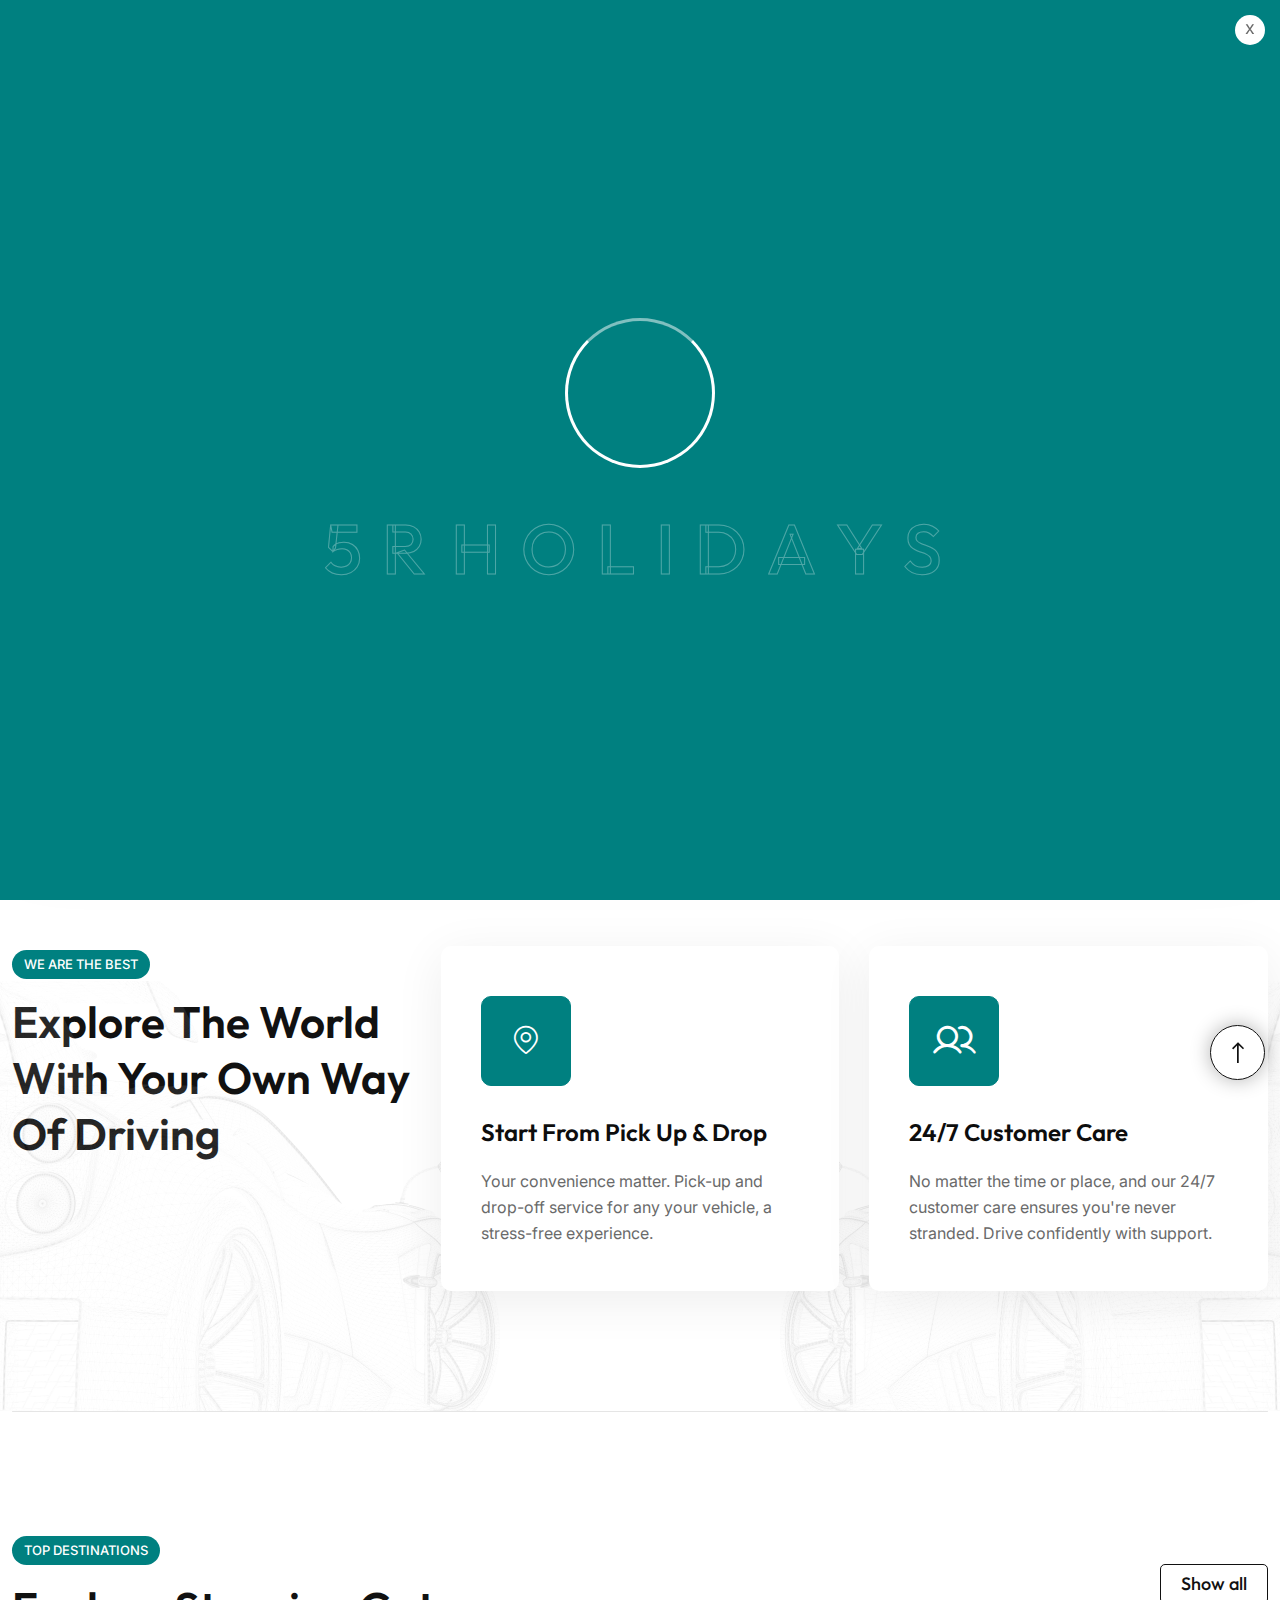
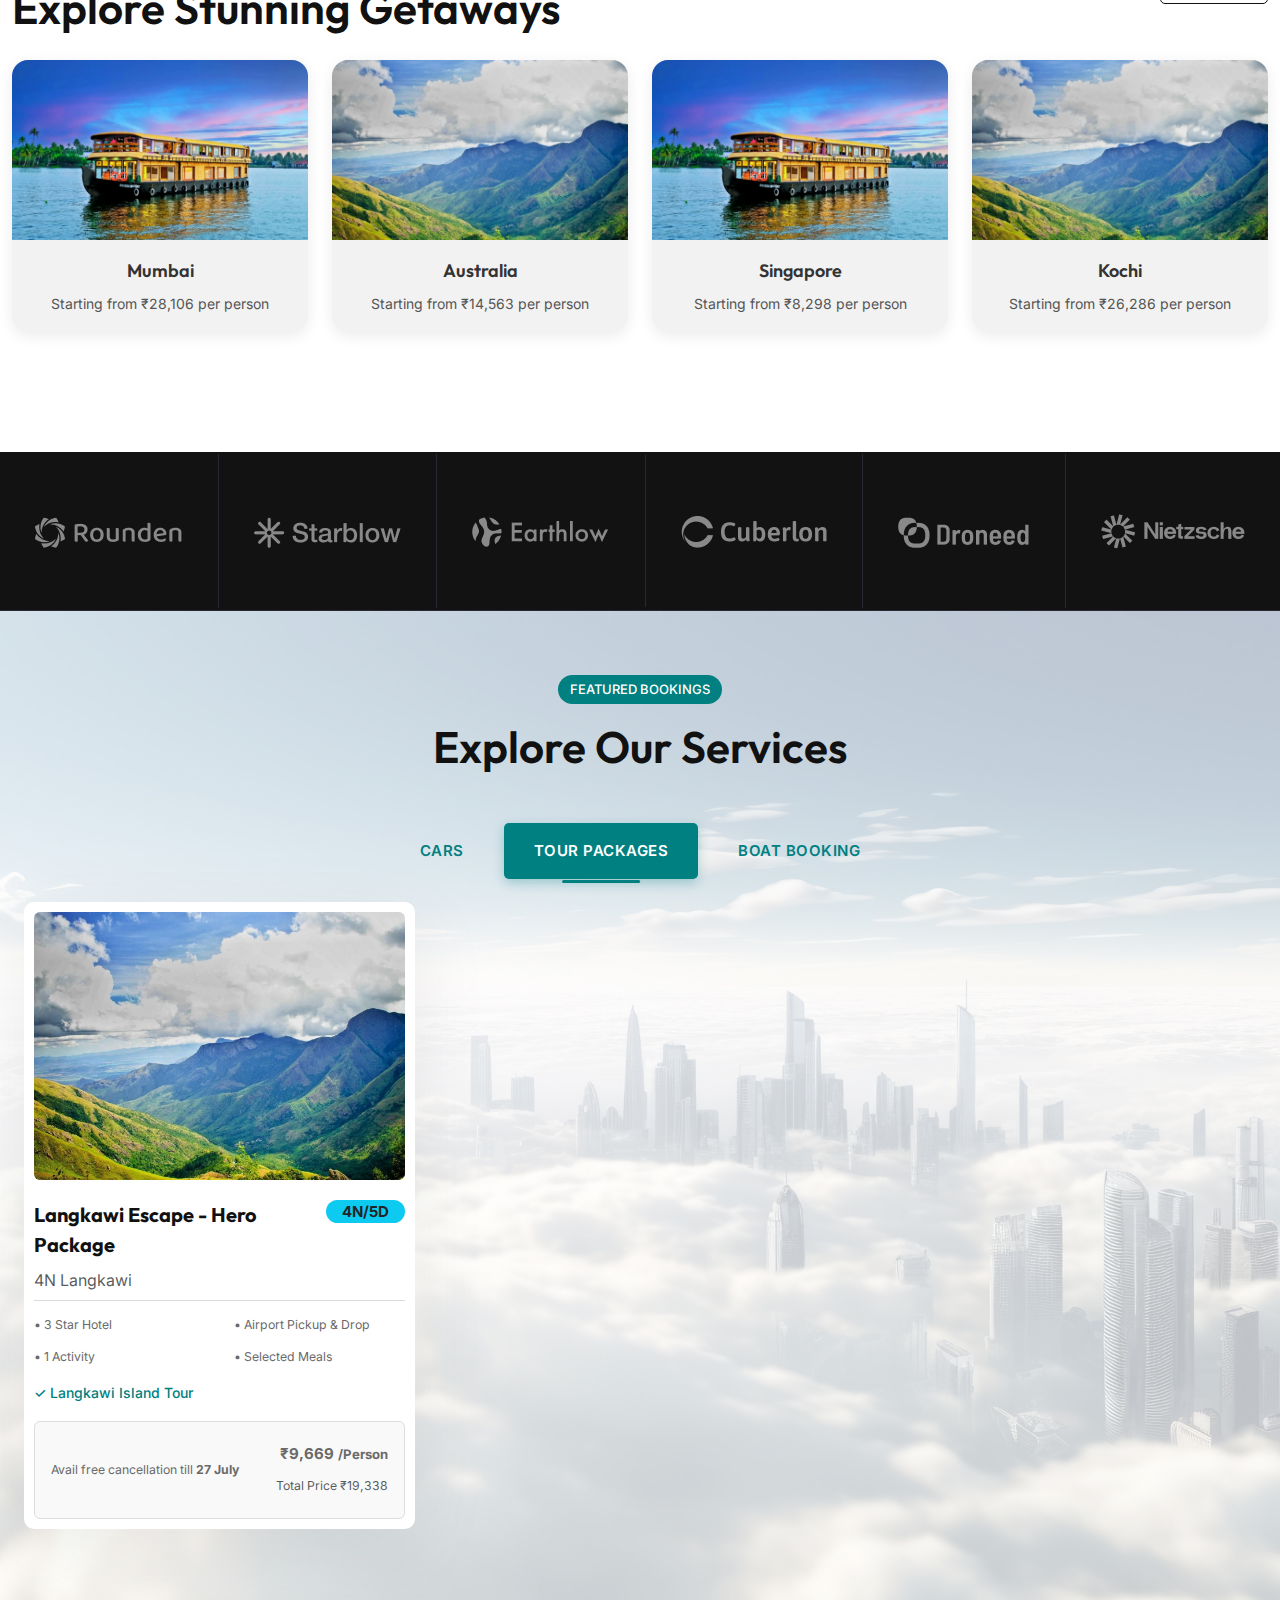
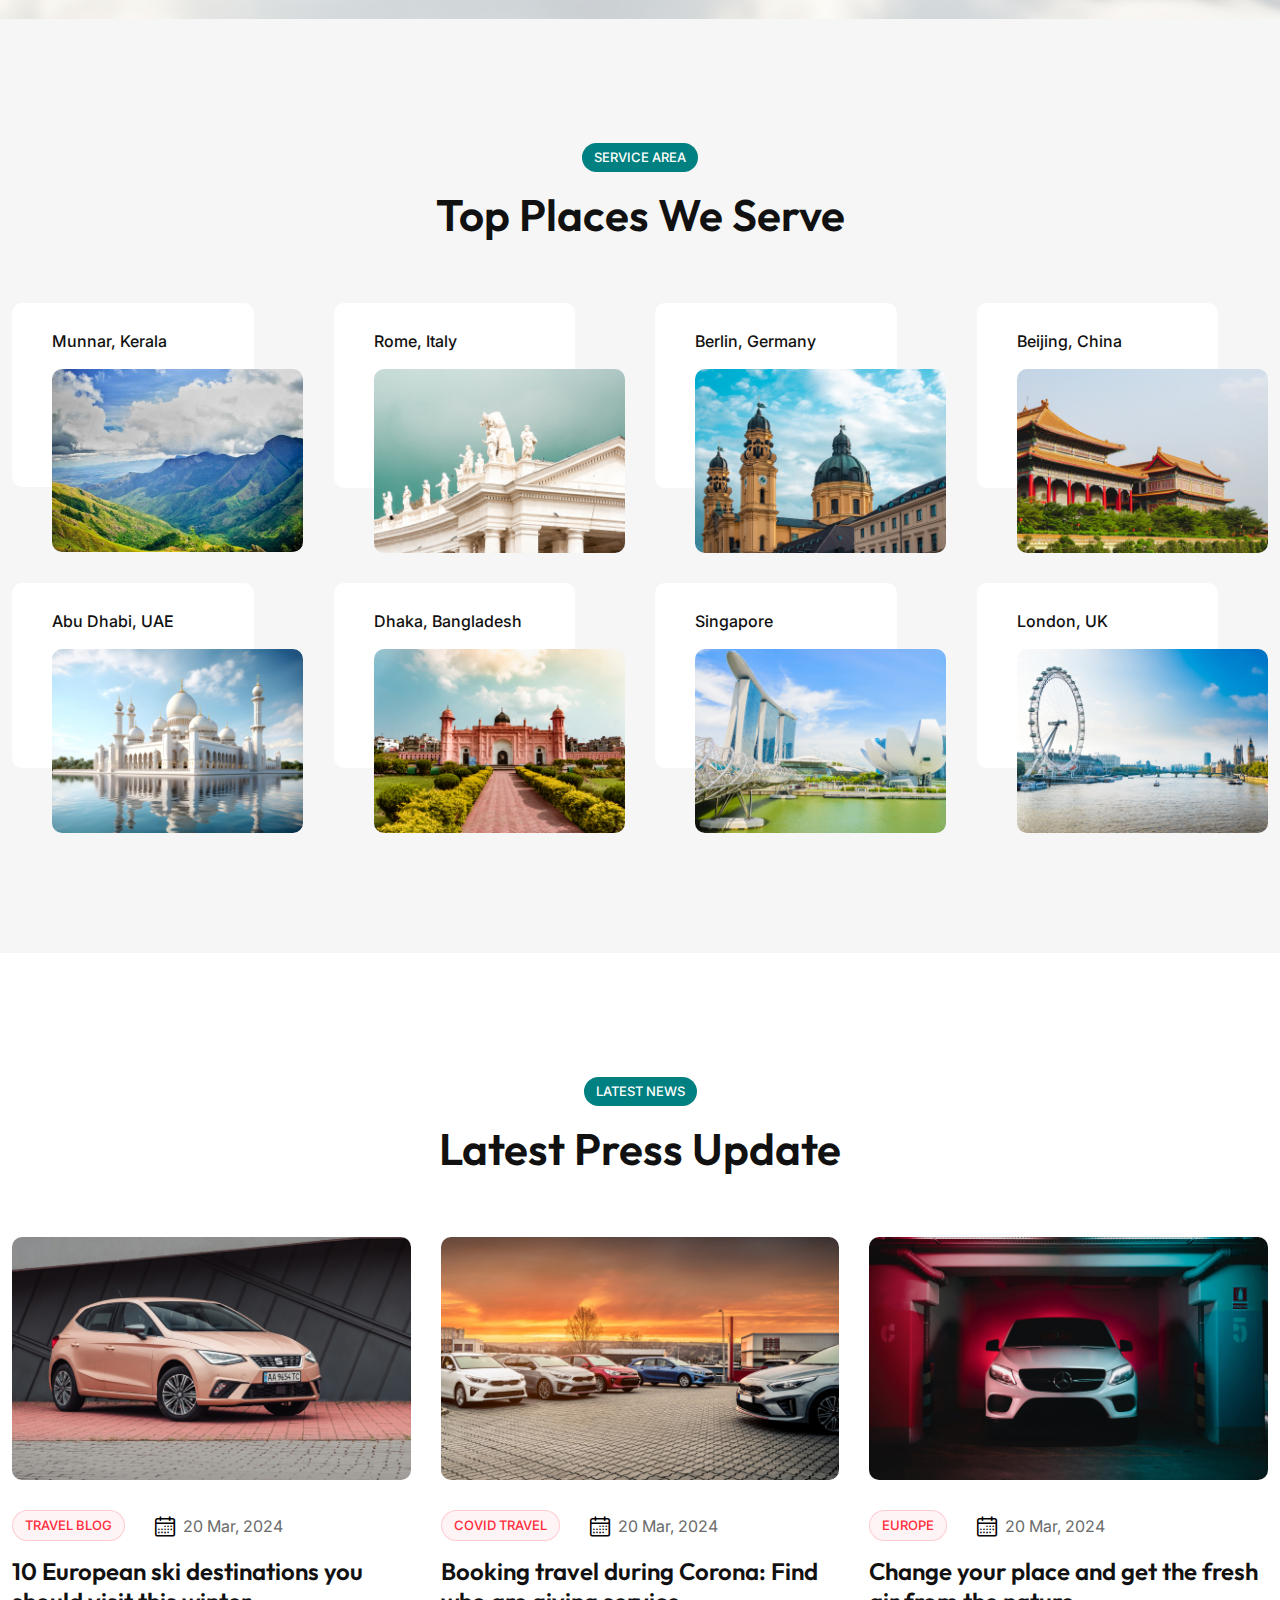
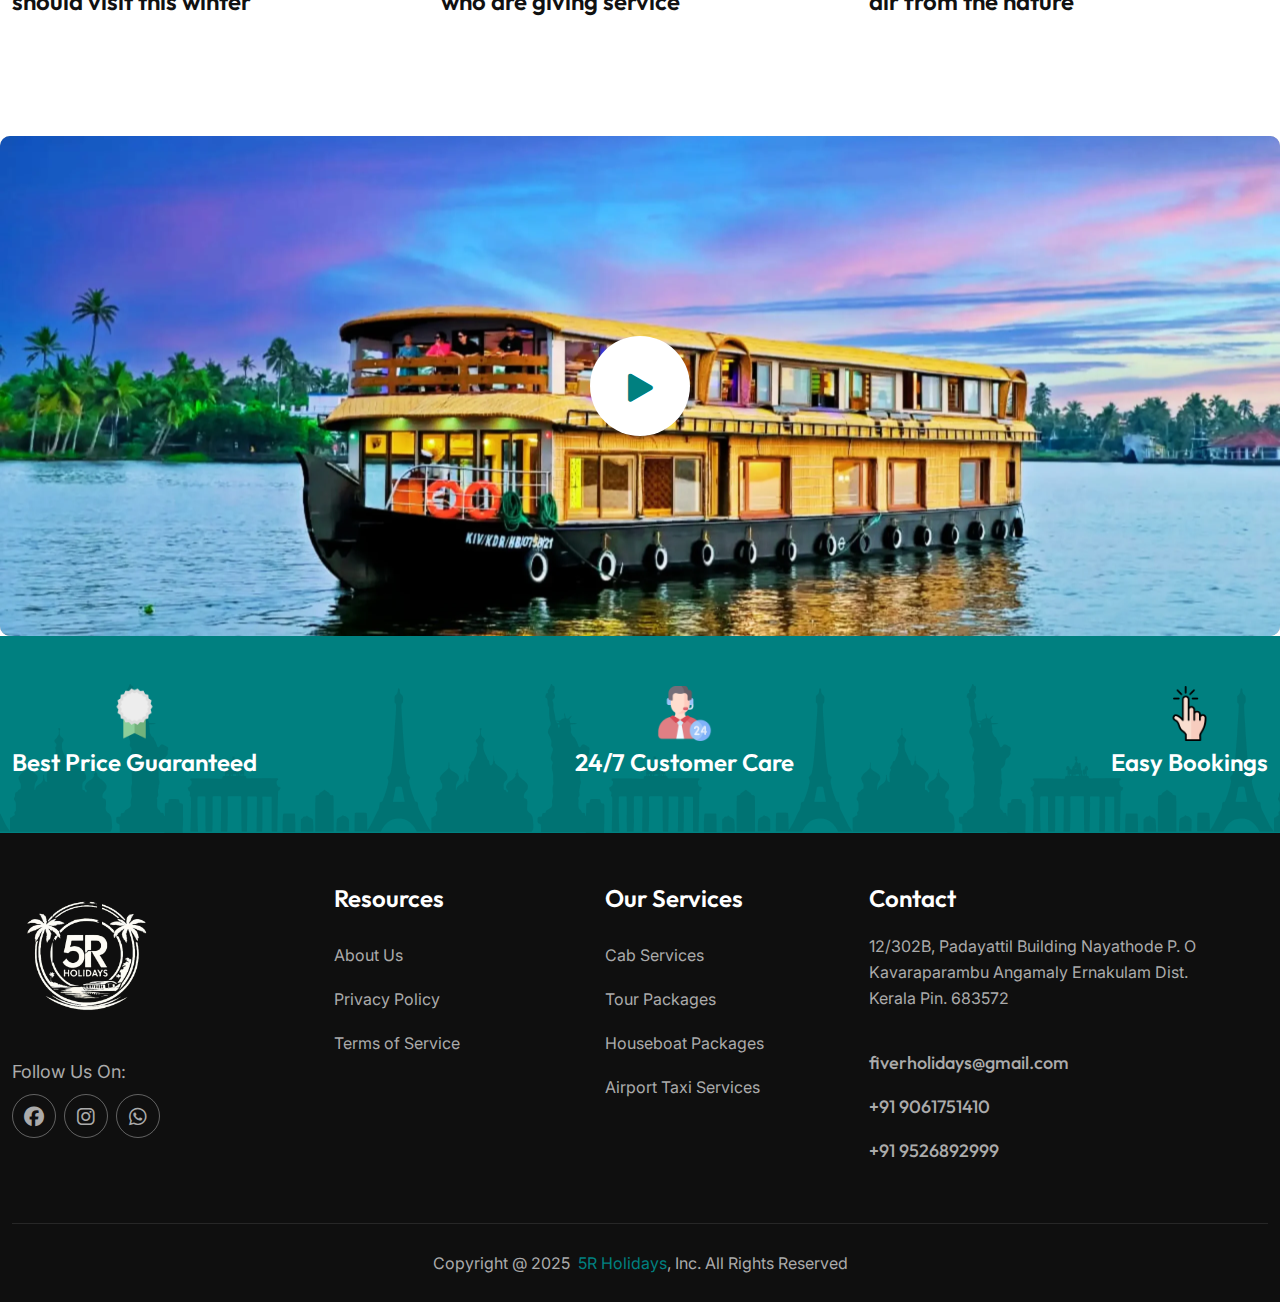
<file: index.html>
<!DOCTYPE html>
<html lang="en">
  <head>
    <meta charset="utf-8" />
    <meta http-equiv="X-UA-Compatible" content="IE=edge" />
    <meta
      name="viewport"
      content="width=device-width, initial-scale=1.0, maximum-scale=1.0, user-scalable=0"
    />

    <title>5R Holidays</title>

    <link href="css/bootstrap.css" rel="stylesheet" />
    <link href="css/fontawesome-all.css" rel="stylesheet" />
    <link href="css/iconfont.css" rel="stylesheet" />
    <link href="css/owl.css" rel="stylesheet" />
    <link href="css/global.css" rel="stylesheet" />
    <link href="css/jquery.fancybox.min.css" rel="stylesheet" />
    <link href="css/header.css" rel="stylesheet" />
    <link href="css/footer.css" rel="stylesheet" />
    <link href="css/booking-form.css" rel="stylesheet" />
    <link href="css/polyglot-language-switcher.css" rel="stylesheet" />
    <link href="css/daterangepicker.css" rel="stylesheet" />
    <link href="css/jquery-ui.css" rel="stylesheet" />
    <link href="css/style.css" rel="stylesheet" />
    <link href="css/responsive.css" rel="stylesheet" />

    <!-- Fav Icon -->
    <link
      rel="icon"
      type="image/png"
      href="images/favicon-96x96.png"
      sizes="96x96"
    />
    <link rel="icon" type="image/svg+xml" href="images/favicon.svg" />
    <link rel="shortcut icon" href="images/favicon.ico" />
    <link
      rel="apple-touch-icon"
      sizes="180x180"
      href="images/apple-touch-icon.png"
    />
    <link rel="manifest" href="images/site.webmanifest" />

    <!-- End Fav Icon -->

    <!-- Google Fonts -->
    <link
      href="https://fonts.googleapis.com/css2?family=Inter:wght@300;400;500;600;700;800;900&display=swap"
      rel="stylesheet"
    />
    <link
      href="https://fonts.googleapis.com/css2?family=Outfit:wght@100..900&display=swap"
      rel="stylesheet"
    />
    <!-- End Google Fonts -->
  </head>

  <!-- Page Wrapper -->
  <body class="boxed_wrapper">
    <!-- preloader -->
    <div class="loader-wrap">
      <div class="preloader">
        <div class="preloader-close">x</div>
        <div id="handle-preloader" class="handle-preloader">
          <div class="animation-preloader">
            <div class="spinner"></div>
            <div class="txt-loading">
              <span data-text-preloader="5" class="letters-loading"> 5 </span>
              <span data-text-preloader="R" class="letters-loading"> R </span>
              <span data-text-preloader=" " class="letters-loading"> </span>
              <span data-text-preloader="H" class="letters-loading"> H </span>
              <span data-text-preloader="o" class="letters-loading"> o </span>
              <span data-text-preloader="l" class="letters-loading"> l </span>
              <span data-text-preloader="i" class="letters-loading"> i </span>
              <span data-text-preloader="d" class="letters-loading"> d </span>
              <span data-text-preloader="a" class="letters-loading"> a </span>
              <span data-text-preloader="y" class="letters-loading"> y </span>
              <span data-text-preloader="s" class="letters-loading"> s </span>
            </div>
          </div>
        </div>
      </div>
    </div>
    <!-- preloader end -->

    <!--Search Popup-->
    <div id="search-popup" class="search-popup">
      <div class="popup-inner">
        <div class="container">
          <div class="upper-box">
            <figure class="logo-box">
              <a href="index.html"><img src="images/logo.png" alt="" /></a>
            </figure>
            <div class="close-search">
              <span class="fa-solid fa-xmark"></span>
            </div>
          </div>
        </div>
        <div class="overlay-layer"></div>
        <div class="container">
          <div class="search-form">
            <form method="post" action="index.html">
              <div class="form-group">
                <fieldset>
                  <input
                    type="search"
                    class="form-control"
                    name="search-input"
                    value=""
                    placeholder="Type your keyword and hit"
                    required=""
                  />
                  <button type="submit"><i class="icon-50"></i></button>
                </fieldset>
              </div>
            </form>
          </div>
        </div>
      </div>
    </div>
    <!--End Search Popup-->

    <!-- Main Header -->
    <header class="header home-three">
      <!-- Header Top -->
      <div class="header-top-one">
        <div class="container">
          <div class="header-top-outer">
            <div class="header-top-info">
              <i class="far fa-clock"></i>
              <p>Open Hours: 24 Hours and 7 days a week</p>
            </div>
            <div class="header-top-contact-info">
              <ul>
                <li><i class="icon-22"></i><a href="#">+91-9061751410</a></li>
                <li>
                  <i class="icon-23"></i><a href="#">fiverholidays@gmail.com</a>
                </li>
              </ul>
            </div>
          </div>
        </div>
      </div>
      <!-- Header Top -->

      <!-- Main Header -->
      <div class="main_header">
        <div class="container">
          <div class="main_header_inner">
            <div class="main_header_logo">
              <figure>
                <a href="index.html"
                  ><img
                    src="images/logo-light.png"
                    alt="Companny Logo"
                    width="70px"
                /></a>
              </figure>
            </div>
            <div class="main_header_menu menu_area">
              <!--Mobile Navigation Toggler-->
              <div class="mobile-nav-toggler">
                <span class="icon-bar"></span>
                <span class="icon-bar"></span>
                <span class="icon-bar"></span>
                <span class="icon-bar"></span>
              </div>
              <nav class="main-menu">
                <div
                  class="collapse navbar-collapse show"
                  id="navbarSupportedContent"
                >
                  <ul class="navigation">
                    <li class="active">
                      <a href="index.html">Home</a>
                    </li>
                    <li class="dropdown">
                      <a href="about-us.html">About Us</a>
                      <ul>
                        <li><a href="about-us.html">About Us</a></li>
                        <li><a href="index-2.html">Our Services</a></li>
                      </ul>
                    </li>
                    <li><a href="contact.html">Tour Packages</a></li>
                    <li><a href="about-us.html">Our Cabs</a></li>
                    <li class="dropdown">
                      <a href="index.html">Houseboat</a>
                      <ul>
                        <li><a href="index.html">Deluxe Houseboats</a></li>
                        <li><a href="index-2.html">Luxury Houseboats</a></li>
                        <li><a href="index-3.html">Standard Houseboats</a></li>
                      </ul>
                    </li>
                    <li><a href="contact.html">Contact</a></li>
                  </ul>
                </div>
              </nav>
            </div>

            <div class="hide-mobile">
              <a
                href="#"
                target="_blank"
                rel="nofollow"
                class="btn-style-four animated"
                style="
                  background: #fff !important;
                  color: #008080 !important;
                  padding: 16px 40px;
                  border-radius: 5px;
                "
                >Book Now</a
              >
            </div>
          </div>
        </div>
      </div>
      <!-- End Main Header -->

      <!-- Sticky Header-->
      <div class="sticky_header">
        <div class="container">
          <div class="main_header_inner">
            <div class="main_header_logo">
              <figure>
                <a href="index.html"
                  ><img
                    src="images/logo-light.png"
                    alt="Companny Logo"
                    width="70px"
                /></a>
              </figure>
            </div>
            <div class="main_header_menu menu_area">
              <nav class="main-menu">
                <!--Keep This Empty / Menu will come through Javascript-->
              </nav>
            </div>
            <div class="hide-mobile">
              <a
                href="#"
                target="_blank"
                rel="nofollow"
                class="btn-style-four animated"
                style="
                  background: #fff !important;
                  color: #008080 !important;
                  padding: 16px 40px;
                  border-radius: 5px;
                "
                >Book Now</a
              >
            </div>
          </div>
        </div>
      </div>
      <!-- End Sticky Header-->

      <!-- Mobile Menu  -->
      <div class="mobile-menu">
        <div class="menu-backdrop"></div>
        <div class="close-btn">X</div>
        <nav class="menu-box">
          <div class="nav-logo">
            <a href="index.html"
              ><img src="images/mobile-logo.png" alt="" title="" width="122px"
            /></a>
          </div>
          <div class="menu-outer">
            <!--Here Menu Will Come Automatically Via Javascript / Same Menu as in Header-->
          </div>
          <div class="contact-info">
            <h4>Contact Info</h4>
            <ul>
              <li>
                12/302B, Padayattil Building Nayathode P. O Kavaraparambu
                Angamaly Ernakulam Dist. Kerala Pin. 683572
              </li>
              <li><a href="tel:+919061751410">+91 9061751410</a></li>
              <li>
                <a href="mailto:fiverholidays@gmail.com"
                  >fiverholidays@gmail.com</a
                >
              </li>
            </ul>
          </div>
          <ul class="social-links centred">
            <!-- <li>
              <a href="index.html"><span class="fab fa-twitter"></span></a>
            </li> -->
            <li>
              <a href="index.html"
                ><span class="fab fa-facebook-square"></span
              ></a>
            </li>
            <!-- <li>
              <a href="index.html"><span class="fab fa-pinterest-p"></span></a>
            </li> -->
            <li>
              <a href="index.html"><span class="fab fa-instagram"></span></a>
            </li>
            <!-- <li>
              <a href="index.html"><span class="fab fa-youtube"></span></a>
            </li> -->
          </ul>
        </nav>
      </div>
      <!-- End Mobile Menu -->
    </header>
    <!-- End Main Header -->

    <!-- Slider Three -->
    <section class="slider style_three">
      <div
        class="owl-carousel owl-nav-none owl_dots_none theme_carousel owl-theme"
        data-options='{
        "loop": false,
        "margin": 0,
        "autoHeight": true,
        "lazyLoad": true,
        "nav": false,
        "dots": true,
        "autoplay": true,
        "autoplayTimeout": 7000,
        "smartSpeed": 1800,
        "responsive": {
            "0": { "items": 1 },
            "768": { "items": 1 },
            "1000": { "items": 1 }
        }
      }'
      >
        <div class="slide-item-content">
          <div class="slide-item content_left">
            <div
              class="image-layer"
              style="background-image: url(images/slider-3.jpg)"
            ></div>
            <div class="container">
              <div class="slider_content">
                <h6 class="animate_up d-inline-block">Car Rental</h6>
                <h1 class="animate_left">
                  Luxury Dream <br /><span>Cars for Rental</span>
                </h1>
                <p class="description animate_right">
                  Embark on a stylish journey without the high cost.<br />Explore
                  our affordable dream car rentals
                </p>
                <div class="button_all animate_down">
                  <a
                    href="#"
                    target="_blank"
                    rel="nofollow"
                    class="btn-style-four animated"
                    >Get in Touch</a
                  >
                </div>
              </div>
            </div>
          </div>
        </div>
        <!-- <div class="slide-item-content">
          <div class="slide-item content_left">
            <div
              class="image-layer"
              style="background-image: url(images/slider-3.jpg)"
            ></div>
            <div class="container">
              <div class="slider_content">
                <h6 class="animate_up d-inline-block">Car Rental</h6>
                <h1 class="animate_left">
                  Luxury Dream <br /><span>Cars for Rental</span>
                </h1>
                <p class="description animate_right">
                  Embark on a stylish journey without the high cost<br />Explore
                  our affordable dream car rentals
                </p>
                <div class="button_all animate_down">
                  <a
                    href="#"
                    target="_blank"
                    rel="nofollow"
                    class="btn-style-four animated"
                    >Get in Touch</a
                  >
                </div>
              </div>
            </div>
          </div>
        </div> -->
        <!-- <div class="slide-item-content">
          <div class="slide-item content_left">
            <div
              class="image-layer"
              style="background-image: url(images/slider-3.jpg)"
            ></div>
            <div class="container">
              <div class="slider_content">
                <h6 class="animate_up d-inline-block">Car Rental</h6>
                <h1 class="animate_left">
                  Luxury Dream <br /><span>Cars for Rental</span>
                </h1>
                <p class="description animate_right">
                  Embark on a stylish journey without the high cost<br />Explore
                  our affordable dream car rentals
                </p>
                <div class="button_all animate_down">
                  <a
                    href="#"
                    target="_blank"
                    rel="nofollow"
                    class="btn-style-four animated"
                    >Get in Touch</a
                  >
                </div>
              </div>
            </div>
          </div>
        </div> -->
      </div>
    </section>
    <!-- Slider Three End -->

    <!-- Booking Section -->
    <section class="booking-section home-three">
      <div class="container">
        <div class="filter-wrapper">
          <div class="filter-group">
            <form>
              <div class="filter-area">
                <div class="row">
                  <div class="col-xl-3 col-md-6 col-sm-12 colmun">
                    <div class="single-search-box">
                      <div class="icon"><i class="icon-24"></i></div>
                      <div class="searchbox-input">
                        <label>Your Destination</label>
                        <div class="custom-select-dropdown">
                          <div class="select-input">
                            <input type="text" readonly="" value="Bangladesh" />
                            <i class="fas fa-angle-down"></i>
                          </div>
                          <div class="custom-select-wrap">
                            <div class="custom-select-search-area">
                              <i class="fas fa-magnifying-glass"></i>
                              <input
                                type="text"
                                placeholder="Type Your Destination"
                              />
                            </div>
                            <ul class="option-list">
                              <li>
                                <div class="destination">
                                  <h6>Bangladesh</h6>
                                  <p>Dhaka, Cox's Bazar, Sylhet</p>
                                </div>
                                <div class="tour">
                                  <span>
                                    50 <br />
                                    Tour
                                  </span>
                                </div>
                              </li>
                              <li>
                                <div class="destination">
                                  <h6>Nepal</h6>
                                  <p>KATHMANDU, POKHARA</p>
                                </div>
                                <div class="tour">
                                  <span>
                                    30 <br />
                                    Tour
                                  </span>
                                </div>
                              </li>
                              <li>
                                <div class="destination">
                                  <h6>India</h6>
                                  <p>Delhi, Agra, Himachal</p>
                                </div>
                                <div class="tour">
                                  <span>
                                    30 <br />
                                    Tour
                                  </span>
                                </div>
                              </li>
                              <li>
                                <div class="destination">
                                  <h6>Brazil</h6>
                                  <p>Sao Paulo, Salvador, Bonito</p>
                                </div>
                                <div class="tour">
                                  <span>
                                    20 <br />
                                    Tour
                                  </span>
                                </div>
                              </li>
                              <li>
                                <div class="destination">
                                  <h6>Thailand</h6>
                                  <p>Bangkok, Phuket, Trang</p>
                                </div>
                                <div class="tour">
                                  <span>
                                    40 <br />
                                    Tour
                                  </span>
                                </div>
                              </li>
                              <li>
                                <div class="destination">
                                  <h6>Span</h6>
                                  <p>Barcelona, Madrid</p>
                                </div>
                                <div class="tour">
                                  <span>
                                    20 <br />
                                    Tour
                                  </span>
                                </div>
                              </li>
                              <li>
                                <div class="destination">
                                  <h6>Dubai</h6>
                                  <p>Abu Dhabi, Burj Khalifa</p>
                                </div>
                                <div class="tour">
                                  <span>
                                    35 <br />
                                    Tour
                                  </span>
                                </div>
                              </li>
                              <li>
                                <div class="destination">
                                  <h6>United States</h6>
                                  <p>New York, Las Vegas, Colorado</p>
                                </div>
                                <div class="tour">
                                  <span>
                                    45 <br />
                                    Tour
                                  </span>
                                </div>
                              </li>
                            </ul>
                          </div>
                        </div>
                      </div>
                    </div>
                  </div>
                  <div class="col-xl-3 col-md-6 col-sm-12 colmun">
                    <div class="single-search-box">
                      <div class="icon"><i class="icon-25"></i></div>
                      <div class="searchbox-input">
                        <label>When to Start</label>
                        <div class="custom-select-dropdown">
                          <div class="select-input">
                            <input
                              type="text"
                              name="inOut"
                              readonly=""
                              value=""
                            />
                            <i class="fas fa-angle-down"></i>
                          </div>
                        </div>
                      </div>
                    </div>
                  </div>
                  <div class="col-xl-3 col-md-6 col-sm-12 colmun">
                    <div class="single-search-box">
                      <div class="icon"><i class="icon-26"></i></div>
                      <div class="searchbox-input">
                        <label>When to Finish</label>
                        <div class="custom-select-dropdown">
                          <div class="select-input">
                            <input
                              type="text"
                              name="inOut"
                              readonly=""
                              value="Sep 20"
                            />
                            <i class="fas fa-angle-down"></i>
                          </div>
                        </div>
                      </div>
                    </div>
                  </div>
                  <div class="col-xl-3 col-md-6 col-sm-12 colmun">
                    <div class="single-search-box">
                      <div class="icon"><i class="icon-27"></i></div>
                      <div class="searchbox-input">
                        <label>People</label>
                        <div class="custom-select-dropdown">
                          <div class="select-input">
                            <h6>
                              <span id="adult-qty">1</span> Adults,
                              <span id="child-qty">0</span> Child
                            </h6>
                            <i class="fas fa-angle-down"></i>
                          </div>
                          <div class="custom-select-wrap two no-scroll">
                            <ul class="guest-count">
                              <li class="single-item">
                                <div class="title">
                                  <h6>Adult</h6>
                                  <span>17 years+</span>
                                </div>
                                <div class="quantity-counter">
                                  <a
                                    href="#"
                                    data-type="adult"
                                    class="guest-quantity__minus"
                                    ><i class="fas fa-minus"></i
                                  ></a>
                                  <input
                                    name="adult_quantity"
                                    type="text"
                                    class="quantity__input"
                                    value="1"
                                  />
                                  <a
                                    href="#"
                                    data-type="adult"
                                    class="guest-quantity__plus"
                                    ><i class="fas fa-plus"></i
                                  ></a>
                                </div>
                              </li>
                              <li class="single-item">
                                <div class="title">
                                  <h6>Children</h6>
                                  <span>0-17 years</span>
                                </div>
                                <div class="quantity-counter">
                                  <a
                                    href="#"
                                    data-type="child"
                                    class="guest-quantity__minus"
                                    ><i class="fas fa-minus"></i
                                  ></a>
                                  <input
                                    name="child_quantity"
                                    type="text"
                                    class="quantity__input"
                                    value="0"
                                  />
                                  <a
                                    href="#"
                                    data-type="child"
                                    class="guest-quantity__plus"
                                    ><i class="fas fa-plus"></i
                                  ></a>
                                </div>
                              </li>
                            </ul>
                          </div>
                        </div>
                      </div>
                    </div>
                  </div>
                </div>
              </div>
              <button type="submit">Search</button>
            </form>
          </div>
        </div>
      </div>
    </section>
    <!-- Booking Section End -->

    <!-- Why Choose US Section -->
    <section class="why-chooseus-section pt_120 pb_90">
      <div class="shape-three"><img src="images/shape-3.png" alt="" /></div>
      <div class="shape-four"><img src="images/shape-4.png" alt="" /></div>
      <div class="container">
        <div class="row">
          <div class="col-xl-4 col-lg-4 col-md-12 col-sm-12">
            <div class="section-title mb_60">
              <span class="sub-title">We are the best</span>
              <h2 class="title">
                Explore the world with your own way of driving
              </h2>
            </div>
          </div>
          <div class="col-xl-4 col-lg-4 col-md-6 col-sm-12">
            <div class="why-chooseus-block">
              <div class="why-chooseus-icon light">
                <i class="icon-49"></i>
              </div>
              <h5 class="why-chooseus-title">Start from Pick Up & Drop</h5>
              <p class="why-chooseus-text">
                Your convenience matter. Pick-up and drop-off service for any
                your vehicle, a stress-free experience.
              </p>
            </div>
          </div>
          <div class="col-xl-4 col-lg-4 col-md-6 col-sm-12">
            <div class="why-chooseus-block">
              <div class="why-chooseus-icon light">
                <i class="icon-27"></i>
              </div>
              <h5 class="why-chooseus-title">24/7 Customer Care</h5>
              <p class="why-chooseus-text">
                No matter the time or place, and our 24/7 customer care ensures
                you're never stranded. Drive confidently with support.
              </p>
            </div>
          </div>
        </div>
      </div>
    </section>
    <!-- Why Choose US Section End -->

    <!-- Divider Section -->
    <section class="divider">
      <div class="container">
        <div class="border-divider"></div>
      </div>
    </section>
    <!-- Divider Section End -->

    <!-- Brand Section -->
    <section class="brand-section pt_120 pb_120">
      <div class="container">
        <div
          class="section-title-box d-flex justify-content-between align-items-center mb-4"
        >
          <div class="section-title">
            <span class="sub-title">Top Destinations</span>
            <h2 class="title">Explore Stunning Getaways</h2>
          </div>
          <div class="show-all-btn">
            <a href="#" class="btn-style-three">Show all</a>
          </div>
        </div>

        <div class="destination-grid">
          <!-- Card 1 -->
          <div class="destination-card">
            <img src="images/2.webp" alt="Mumbai" />
            <div class="destination-info">
              <h5>Mumbai</h5>
              <p>Starting from ₹28,106 per person</p>
            </div>
          </div>

          <!-- Card 2 -->
          <div class="destination-card">
            <img src="images/1.webp" alt="Australia" />
            <div class="destination-info">
              <h5>Australia</h5>
              <p>Starting from ₹14,563 per person</p>
            </div>
          </div>

          <!-- Card 3 -->
          <div class="destination-card">
            <img src="images/2.webp" alt="Singapore" />
            <div class="destination-info">
              <h5>Singapore</h5>
              <p>Starting from ₹8,298 per person</p>
            </div>
          </div>

          <!-- Card 4 -->
          <div class="destination-card">
            <img src="images/1.webp" alt="Kochi" />
            <div class="destination-info">
              <h5>Kochi</h5>
              <p>Starting from ₹26,286 per person</p>
            </div>
          </div>
        </div>
      </div>
    </section>

    <!-- Brand Section End -->

    <!-- Car Type Section -->
    <!-- <section class="car-type-section pt_120 pb_90 home-three">
      <div class="container">
        <div class="section-title centred mb_60">
          <span class="sub-title">Car Types</span>
          <h2 class="title">Explore Car Types</h2>
        </div>
        <div class="car-type-outer-box">
          <div class="car-type-item">
            <div class="car-image">
              <img src="images/car-1.png" alt="" />
              <div class="shape"><img src="images/shape-2.png" alt="" /></div>
            </div>
            <div class="car-name">
              <h6><a href="#">Truck</a></h6>
            </div>
          </div>
          <div class="car-type-item">
            <div class="car-image">
              <img src="images/car-2.png" alt="" />
              <div class="shape"><img src="images/shape-2.png" alt="" /></div>
            </div>
            <div class="car-name">
              <h6><a href="#">Luxury Sedan</a></h6>
            </div>
          </div>
          <div class="car-type-item">
            <div class="car-image">
              <img src="images/car-3.png" alt="" />
              <div class="shape"><img src="images/shape-2.png" alt="" /></div>
            </div>
            <div class="car-name">
              <h6><a href="#">Sedan</a></h6>
            </div>
          </div>
          <div class="car-type-item">
            <div class="car-image">
              <img src="images/car-4.png" alt="" />
              <div class="shape"><img src="images/shape-2.png" alt="" /></div>
            </div>
            <div class="car-name">
              <h6><a href="#">Sports Car</a></h6>
            </div>
          </div>
          <div class="car-type-item">
            <div class="car-image">
              <img src="images/car-5.png" alt="" />
              <div class="shape"><img src="images/shape-2.png" alt="" /></div>
            </div>
            <div class="car-name">
              <h6><a href="#">Hatchback</a></h6>
            </div>
          </div>
          <div class="car-type-item">
            <div class="car-image">
              <img src="images/car-6.png" alt="" />
              <div class="shape"><img src="images/shape-2.png" alt="" /></div>
            </div>
            <div class="car-name">
              <h6><a href="#">SUV</a></h6>
            </div>
          </div>
        </div>
      </div>
    </section> -->
    <!-- Car Type Section End -->

    <!-- Brand Section 2 -->
    <section class="brand-section-2 home-three">
      <div class="container-fulid">
        <div class="brand-outer-box-2">
          <div class="single-brand-item-2">
            <div class="brand-image">
              <img src="images/brand-1.png" alt="" />
            </div>
          </div>
          <div class="single-brand-item-2">
            <div class="brand-image">
              <img src="images/brand-2.png" alt="" />
            </div>
          </div>
          <div class="single-brand-item-2">
            <div class="brand-image">
              <img src="images/brand-3.png" alt="" />
            </div>
          </div>
          <div class="single-brand-item-2">
            <div class="brand-image">
              <img src="images/brand-4.png" alt="" />
            </div>
          </div>
          <div class="single-brand-item-2">
            <div class="brand-image">
              <img src="images/brand-5.png" alt="" />
            </div>
          </div>
          <div class="single-brand-item-2">
            <div class="brand-image">
              <img src="images/brand-6.png" alt="" />
            </div>
          </div>
        </div>
      </div>
    </section>
    <!-- Brand Section 2 End -->

    <section
      class="featured-booking-section pt_120 pb_90"
      style="
        background-image: url(images/most-popular-car.jpg);
        background-size: cover;
      "
    >
      <div class="container">
        <div class="section-title text-center mb-5">
          <span class="sub-title">Featured Bookings</span>
          <h2 class="title">Explore Our Services</h2>
        </div>

        <!-- Tabs Navigation -->
        <ul
          class="nav nav-tabs justify-content-center mb-4"
          id="bookingTab"
          role="tablist"
        >
          <li class="nav-item" role="presentation">
            <button
              class="nav-link"
              id="cars-tab"
              data-bs-toggle="tab"
              data-bs-target="#cars"
              type="button"
              role="tab"
            >
              Cars
            </button>
          </li>
          <li class="nav-item" role="presentation">
            <button
              class="nav-link active"
              id="tours-tab"
              data-bs-toggle="tab"
              data-bs-target="#tours"
              type="button"
              role="tab"
            >
              Tour Packages
            </button>
          </li>
          <li class="nav-item" role="presentation">
            <button
              class="nav-link"
              id="boats-tab"
              data-bs-toggle="tab"
              data-bs-target="#boats"
              type="button"
              role="tab"
            >
              Boat Booking
            </button>
          </li>
        </ul>

        <!-- Tabs Content -->
        <div class="tab-content" id="bookingTabContent">
          <!-- Cars Tab -->
          <div class="tab-pane fade" id="cars" role="tabpanel">
            <div class="row">
              <!-- Car Card -->
              <!-- Featured Cars Section -->
              <section>
                <div class="container">
                  <div class="row">
                    <div class="col-xl-4 col-lg-4 col-md-6 col-sm-12">
                      <div class="single-featured-car-block style_two">
                        <div class="single-featured-car-image">
                          <a href="#"
                            ><img src="images/featured-car-4.jpg" alt=""
                          /></a>
                        </div>
                        <div class="single-featured-car-content">
                          <div class="single-featured-car-rating">
                            <i class="icon-9"></i>4.8
                          </div>
                          <h5 class="single-featured-car-title">
                            <a href="`#">Toyota Land Cruiser</a>
                          </h5>
                          <div class="single-featured-car-rent-per-day-2">
                            <span>$49</span>/ Day
                          </div>
                          <div class="border-divider"></div>
                          <div class="featured-car-info-outer">
                            <ul class="single-featured-car-info">
                              <li><i class="icon-6"></i>Petrol</li>
                              <li><i class="icon-30"></i>Auto</li>
                            </ul>
                            <ul class="single-featured-car-info">
                              <li><i class="icon-28"></i>6 km/Litre</li>
                              <li><i class="icon-29"></i>4 Doors</li>
                            </ul>
                            <ul class="single-featured-car-info">
                              <li><i class="icon-8"></i>5 Seat</li>
                              <li><i class="icon-7"></i>2020</li>
                            </ul>
                          </div>
                          <div class="single-featured-car-book-btn">
                            <a href="" class="btn-style-three">Rent now</a>
                          </div>
                        </div>
                      </div>
                    </div>
                    <div class="col-xl-4 col-lg-4 col-md-6 col-sm-12">
                      <div class="single-featured-car-block style_two">
                        <div class="single-featured-car-image">
                          <a href="#"
                            ><img src="images/featured-car-5.jpg" alt=""
                          /></a>
                        </div>
                        <div class="single-featured-car-content">
                          <div class="single-featured-car-rating">
                            <i class="icon-9"></i>4.8
                          </div>
                          <h5 class="single-featured-car-title">
                            <a href="`#">Toyota Land Cruiser</a>
                          </h5>
                          <div class="single-featured-car-rent-per-day-2">
                            <span>$49</span>/ Day
                          </div>
                          <div class="border-divider"></div>
                          <div class="featured-car-info-outer">
                            <ul class="single-featured-car-info">
                              <li><i class="icon-6"></i>Petrol</li>
                              <li><i class="icon-30"></i>Auto</li>
                            </ul>
                            <ul class="single-featured-car-info">
                              <li><i class="icon-28"></i>6 km/Litre</li>
                              <li><i class="icon-29"></i>4 Doors</li>
                            </ul>
                            <ul class="single-featured-car-info">
                              <li><i class="icon-8"></i>5 Seat</li>
                              <li><i class="icon-7"></i>2020</li>
                            </ul>
                          </div>
                          <div class="single-featured-car-book-btn">
                            <a href="" class="btn-style-three">Rent now</a>
                          </div>
                        </div>
                      </div>
                    </div>
                    <div class="col-xl-4 col-lg-4 col-md-6 col-sm-12">
                      <div class="single-featured-car-block style_two">
                        <div class="single-featured-car-image">
                          <a href="#"
                            ><img src="images/featured-car-6.jpg" alt=""
                          /></a>
                        </div>
                        <div class="single-featured-car-content">
                          <div class="single-featured-car-rating">
                            <i class="icon-9"></i>4.8
                          </div>
                          <h5 class="single-featured-car-title">
                            <a href="`#">Toyota Land Cruiser</a>
                          </h5>
                          <div class="single-featured-car-rent-per-day-2">
                            <span>$49</span>/ Day
                          </div>
                          <div class="border-divider"></div>
                          <div class="featured-car-info-outer">
                            <ul class="single-featured-car-info">
                              <li><i class="icon-6"></i>Petrol</li>
                              <li><i class="icon-30"></i>Auto</li>
                            </ul>
                            <ul class="single-featured-car-info">
                              <li><i class="icon-28"></i>6 km/Litre</li>
                              <li><i class="icon-29"></i>4 Doors</li>
                            </ul>
                            <ul class="single-featured-car-info">
                              <li><i class="icon-8"></i>5 Seat</li>
                              <li><i class="icon-7"></i>2020</li>
                            </ul>
                          </div>
                          <div class="single-featured-car-book-btn">
                            <a href="" class="btn-style-three">Rent now</a>
                          </div>
                        </div>
                      </div>
                    </div>
                    <div class="col-xl-4 col-lg-4 col-md-6 col-sm-12">
                      <div class="single-featured-car-block style_two">
                        <div class="single-featured-car-image">
                          <a href="#"
                            ><img src="images/featured-car-7.jpg" alt=""
                          /></a>
                        </div>
                        <div class="single-featured-car-content">
                          <div class="single-featured-car-rating">
                            <i class="icon-9"></i>4.8
                          </div>
                          <h5 class="single-featured-car-title">
                            <a href="`#">Toyota Land Cruiser</a>
                          </h5>
                          <div class="single-featured-car-rent-per-day-2">
                            <span>$49</span>/ Day
                          </div>
                          <div class="border-divider"></div>
                          <div class="featured-car-info-outer">
                            <ul class="single-featured-car-info">
                              <li><i class="icon-6"></i>Petrol</li>
                              <li><i class="icon-30"></i>Auto</li>
                            </ul>
                            <ul class="single-featured-car-info">
                              <li><i class="icon-28"></i>6 km/Litre</li>
                              <li><i class="icon-29"></i>4 Doors</li>
                            </ul>
                            <ul class="single-featured-car-info">
                              <li><i class="icon-8"></i>5 Seat</li>
                              <li><i class="icon-7"></i>2020</li>
                            </ul>
                          </div>
                          <div class="single-featured-car-book-btn">
                            <a href="" class="btn-style-three">Rent now</a>
                          </div>
                        </div>
                      </div>
                    </div>
                    <div class="col-xl-4 col-lg-4 col-md-6 col-sm-12">
                      <div class="single-featured-car-block style_two">
                        <div class="single-featured-car-image">
                          <a href="#"
                            ><img src="images/featured-car-8.jpg" alt=""
                          /></a>
                        </div>
                        <div class="single-featured-car-content">
                          <div class="single-featured-car-rating">
                            <i class="icon-9"></i>4.8
                          </div>
                          <h5 class="single-featured-car-title">
                            <a href="`#">Toyota Land Cruiser</a>
                          </h5>
                          <div class="single-featured-car-rent-per-day-2">
                            <span>$49</span>/ Day
                          </div>
                          <div class="border-divider"></div>
                          <div class="featured-car-info-outer">
                            <ul class="single-featured-car-info">
                              <li><i class="icon-6"></i>Petrol</li>
                              <li><i class="icon-30"></i>Auto</li>
                            </ul>
                            <ul class="single-featured-car-info">
                              <li><i class="icon-28"></i>6 km/Litre</li>
                              <li><i class="icon-29"></i>4 Doors</li>
                            </ul>
                            <ul class="single-featured-car-info">
                              <li><i class="icon-8"></i>5 Seat</li>
                              <li><i class="icon-7"></i>2020</li>
                            </ul>
                          </div>
                          <div class="single-featured-car-book-btn">
                            <a href="" class="btn-style-three">Rent now</a>
                          </div>
                        </div>
                      </div>
                    </div>
                    <div class="col-xl-4 col-lg-4 col-md-6 col-sm-12">
                      <div class="single-featured-car-block style_two">
                        <div class="single-featured-car-image">
                          <a href="#"
                            ><img src="images/featured-car-9.jpg" alt=""
                          /></a>
                        </div>
                        <div class="single-featured-car-content">
                          <div class="single-featured-car-rating">
                            <i class="icon-9"></i>4.8
                          </div>
                          <h5 class="single-featured-car-title">
                            <a href="`#">Toyota Land Cruiser</a>
                          </h5>
                          <div class="single-featured-car-rent-per-day-2">
                            <span>$49</span>/ Day
                          </div>
                          <div class="border-divider"></div>
                          <div class="featured-car-info-outer">
                            <ul class="single-featured-car-info">
                              <li><i class="icon-6"></i>Petrol</li>
                              <li><i class="icon-30"></i>Auto</li>
                            </ul>
                            <ul class="single-featured-car-info">
                              <li><i class="icon-28"></i>6 km/Litre</li>
                              <li><i class="icon-29"></i>4 Doors</li>
                            </ul>
                            <ul class="single-featured-car-info">
                              <li><i class="icon-8"></i>5 Seat</li>
                              <li><i class="icon-7"></i>2020</li>
                            </ul>
                          </div>
                          <div class="single-featured-car-book-btn">
                            <a href="" class="btn-style-three">Rent now</a>
                          </div>
                        </div>
                      </div>
                    </div>
                  </div>
                </div>
              </section>
              <!-- Featured Cars Section End -->
              <!-- Add more car cards as needed -->
            </div>
          </div>

          <!-- Tour Packages Tab -->
          <div class="tab-pane fade show active" id="tours" role="tabpanel">
            <div class="row">
              <!-- Tour Card -->
              <section>
                <div class="container">
                  <div class="row">
                    <div class="col-xl-4 col-lg-4 col-md-6 col-sm-12">
                      <div class="single-featured-car-block style_two">
                        <div class="single-featured-car-image">
                          <a href="#"><img src="images/1.webp" alt="" /></a>
                        </div>
                        <div class="single-featured-car-content">
                          <!-- Tour Badge and Duration -->
                          <div
                            class="d-flex justify-content-between align-items-start mb-2"
                          >
                            <h5 class="fw-bold mb-0">
                              Langkawi Escape - Hero Package
                            </h5>
                            <span
                              class="badge rounded-pill bg-info text-dark px-3 py-1"
                              >4N/5D</span
                            >
                          </div>

                          <p class="text-muted mb-2">4N Langkawi</p>
                          <hr class="my-2" />

                          <!-- Features -->
                          <div class="row" style="font-size: 14px">
                            <div class="col-6">
                              <ul class="list-unstyled small mb-2">
                                <li>• 3 Star Hotel</li>
                                <li>• 1 Activity</li>
                              </ul>
                            </div>
                            <div class="col-6">
                              <ul class="list-unstyled small mb-2">
                                <li>• Airport Pickup & Drop</li>
                                <li>• Selected Meals</li>
                              </ul>
                            </div>
                          </div>

                          <!-- Highlighted Activity -->
                          <p
                            class="mb-3"
                            style="
                              color: #008080;
                              font-weight: 500;
                              font-size: 14px;
                            "
                          >
                            ✓ Langkawi Island Tour
                          </p>

                          <!-- Cancellation & Price Section -->
                          <div
                            class="p-3 rounded"
                            style="
                              background-color: #f9f9f9;
                              border: 1px solid #ddd;
                            "
                          >
                            <div
                              class="d-flex justify-content-between align-items-center"
                              style="font-size: 14px"
                            >
                              <small
                                >Avail free cancellation till
                                <strong>27 July</strong></small
                              >
                              <div class="text-end">
                                <div class="fw-bold" style="font-size: 15px">
                                  ₹9,669 <small>/Person</small>
                                </div>
                                <div class="text-muted small">
                                  Total Price ₹19,338
                                </div>
                              </div>
                            </div>
                          </div>
                        </div>
                      </div>
                    </div>
                  </div>
                </div>
              </section>
              <!-- Add more tour cards as needed -->
            </div>
          </div>

          <!-- Boat Booking Tab -->
          <div class="tab-pane fade" id="boats" role="tabpanel">
            <div class="row">
              <!-- Boat Card -->
              <section>
                <div class="container">
                  <div class="row">
                    <div class="col-xl-4 col-lg-4 col-md-6 col-sm-12">
                      <div class="single-featured-car-block style_two">
                        <div class="single-featured-car-image">
                          <a href="#"><img src="images/2.webp" alt="" /></a>
                        </div>
                        <div class="single-featured-car-content">
                          <!-- Tour Badge and Duration -->
                          <div
                            class="d-flex justify-content-between align-items-start mb-2"
                          >
                            <h5 class="fw-bold mb-0">
                              Langkawi Escape - Hero Package
                            </h5>
                            <span
                              class="badge rounded-pill bg-info text-dark px-3 py-1"
                              >4N/5D</span
                            >
                          </div>

                          <p class="text-muted mb-2">4N Langkawi</p>
                          <hr class="my-2" />

                          <!-- Features -->
                          <div class="row" style="font-size: 14px">
                            <div class="col-6">
                              <ul class="list-unstyled small mb-2">
                                <li>• 3 Star Hotel</li>
                                <li>• 1 Activity</li>
                              </ul>
                            </div>
                            <div class="col-6">
                              <ul class="list-unstyled small mb-2">
                                <li>• Airport Pickup & Drop</li>
                                <li>• Selected Meals</li>
                              </ul>
                            </div>
                          </div>

                          <!-- Highlighted Activity -->
                          <p
                            class="mb-3"
                            style="
                              color: #008080;
                              font-weight: 500;
                              font-size: 14px;
                            "
                          >
                            ✓ Langkawi Island Tour
                          </p>

                          <!-- Cancellation & Price Section -->
                          <div
                            class="p-3 rounded"
                            style="
                              background-color: #f9f9f9;
                              border: 1px solid #ddd;
                            "
                          >
                            <div
                              class="d-flex justify-content-between align-items-center"
                              style="font-size: 14px"
                            >
                              <small
                                >Avail free cancellation till
                                <strong>27 July</strong></small
                              >
                              <div class="text-end">
                                <div class="fw-bold" style="font-size: 15px">
                                  ₹9,669 <small>/Person</small>
                                </div>
                                <div class="text-muted small">
                                  Total Price ₹19,338
                                </div>
                              </div>
                            </div>
                          </div>
                        </div>
                      </div>
                    </div>
                  </div>
                </div>
              </section>
              <!-- Add more boat cards as needed -->
            </div>
          </div>
        </div>
      </div>
    </section>

    <!-- Services Section -->
    <section class="services-section pt_120 pb_90">
      <div class="container">
        <div class="section-title centred mb_60">
          <span class="sub-title">Service Area</span>
          <h2 class="title">Top Places We Serve</h2>
        </div>
        <div class="row">
          <div class="col-xl-3 col-lg-3 col-md-6 col-sm-12">
            <div class="services-block-one">
              <h6 class="service-title"><a href="#">Munnar, Kerala</a></h6>
              <div class="services-iamge">
                <img src="images/1.webp" alt="" />
              </div>
            </div>
          </div>
          <div class="col-xl-3 col-lg-3 col-md-6 col-sm-12">
            <div class="services-block-one">
              <h6 class="service-title"><a href="#">Rome, Italy</a></h6>
              <div class="services-iamge">
                <img src="images/service-image-2.jpg" alt="" />
              </div>
            </div>
          </div>
          <div class="col-xl-3 col-lg-3 col-md-6 col-sm-12">
            <div class="services-block-one">
              <h6 class="service-title"><a href="#">Berlin, Germany</a></h6>
              <div class="services-iamge">
                <img src="images/service-image-3.jpg" alt="" />
              </div>
            </div>
          </div>
          <div class="col-xl-3 col-lg-3 col-md-6 col-sm-12">
            <div class="services-block-one">
              <h6 class="service-title"><a href="#">Beijing, China</a></h6>
              <div class="services-iamge">
                <img src="images/service-image-4.jpg" alt="" />
              </div>
            </div>
          </div>
          <div class="col-xl-3 col-lg-3 col-md-6 col-sm-12">
            <div class="services-block-one">
              <h6 class="service-title"><a href="#">Abu Dhabi, UAE</a></h6>
              <div class="services-iamge">
                <img src="images/service-image-5.jpg" alt="" />
              </div>
            </div>
          </div>
          <div class="col-xl-3 col-lg-3 col-md-6 col-sm-12">
            <div class="services-block-one">
              <h6 class="service-title"><a href="#">Dhaka, Bangladesh</a></h6>
              <div class="services-iamge">
                <img src="images/service-image-6.jpg" alt="" />
              </div>
            </div>
          </div>
          <div class="col-xl-3 col-lg-3 col-md-6 col-sm-12">
            <div class="services-block-one">
              <h6 class="service-title"><a href="#">Singapore</a></h6>
              <div class="services-iamge">
                <img src="images/service-image-7.jpg" alt="" />
              </div>
            </div>
          </div>
          <div class="col-xl-3 col-lg-3 col-md-6 col-sm-12">
            <div class="services-block-one">
              <h6 class="service-title"><a href="#">London, UK</a></h6>
              <div class="services-iamge">
                <img src="images/service-image-8.jpg" alt="" />
              </div>
            </div>
          </div>
        </div>
      </div>
    </section>
    <!-- Services Section End -->

    <!-- Blog Section -->
    <section class="blog-section pt_120 pb_90">
      <div class="container">
        <div class="section-title centred mb_60">
          <span class="sub-title">Latest News</span>
          <h2 class="title">Latest Press Update</h2>
        </div>
        <div class="row">
          <div class="col-xl-4 col-lg-4 col-md-6 col-sm-12">
            <div class="blog-post-one">
              <div class="blog-post-outer">
                <div class="blog-post-image">
                  <img src="images/blog-image-01.jpg" alt="" />
                </div>
                <div class="blog-post-content">
                  <ul class="post-info">
                    <li class="post-tag">
                      <a href="blog-details.html">Travel Blog</a>
                    </li>
                    <li class="post-date">
                      <i class="icon-31"></i>20 Mar, 2024
                    </li>
                  </ul>
                  <h3 class="post-title">
                    <a href="#"
                      >10 European ski destinations you should visit this
                      winter</a
                    >
                  </h3>
                </div>
              </div>
            </div>
          </div>
          <div class="col-xl-4 col-lg-4 col-md-6 col-sm-12">
            <div class="blog-post-one">
              <div class="blog-post-outer">
                <div class="blog-post-image">
                  <img src="images/blog-image-02.jpg" alt="" />
                </div>
                <div class="blog-post-content">
                  <ul class="post-info">
                    <li class="post-tag">
                      <a href="blog-details.html">Covid Travel</a>
                    </li>
                    <li class="post-date">
                      <i class="icon-31"></i>20 Mar, 2024
                    </li>
                  </ul>
                  <h3 class="post-title">
                    <a href="#"
                      >Booking travel during Corona: Find who are giving
                      service</a
                    >
                  </h3>
                </div>
              </div>
            </div>
          </div>
          <div class="col-xl-4 col-lg-4 col-md-6 col-sm-12">
            <div class="blog-post-one">
              <div class="blog-post-outer">
                <div class="blog-post-image">
                  <img src="images/blog-image-03.jpg" alt="" />
                </div>
                <div class="blog-post-content">
                  <ul class="post-info">
                    <li class="post-tag">
                      <a href="blog-details.html">Europe</a>
                    </li>
                    <li class="post-date">
                      <i class="icon-31"></i>20 Mar, 2024
                    </li>
                  </ul>
                  <h3 class="post-title">
                    <a href="#"
                      >Change your place and get the fresh air from the
                      nature</a
                    >
                  </h3>
                </div>
              </div>
            </div>
          </div>
        </div>
      </div>
    </section>
    <!-- Blog Section End -->

    <!-- Video Section -->
    <section class="video-section">
      <div class="container-fulid">
        <div
          class="vedio-section-outer"
          style="
            background-image: url(images/2.webp);
            background-size: cover;
            background-position: center;
          "
        >
          <a
            href="https://www.youtube.com/watch?v=nfP5N9Yc72A&t=28s"
            class="lightbox-image"
            ><i class="icon-14"></i
          ></a>
        </div>
      </div>
    </section>
    <!-- Video Section End -->

    <!-- Subscribe Section 2 -->
    <section class="subscribe-section-2">
      <div
        class="subscribe-layer-bg-2"
        style="background-image: url(images/subscribe-inner-bg-2.png)"
      ></div>
      <div class="container">
        <div class="subscribe-inner">
          <div
            style="display: flex; flex-direction: column; align-items: center"
          >
            <img src="images/25.png" alt="" width="55" />
            <h4>Best Price Guaranteed</h4>
          </div>
          <div
            style="display: flex; flex-direction: column; align-items: center"
          >
            <img src="images/24.png" alt="" width="55" />
            <h4>24/7 Customer Care</h4>
          </div>
          <div
            style="display: flex; flex-direction: column; align-items: center"
          >
            <img src="images/26.png" alt="" width="55" />
            <h4>Easy Bookings</h4>
          </div>
        </div>
      </div>
    </section>
    <!-- Subscribe Section 2 End -->

    <!-- Main Footer -->
    <footer class="main_footer home-three">
      <div class="container">
        <div class="footer-top-outer">
          <div class="row">
            <div class="col-xl-3 col-lg-3 col-md-6 col-sm-12">
              <div class="footer_widget footer_about_widget">
                <figure class="footer_widget_logo">
                  <a href="index.html"
                    ><img src="images/footer-logo.png" alt="" width="150px"
                  /></a>
                </figure>
                <h6><strong>Follow Us On:</strong></h6>
                <ul class="social-links">
                  <li>
                    <a href="#"><i class="fab fa-facebook"></i></a>
                  </li>
                  <li>
                    <a href="#"><i class="fab fa-instagram"></i></a>
                  </li>
                  <li>
                    <a href="#"><i class="fab fa-whatsapp"></i></a>
                  </li>
                </ul>
              </div>
            </div>
            <div class="col-xl-3 col-lg-3 col-md-6 col-sm-12">
              <div class="footer_widget footer_resources_widget">
                <h4 class="footer_widget_title">Resources</h4>
                <ul class="resources_page_list">
                  <li><a href="#">About Us</a></li>
                  <li><a href="#">Privacy Policy</a></li>
                  <li><a href="#">Terms of Service</a></li>
                </ul>
              </div>
            </div>
            <div class="col-xl-2 col-lg-2 col-md-6 col-sm-12">
              <div class="footer_widget footer_community_widget">
                <h4 class="footer_widget_title">Our Services</h4>
                <ul class="community_page_list">
                  <li><a href="#">Cab Services</a></li>
                  <li><a href="#">Tour Packages</a></li>
                  <li><a href="#">Houseboat Packages</a></li>
                  <li><a href="#">Airport Taxi Services</a></li>
                </ul>
              </div>
            </div>
            <div class="col-xl-4 col-lg-4 col-md-6 col-sm-12">
              <div class="footer_widget footer_contact_widget">
                <h4 class="footer_widget_title">Contact</h4>
                <p>
                  12/302B, Padayattil Building Nayathode P. O Kavaraparambu
                  Angamaly Ernakulam Dist. Kerala Pin. 683572
                </p>
                <ul class="footer-info-list">
                  <li><a href="#">fiverholidays@gmail.com</a></li>
                  <li><a href="#">+91 9061751410</a></li>
                  <li><a href="#">+91 9526892999</a></li>
                </ul>
              </div>
            </div>
          </div>
        </div>
        <div class="footer-bottom-outer">
          <div class="copyright">
            Copyright @ 2025
            <a href="index.html"> &nbsp; 5R Holidays</a>, Inc. All Rights
            Reserved
          </div>
        </div>
      </div>
    </footer>
    <!-- Main Footer End -->

    <!-- Scroll to Top -->
    <button class="scroll-top scroll-to-target" data-target="html">
      <i class="icon-13"></i>
    </button>
    <!--End Scroll to Top -->

    <!-- Include Js -->
    <script src="js/jquery-3.7.1.min.js"></script>
    <script src="js/jquery-ui.js"></script>
    <script src="js/moment.min.js"></script>
    <script src="js/daterangepicker.min.js"></script>
    <script src="js/bootstrap.min.js"></script>
    <script src="js/popper.min.js"></script>
    <script src="js/select2.min.js"></script>
    <script src="js/jquery.nice-select.min.js"></script>
    <script src="js/jquery.fancybox.js"></script>
    <script src="js/appear.js"></script>
    <script src="js/wow.js"></script>
    <script src="js/owl.js"></script>
    <script src="js/validation.js"></script>
    <script src="js/jquery.polyglot.language.switcher.js"></script>
    <script src="js/main.js"></script>
    <script src="js/booking-form.js"></script>
    <!-- End Include Js -->
  </body>
  <!-- End Page Wrapper -->
</html>
</file>
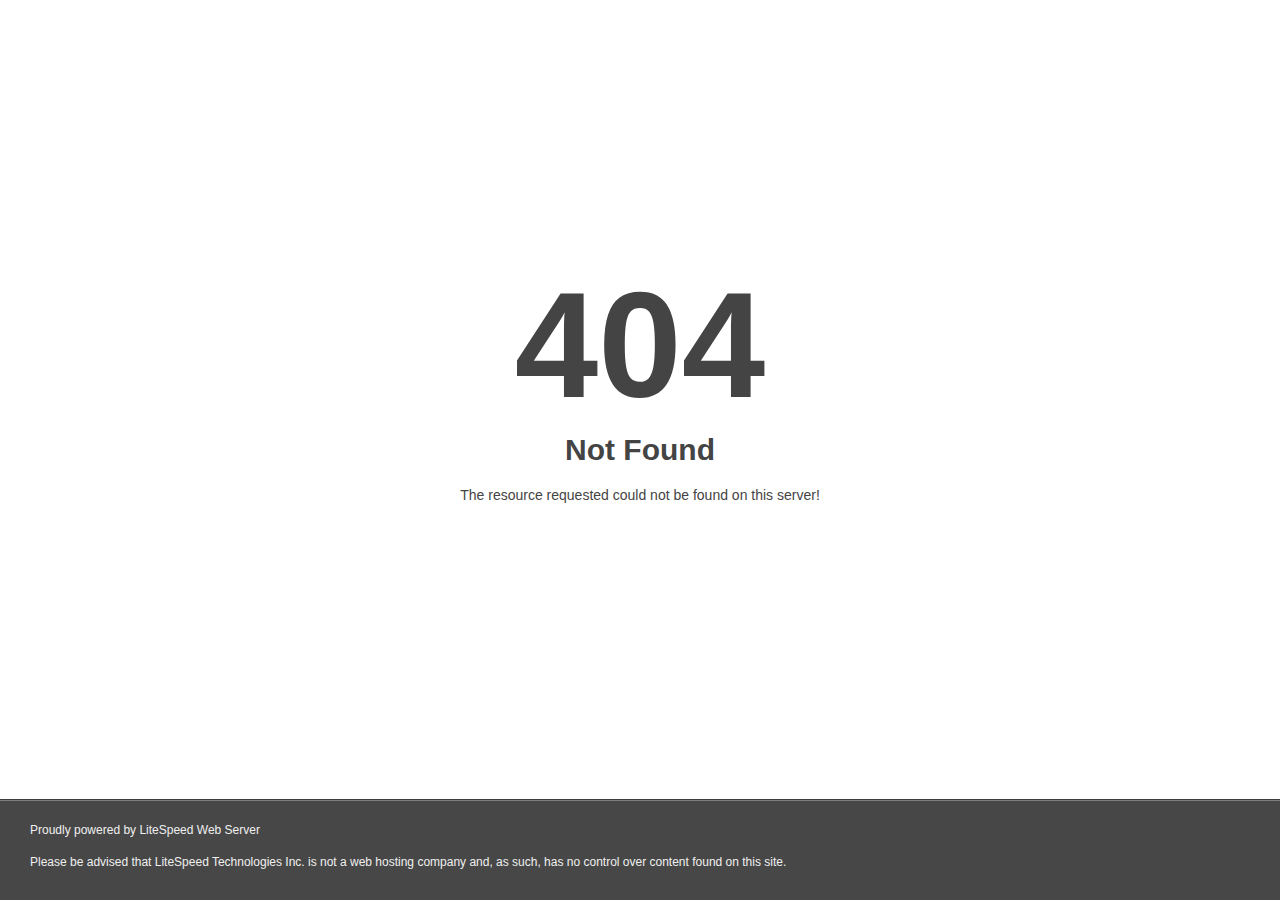
<file: owl.video.play.html>
<!DOCTYPE html><html style="height:100%"><head>
<meta name="viewport" content="width=device-width, initial-scale=1, shrink-to-fit=no">
<title> 404 Not Found
</title><style>@media (prefers-color-scheme:dark){body{background-color:#000!important}}</style></head>
<body style="color: #444; margin:0;font: normal 14px/20px Arial, Helvetica, sans-serif; height:100%; background-color: #fff;">
<div style="height:auto; min-height:100%; ">     <div style="text-align: center; width:800px; margin-left: -400px; position:absolute; top: 30%; left:50%;">
        <h1 style="margin:0; font-size:150px; line-height:150px; font-weight:bold;">404</h1>
<h2 style="margin-top:20px;font-size: 30px;">Not Found
</h2>
<p>The resource requested could not be found on this server!</p>
</div></div><div style="color:#f0f0f0; font-size:12px;margin:auto;padding:0px 30px 0px 30px;position:relative;clear:both;height:100px;margin-top:-101px;background-color:#474747;border-top: 1px solid rgba(0,0,0,0.15);box-shadow: 0 1px 0 rgba(255, 255, 255, 0.3) inset;">
<br>Proudly powered by LiteSpeed Web Server<p>Please be advised that LiteSpeed Technologies Inc. is not a web hosting company and, as such, has no control over content found on this site.</p></div>
</body></html>
</file>
<file: css/iconfont.css>
@font-face {
  font-family: 'icomoon';
  src:  url('../fonts/icomoon.eot');
  src:  url('../fonts/icomoon.eot#iefix') format('embedded-opentype'),
    url('../fonts/icomoon.ttf') format('truetype'),
    url('../fonts/icomoon.woff') format('woff'),
    url('../images/icomoon.svg#icomoon') format('svg');
  font-weight: normal;
  font-style: normal;
  font-display: block;
}

[class^="icon-"], [class*=" icon-"] {
  /* use !important to prevent issues with browser extensions that change fonts */
  font-family: 'icomoon' !important;
  speak: never;
  font-style: normal;
  font-weight: normal;
  font-variant: normal;
  text-transform: none;
  line-height: 1;

  /* Better Font Rendering =========== */
  -webkit-font-smoothing: antialiased;
  -moz-osx-font-smoothing: grayscale;
}

.icon-1:before {
  content: "\e900";
}
.icon-2:before {
  content: "\e901";
}
.icon-3:before {
  content: "\e902";
}
.icon-4:before {
  content: "\e903";
}
.icon-5:before {
  content: "\e904";
}
.icon-6:before {
  content: "\e905";
}
.icon-7:before {
  content: "\e906";
}
.icon-8:before {
  content: "\e907";
}
.icon-9:before {
  content: "\e908";
}
.icon-10:before {
  content: "\e909";
}
.icon-11:before {
  content: "\e90a";
}
.icon-12:before {
  content: "\e90b";
}
.icon-13:before {
  content: "\e90c";
}
.icon-14:before {
  content: "\e90d";
}
.icon-15:before {
  content: "\e90e";
}
.icon-16:before {
  content: "\e90f";
}
.icon-17:before {
  content: "\e910";
}
.icon-18:before {
  content: "\e911";
}
.icon-19:before {
  content: "\e912";
}
.icon-20:before {
  content: "\e913";
}
.icon-21:before {
  content: "\e914";
}
.icon-22:before {
  content: "\e915";
}
.icon-23:before {
  content: "\e916";
}
.icon-24:before {
  content: "\e917";
}
.icon-25:before {
  content: "\e918";
}
.icon-26:before {
  content: "\e919";
}
.icon-27:before {
  content: "\e91a";
}
.icon-28:before {
  content: "\e91b";
}
.icon-29:before {
  content: "\e91c";
}
.icon-30:before {
  content: "\e91d";
}
.icon-31:before {
  content: "\e91e";
}
.icon-32:before {
  content: "\e91f";
}
.icon-33:before {
  content: "\e920";
}
.icon-34:before {
  content: "\e921";
}
.icon-35:before {
  content: "\e922";
}
.icon-36:before {
  content: "\e923";
}
.icon-37:before {
  content: "\e924";
}
.icon-38:before {
  content: "\e925";
}
.icon-39:before {
  content: "\e926";
}
.icon-40:before {
  content: "\e927";
}
.icon-41:before {
  content: "\e928";
}
.icon-42:before {
  content: "\e929";
}
.icon-43:before {
  content: "\e92a";
}
.icon-44:before {
  content: "\e92b";
}
.icon-45:before {
  content: "\e92c";
}
.icon-46:before {
  content: "\e92d";
}
.icon-47:before {
  content: "\e92e";
}
.icon-48:before {
  content: "\e92f";
}
.icon-49:before {
  content: "\e930";
}
.icon-50:before {
  content: "\e931";
}
.icon-51:before {
  content: "\e932";
}
.icon-52:before {
  content: "\e933";
}
.icon-53:before {
  content: "\e934";
}
.icon-54:before {
  content: "\e935";
}
</file>
<file: css/global.css>
:root {
  --primary-color: #111;
  --body-color: #6a6a6a;
  --grey-bg: #f6f6f6;
  --rating-color: #ffba07;
  --theme-color: #008080;
  --primary-font: "Outfit", sans-serif;
  --secondary-font: "Inter", sans-serif;
}
* {
  margin: 0px;
  padding: 0px;
  border: none;
  outline: none;
}
.row {
  --bs-gutter-x: 30px;
}
body {
  font-size: 20px;
  line-height: 32px;
  font-weight: 400;
  color: var(--body-color);
  background-size: cover;
  font-style: normal;
  font-family: var(--secondary-font);
  background-repeat: no-repeat;
  background-position: center top;
  -webkit-font-smoothing: antialiased;
}
.boxed_wrapper {
  position: relative;
  overflow-x: hidden;
  margin: 0 auto;
  width: 100%;
  background-color: #ffffff;
  min-width: 300px;
}
.boxed_wrapper.dark-bg {
  background-color: #060702;
}
.container-fulid {
  max-width: 1920px;
  width: 100%;
  margin: 0 auto;
}
.container {
  max-width: 1320px;
  width: 100%;
}
a {
  text-decoration: none;
  transition: all 500ms ease;
  -moz-transition: all 500ms ease;
  -webkit-transition: all 500ms ease;
  -ms-transition: all 500ms ease;
  -o-transition: all 500ms ease;
}
a:hover {
  text-decoration: none;
  outline: none;
}
input,
button,
select,
textarea {
  font-weight: 400;
  font-size: 14px;
  background: transparent;
}
::-webkit-input-placeholder {
  color: inherit;
}
::-moz-input-placeholder {
  color: inherit;
}
::-ms-input-placeholder {
  color: inherit;
}
ul,
li {
  list-style: none;
  padding: 0px;
  margin: 0px;
}
button:focus,
input:focus,
textarea:focus {
  outline: none;
  box-shadow: none;
}
p {
  font-style: normal;
  font-weight: 400;
  font-size: 16px;
  line-height: 24px;
  margin: 0;
  color: var(--primary-color);
  font-family: var(--secondary-font);
}
h1,
h2,
h3,
h4,
h5,
h6 {
  margin: 0;
  color: var(--primary-color);
  font-family: var(--primary-font);
}
h1 {
  font-size: 64px;
  line-height: 74px;
  font-weight: 700;
}
h2 {
  font-size: 48px;
  line-height: 56px;
  font-weight: 700;
}
h3 {
  font-size: 32px;
  line-height: 42px;
  font-weight: 700;
}
h4 {
  font-size: 24px;
  line-height: 30px;
  font-weight: 700;
}
h5 {
  font-size: 20px;
  line-height: 30px;
}
h6 {
  font-size: 16px;
  line-height: 28px;
}
.centred {
  text-align: center;
}
figure {
  margin: 0px;
}
img {
  display: inline-block;
  max-width: 100%;
  height: auto;
  transition-delay: 0.1s;
  transition-timing-function: ease-in-out;
  transition-duration: 0.7s;
  transition-property: all;
}
/* Preloader */
.handle-preloader {
  align-items: center;
  -webkit-align-items: center;
  display: flex;
  display: -ms-flexbox;
  height: 100%;
  justify-content: center;
  -webkit-justify-content: center;
  position: fixed;
  left: 0;
  top: 0;
  width: 100%;
  background: var(--theme-color);
  z-index: 9999999;
}
.preloader-close {
  position: fixed;
  z-index: 99999999;
  font-size: 18px;
  background: #fff;
  width: 30px;
  height: 30px;
  line-height: 26px;
  text-align: center;
  cursor: pointer;
  right: 15px;
  top: 15px;
  border-radius: 50%;
}
.handle-preloader .animation-preloader {
  position: absolute;
  z-index: 100;
}
.handle-preloader .animation-preloader .spinner {
  animation: spinner 1s infinite linear;
  border-radius: 50%;
  height: 150px;
  margin: 0 auto 45px auto;
  width: 150px;
}
.handle-preloader .animation-preloader .txt-loading {
  text-align: center;
  user-select: none;
}
.handle-preloader .animation-preloader .txt-loading .letters-loading:before {
  animation: letters-loading 4s infinite;
  content: attr(data-text-preloader);
  left: 0;
  opacity: 0;
  top: 0;
  position: absolute;
}
.handle-preloader .animation-preloader .txt-loading .letters-loading {
  font-family: var(--primary-font);
  font-weight: 500;
  letter-spacing: 15px;
  display: inline-block;
  position: relative;
  font-size: 70px;
  line-height: 70px;
  text-transform: uppercase;
  color: transparent;
  -webkit-text-stroke-width: 1px;
  -webkit-text-stroke-color: rgba(255, 255, 255, 0.3);
}
.handle-preloader
  .animation-preloader
  .txt-loading
  .letters-loading:nth-child(2):before {
  animation-delay: 0.2s;
}
.handle-preloader
  .animation-preloader
  .txt-loading
  .letters-loading:nth-child(3):before {
  animation-delay: 0.4s;
}
.handle-preloader
  .animation-preloader
  .txt-loading
  .letters-loading:nth-child(4):before {
  animation-delay: 0.6s;
}
.handle-preloader
  .animation-preloader
  .txt-loading
  .letters-loading:nth-child(5):before {
  animation-delay: 0.8s;
}
.handle-preloader
  .animation-preloader
  .txt-loading
  .letters-loading:nth-child(6):before {
  animation-delay: 1s;
}
.handle-preloader
  .animation-preloader
  .txt-loading
  .letters-loading:nth-child(7):before {
  animation-delay: 1.2s;
}
.handle-preloader
  .animation-preloader
  .txt-loading
  .letters-loading:nth-child(8):before {
  animation-delay: 1.4s;
}
.handle-preloader .loader-section {
  background-color: #ffffff;
  height: 100%;
  position: fixed;
  top: 0;
  width: calc(50% + 1px);
}
.preloader .loaded .animation-preloader {
  opacity: 0;
  transition: 0.3s ease-out;
}
.handle-preloader .animation-preloader .txt-loading .letters-loading {
}
.handle-preloader .animation-preloader .txt-loading .letters-loading:before {
  color: #ffffff;
}
.handle-preloader .animation-preloader .spinner {
  border: 3px solid #ffffff;
  border-top-color: rgba(255, 255, 255, 0.5);
}
/* AnimaciÃƒÂ³n del preloader */
@keyframes spinner {
  to {
    transform: rotateZ(360deg);
  }
}
@keyframes letters-loading {
  0%,
  75%,
  100% {
    opacity: 0;
    transform: rotateY(-90deg);
  }
  25%,
  50% {
    opacity: 1;
    transform: rotateY(0deg);
  }
}
@media screen and (max-width: 767px) {
  .handle-preloader .animation-preloader .spinner {
    height: 8em;
    width: 8em;
  }
}
@media screen and (max-width: 500px) {
  .handle-preloader .animation-preloader .spinner {
    height: 7em;
    width: 7em;
  }
  .handle-preloader .animation-preloader .txt-loading .letters-loading {
    font-size: 30px;
    letter-spacing: 10px;
  }
}
.social-links {
  display: flex;
  align-items: center;
  gap: 8px;
  flex-wrap: wrap;
}
.social-links li a {
  display: inline-block;
  font-size: 20px;
  width: 44px;
  height: 44px;
  line-height: 44px;
  text-align: center;
  border-radius: 30px;
  color: rgb(255 255 255 / 30%);
  border: 1px solid rgba(255, 255, 255, 0.35);
  transition: all 0.5s;
}
.social-links li a:hover {
  color: #fff;
  background-color: var(--theme-color);
  border-color: var(--theme-color);
}
.owl-dots-none .owl-dots,
.owl-nav-none .owl-nav {
  display: none !important;
}
.accordion_box .block .acc-content {
  display: none;
}
.accordion_box .block .acc-content.current {
  display: block;
}
.mr_30 {
  margin-right: 30px;
}
.pt_50 {
  padding-top: 50px;
}
.mb_60 {
  margin-bottom: 60px;
}
.mb_50 {
  margin-bottom: 50px;
}
.mb_30 {
  margin-bottom: 30px;
}
.pt_120 {
  padding-top: 120px;
}
.pb_120 {
  padding-bottom: 120px;
}
.pb_90 {
  padding-bottom: 90px;
}
.pb_60 {
  padding-bottom: 60px;
}
.section-title-box {
  display: flex;
  align-items: flex-end;
  justify-content: space-between;
  margin-bottom: 60px;
}
.section-title.mb_60 {
  margin-bottom: 60px;
}
.section-title span.sub-title {
  font-size: 13px;
  line-height: 19px;
  display: inline-block;
  font-weight: 500;
  margin-bottom: 15px;
  border-radius: 50px;
  background: var(--theme-color);
  padding: 5px 12px;
  color: #fff;
  text-transform: uppercase;
  font-family: var(--secondary-font);
}
.section-title h2.title {
  font-size: 44px;
  line-height: 56px;
  display: block;
  font-weight: 600;
  color: var(--primary-color);
  text-transform: capitalize;
  font-family: var(--primary-font);
}
.section-title.light h2.title {
  color: #ffffff;
}
@media only screen and (max-width: 1199px) {
  .section-title h2.title {
    font-size: 36px;
    line-height: 46px;
  }
}
@media only screen and (max-width: 500px) {
  .section-title h2.title {
    font-size: 30px;
    line-height: 40px;
  }
}
@-webkit-keyframes ripple {
  70% {
    -webkit-box-shadow: 0 0 0 30px rgba(255, 255, 255, 0);
    box-shadow: 0 0 0 30px rgba(255, 255, 255, 0);
  }
  100% {
    -webkit-box-shadow: 0 0 0 0 rgba(255, 255, 255, 0);
    box-shadow: 0 0 0 0 rgba(255, 255, 255, 0);
  }
}
@keyframes ripple {
  70% {
    -webkit-box-shadow: 0 0 0 30px rgba(255, 255, 255, 0);
    box-shadow: 0 0 0 30px rgba(255, 255, 255, 0);
  }
  100% {
    -webkit-box-shadow: 0 0 0 0 rgba(255, 255, 255, 0);
    box-shadow: 0 0 0 0 rgba(255, 255, 255, 0);
  }
}
.btn-style-one {
  font-size: 18px;
  font-style: normal;
  font-weight: 500;
  line-height: 26px;
  display: inline-block;
  border-radius: 5px;
  color: var(--theme-color);
  padding: 6px 30px 6px 30px;
  font-family: var(--primary-font);
  background: transparent;
  border: 1px solid var(--theme-color);
  transition: all 0.5s;
}
.btn-style-one:hover {
  color: var(--bs-white);
  background: var(--theme-color);
}
.btn-style-two {
  position: relative;
  display: inline-block;
  padding: 0px 25px;
  border-radius: 50px;
  background: var(--primary-color);
  color: #fff;
  border: 1px solid var(--primary-color);
  line-height: 56px;
  min-width: 160px;
  font-weight: 500;
  font-size: 18px;
  text-align: center;
  transition: all 0.5s ease;
  -moz-transition: all 0.5s ease;
  -ms-transition: all 0.5s ease;
  -o-transition: all 0.5s ease;
}
.btn-style-two:hover {
  background: #fff;
  color: var(--theme-color);
  border-color: var(--theme-color);
}
.btn-style-three {
  font-size: 18px;
  line-height: 28px;
  font-weight: 500;
  color: var(--primary-color);
  border-radius: 5px;
  display: inline-block;
  padding: 5px 20px;
  font-family: var(--primary-font);
  border: 1px solid var(--primary-color);
  transition: all 500ms;
}
.btn-style-three:hover {
  color: #ffffff;
  background: var(--theme-color);
  border-color: var(--theme-color);
}
.btn-style-four {
  color: #fff;
  font-family: var(--primary-font);
  font-size: 18px;
  font-weight: 500;
  line-height: 1;
  display: inline-block;
  letter-spacing: 0.54px;
  white-space: nowrap;
  background-color: var(--theme-color);
  padding: 20px 50px;
  border-radius: 5px;
  overflow: hidden;
  position: relative;
  z-index: 1;
}
.btn-style-four::after {
  position: absolute;
  content: "";
  display: block;
  left: -20%;
  right: -20%;
  top: -4%;
  height: 150%;
  width: 150%;
  bottom: 0;
  border-radius: 2px;
  background-color: #000;
  transform: skewX(45deg) scale(0, 1);
  z-index: -1;
  transition: all 0.5s ease-out 0s;
}
.btn-style-four:hover {
  color: #fff;
}
.btn-style-four:hover::after {
  transform: skewX(45deg) scale(1, 1);
}
.btn-style-five {
  color: #fff;
  font-family: var(--primary-font);
  font-size: 14px;
  font-weight: 500;
  line-height: 20px;
  display: inline-block;
  letter-spacing: 0.54px;
  white-space: nowrap;
  background-color: var(--primary-color);
  padding: 10px 25px;
  border-radius: 5px;
  overflow: hidden;
  position: relative;
  z-index: 1;
}
.btn-style-five::after {
  position: absolute;
  content: "";
  display: block;
  left: -20%;
  right: -20%;
  top: -4%;
  height: 150%;
  width: 150%;
  bottom: 0;
  border-radius: 2px;
  background-color: var(--theme-color);
  transform: skewX(45deg) scale(0, 1);
  z-index: -1;
  transition: all 0.5s ease-out 0s;
}
.btn-style-five:hover {
  color: #fff;
}
.btn-style-five:hover::after {
  transform: skewX(45deg) scale(1, 1);
}
.btn-style-six {
  color: #fff;
  font-family: var(--primary-font);
  font-size: 18px;
  font-weight: 500;
  line-height: 20px;
  display: inline-block;
  letter-spacing: 0.54px;
  white-space: nowrap;
  padding: 10px 25px;
  border-radius: 5px;
  overflow: hidden;
  position: relative;
  z-index: 1;
  background-image: linear-gradient(
    270deg,
    rgb(255 255 255 / 6%),
    rgb(255 255 255 / 35%)
  );
  border: 1px solid rgb(255 255 255 / 10%);
}
.btn-style-six::after {
  position: absolute;
  content: "";
  display: block;
  left: -20%;
  right: -20%;
  top: -4%;
  height: 150%;
  width: 150%;
  bottom: 0;
  border-radius: 2px;
  background-color: var(--theme-color);
  transform: skewX(45deg) scale(0, 1);
  z-index: -1;
  transition: all 0.5s ease-out 0s;
}
.btn-style-six:hover {
  color: #fff;
  border-color: var(--theme-color);
}
.btn-style-six:hover::after {
  transform: skewX(45deg) scale(1, 1);
}
.btn-style-seven {
  position: relative;
  font-family: var(--primary-font);
  font-size: 18px;
  font-weight: 500;
  line-height: 30px;
  letter-spacing: 0.54px;
  white-space: nowrap;
  border-radius: 5px;
  overflow: hidden;
  z-index: 1;
  color: #ffffff;
  background: var(--primary-color);
  display: flex;
  align-items: center;
  gap: 10px;
  padding: 10px 35px;
}
.btn-style-seven::after {
  position: absolute;
  content: "";
  display: block;
  left: -20%;
  right: -20%;
  top: -4%;
  height: 150%;
  width: 150%;
  bottom: 0;
  border-radius: 2px;
  background-color: #fff;
  transform: skewX(45deg) scale(0, 1);
  z-index: -1;
  transition: all 0.5s ease-out 0s;
}
.btn-style-seven:hover {
  color: var(--theme-color);
}
.btn-style-seven:hover::after {
  transform: skewX(45deg) scale(1, 1);
}
.btn-style-eight {
  position: relative;
  font-family: var(--primary-font);
  font-size: 18px;
  font-weight: 500;
  line-height: 30px;
  letter-spacing: 0.54px;
  white-space: nowrap;
  border-radius: 5px;
  overflow: hidden;
  z-index: 1;
  color: var(--theme-color);
  background: rgb(255 44 59 / 10%);
  display: flex;
  align-items: center;
  justify-content: center;
  gap: 10px;
  padding: 10px 35px;
}
.btn-style-eight::after {
  position: absolute;
  content: "";
  display: block;
  left: -20%;
  right: -20%;
  top: -4%;
  height: 150%;
  width: 150%;
  bottom: 0;
  border-radius: 2px;
  background-color: var(--theme-color);
  transform: skewX(45deg) scale(0, 1);
  z-index: -1;
  transition: all 0.5s ease-out 0s;
}
.btn-style-eight:hover {
  color: #ffffff;
}
.btn-style-eight:hover::after {
  transform: skewX(45deg) scale(1, 1);
}
.border-divider {
  width: 100%;
  height: 1px;
  border-radius: 6px;
  background-color: #e5e5e5;
}
.grey-bg {
  background: var(--grey-bg);
}
.owl_nav_one.theme_carousel .owl-nav {
  position: absolute;
  top: calc(50% - 30px);
  left: -90px;
  right: -90px;
}
.owl_nav_one.theme_carousel .owl-nav button {
  width: 60px;
  height: 60px;
  text-align: center;
  line-height: 60px;
  border-radius: 50%;
  color: #000000;
  font-size: 20px;
  background: #fff;
  z-index: 99;
  box-shadow: 0 10px 40px rgb(0 0 0 / 8%);
}
.owl_nav_one.theme_carousel .owl-nav button:hover {
  color: #ffffff;
  background: var(--theme-color);
}
.owl_nav_one.theme_carousel .owl-nav button.owl-prev {
  position: absolute;
  left: 0;
  top: calc(50% - 30px);
}
.owl_nav_one.theme_carousel .owl-nav button.owl-next {
  position: absolute;
  right: 0;
  top: calc(50% - 30px);
}
.owl_nav_two.theme_carousel .owl-nav {
  position: absolute;
  top: calc(50% - 30px);
  left: -90px;
  right: -90px;
}
.owl_nav_two.theme_carousel .owl-nav button {
  width: 60px;
  height: 60px;
  text-align: center;
  line-height: 60px;
  border-radius: 50%;
  color: #fff;
  font-size: 20px;
  z-index: 99;
  box-shadow: 0 8.69px 43.46px rgb(0 0 0 / 25%);
  background: rgb(255 255 255 / 10%);
}
.owl_nav_two.theme_carousel .owl-nav button:hover {
  color: #ffffff;
  background: var(--theme-color);
}
.owl_nav_two.theme_carousel .owl-nav button.owl-prev {
  position: absolute;
  left: 0;
  top: calc(50% - 30px);
}
.owl_nav_two.theme_carousel .owl-nav button.owl-next {
  position: absolute;
  right: 0;
  top: calc(50% - 30px);
}
.owl_dot_one.theme_carousel .owl-dots {
  display: flex;
  align-items: center;
  justify-content: center;
  gap: 10px;
}
.owl_dot_one.theme_carousel .owl-dots button.owl-dot {
  position: relative;
  width: 10px;
  height: 10px;
  border-radius: 50%;
  background: transparent;
  border: 1px solid #303030;
}
.owl_dot_one.theme_carousel .owl-dots button.owl-dot:before {
  position: absolute;
  top: -5px;
  left: -5px;
  width: 18px;
  height: 18px;
  content: "";
  border-radius: 50%;
}
.owl_dot_one.theme_carousel .owl-dots button.owl-dot.active {
  background: var(--theme-color);
  border-color: var(--theme-color);
}
.owl_dot_one.theme_carousel .owl-dots button.owl-dot.active:before {
  border: 1px solid var(--theme-color);
}

/** Styled Pagination */
.pagination {
  position: relative;
  display: block;
}
.pagination {
  position: relative;
  display: flex;
  align-items: center;
  gap: 5px;
  margin-top: 40px;
}
.pagination li a {
  position: relative;
  display: inline-block;
  font-size: 18px;
  font-family: var(--primary-font);
  color: var(--primary-color);
  font-weight: 500;
  height: 60px;
  width: 60px;
  line-height: 60px;
  background: #ffffff;
  text-align: center;
  border-radius: 50%;
  z-index: 1;
  transition: all 500ms ease;
}
.pagination li a:hover,
.pagination li a.current {
  color: #fff;
  background-color: var(--theme-color);
}
.pagination li a i {
  position: relative;
  font-size: 20px;
}
/** Styled Pagination End */

@media only screen and (max-width: 500px) {
  .pt_120 {
    padding-top: 60px;
  }
  .pb_120 {
    padding-bottom: 60px;
  }
  .pb_90 {
    padding-bottom: 60px;
  }
  .section-title.mb_60 {
    margin-bottom: 30px;
  }
}
.destination-grid {
  display: grid;
  grid-template-columns: repeat(auto-fill, minmax(280px, 1fr));
  gap: 24px;
}

.destination-card {
  border-radius: 16px;
  overflow: hidden;
  box-shadow: 0 4px 15px rgba(0, 0, 0, 0.08);
  background-color: #f5f5f5;
  transition: transform 0.3s ease;
  cursor: pointer;
}

.destination-card:hover {
  transform: translateY(-5px);
}

.destination-card img {
  width: 100%;
  height: 180px;
  object-fit: cover;
  display: block;
}

.destination-info {
  padding: 16px;
  background-color: #f2f2f2;
  text-align: center;
}

.destination-info h5 {
  font-weight: 600;
  margin-bottom: 6px;
  font-size: 18px;
  color: #333;
}

.destination-info p {
  color: #555;
  font-size: 14px;
}
</file>
<file: css/header.css>
.search-popup {
  position: fixed;
  left: 0px;
  top: 0px;
  width: 100%;
  height: 100%;
  z-index: 99999;
  visibility: hidden;
  opacity: 0;
  padding: 50px;
  overflow: auto;
  background: rgba(0, 0, 0, 0.8);
  transform: translateY(101%);
  transition: all 700ms ease 0s;
}

.search-popup.popup-visible {
  transform: translateY(0%);
  visibility: visible;
  opacity: 1;
}

.search-popup .popup-inner {
  position: relative;
  padding: 50px;
  width: 100%;
  background: rgb(255, 255, 255);
}

.search-popup .upper-box {
  position: relative;
  display: flex;
  align-items: center;
  justify-content: space-between;
}

.search-popup .upper-box .logo-box {
  max-width: 250px;
}

.search-popup .overlay-layer {
  position: absolute;
  inset: 0px;
  display: block;
}

.search-popup .close-search {
  position: relative;
  font-size: 24px;
  color: var(--primary-color);
  cursor: pointer;
  z-index: 5;
  transition: all 500ms ease 0s;
}

.search-popup .close-search:hover {
  color: red;
}

.search-popup .search-form {
  position: relative;
  width: 100%;
  padding: 100px 0px;
}

.search-popup .search-form .form-group {
  position: relative;
  margin: 0px;
}

.search-popup .search-form fieldset input[type="search"] {
  position: relative;
  height: 90px;
  padding: 20px 50px 20px 0px;
  background: rgb(255, 255, 255);
  line-height: 30px;
  font-size: 24px;
  color: rgb(128, 128, 128);
  font-family: Inter, sans-serif;
  border-top: none;
  border-right: none;
  border-left: none;
  border-image: initial;
  border-radius: 0px;
  border-bottom: 1px solid rgb(229, 229, 229);
}

.search-popup .search-form fieldset button[type="submit"] {
  position: absolute;
  top: 30px;
  right: 0px;
  font-size: 22px;
  color: rgb(20, 20, 23);
  cursor: pointer;
  transition: all 500ms ease 0s;
}

.search-popup .search-form fieldset input[type="search"]:focus {
  border-color: rgb(20, 20, 23);
}

.search-popup .form-control:focus {
  box-shadow: none !important;
}

.header-top-one {
  position: relative;
  background: rgb(17, 17, 17);
}

.header-top-outer {
  display: flex;
  padding: 15px 0px;
  align-items: center;
  flex-wrap: wrap;
  gap: 15px;
  justify-content: space-between;
}

.header-top-info {
  display: flex;
  align-items: center;
  gap: 10px;
}

.header-top-info i {
  color: rgb(247, 245, 245);
}

.header-top-info p {
  color: rgb(247, 245, 245);
  font-size: 16px;
  line-height: 26px;
  font-weight: 400;
}

.header-top-social-icon ul {
  display: flex;
  align-items: center;
  gap: 30px;
}

.header-top-social-icon ul li strong {
  font-size: 16px;
  line-height: 26px;
  font-weight: 400;
  color: rgb(255, 255, 255);
}

.header-top-social-icon ul li a {
  color: rgb(255, 255, 255);
  font-size: 15px;
  line-height: 26px;
  font-weight: 400;
  transition: all 500ms ease 0s;
}

.header-top-social-icon ul li a:hover {
  color: var(--theme-color);
}

.main_header_inner {
  position: relative;
  display: flex;
  align-items: center;
  justify-content: space-between;
  background-color: #008080 !important;
}

.header_right_content {
  display: flex;
  gap: 24px;
  align-items: center;
}

.main_header_inner .main_header_logo {
  max-width: 190px;
}

.main_header_inner .location-info {
  display: flex;
  gap: 9px;
  align-items: center;
}

.main_header_inner .location-info .map-icon {
  position: relative;
  width: 30px;
  height: 30px;
  line-height: 29px;
  text-align: center;
  display: block;
  border-radius: 15px;
  background-color: var(--secondary-color);
}

.main_header_inner .location-info address {
  font-size: 10px;
  line-height: 15px;
  font-weight: 500;
  margin-bottom: 0px;
  color: var(--bs-white);
}

.main_header_inner .search-toggler {
  font-size: 20px;
  color: rgb(0, 0, 0);
  text-align: center;
  cursor: pointer;
}

.main_header_inner .search-toggler:hover {
  color: var(--theme-color);
  border-color: var(--theme-color);
}

.main_header_inner .language-switcher {
  width: 24px;
  height: 24px;
  margin-right: 15px;
  border-radius: 50%;
  text-align: center;
}

.language-switcher #polyglotLanguageSwitcher a.current {
  padding: 12px 0px;
}

.header {
  position: relative;
  z-index: 999;
  width: 100%;
  background-color: transparent;
  transition: all 500ms ease 0s;
}

.sticky_header {
  position: fixed;
  opacity: 0;
  visibility: hidden;
  left: 0px;
  top: 0px;
  width: 100%;
  z-index: 999;
  background-color: rgb(255, 255, 255);
  box-shadow: rgba(0, 0, 0, 0.05) 1px 0px 20px 6px;
  transition: all 500ms ease 0s;
  background: #008080 !important;
}

.sticky_header .header-outer-box {
  display: flex;
  align-items: center;
  padding: 0px;
  justify-content: space-between;
}

.fixed_header .sticky_header {
  opacity: 1;
  visibility: visible;
  animation-name: fadeInDown;
  animation-duration: 500ms;
  animation-timing-function: linear;
  animation-iteration-count: 1;
}

nav.main-menu {
  fill: rgba(255, 255, 255, 0.5);
  stroke-width: 1px;
  stroke: rgba(0, 0, 0, 0.07);
  backdrop-filter: blur(5px);
}

.main-menu .navbar-collapse {
  padding: 0px;
  display: block !important;
}

.main-menu .navigation {
  display: flex;
  flex-direction: row;
  align-items: center;
  margin-left: 50px;
}

.main-menu .navigation > li {
  position: relative;
  display: flex;
  align-items: center;
  padding: 24px 15px;
  gap: 5px;
  transition: all 300ms ease 0s;
}
.home-three .main-menu .navigation > li {
  padding: 5px 15px;
}
.home-three .sticky_header .main-menu .navigation > li {
  padding: 5px 15px;
}
.main-menu .navigation > li > a {
  position: relative;
  display: inline-block;
  text-align: center;
  z-index: 1;
  color: var(--primary-color);
  font-family: var(--primary-font);
  font-size: 18px;
  font-style: normal;
  font-weight: 500;
  line-height: 28px;
  letter-spacing: 0.32px;
  transition: all 500ms ease 0s;
}

.main-menu .navigation > li.active a {
  color: var(--theme-color);
}

.main-menu .navigation > li > ul,
.main-menu .navigation > li > .megamenu {
  position: absolute;
  left: 0px;
  top: 100%;
  width: 200px;
  z-index: 100;
  opacity: 0;
  visibility: hidden;
  border-radius: 0px;
  transform: scaleY(0);
  transform-origin: center top;
  padding: 5px;
  background: rgb(255, 255, 255);
  box-shadow: rgba(0, 0, 0, 0.3) 0px 0px 20px 0px;
  transition: all 500ms ease 0s;
}

.main-menu .navigation > li > ul > li {
  position: relative;
  width: 100%;
  background: rgb(250, 250, 250);
  border-bottom: 1px solid rgba(0, 0, 0, 0.2);
}

.main-menu .navigation > li > ul > li:last-child {
  border-bottom: none;
}

.main-menu .navigation > li > ul > li > a,
.main-menu .navigation > li > .megamenu li > a,
.main-menu .navigation > li.dropdown ul > li > a {
  position: relative;
  display: block;
  padding: 10px 15px;
  z-index: 1;
  font-size: 16px;
  line-height: 26px;
  font-weight: 600;
  color: var(--primary-color);
  text-transform: capitalize;
  transition: all 500ms ease 0s;
}

.main-menu .navigation > li > ul > li > a:hover {
  color: var(--bs-white);
}

.main-menu .navigation > li > ul > li > a::before,
.main-menu .navigation > li > .megamenu li > a::before {
  position: absolute;
  top: 0px;
  right: 0px;
  width: 100%;
  height: 100%;
  content: "";
  z-index: -1;
  background-color: var(--bs-white);
  transform: scaleX(1);
  transform-origin: left center;
  transition: all 500ms ease 0s;
}

.main-menu .navigation > li > ul > li > a:hover::before,
.main-menu .navigation > li > .megamenu li > a:hover::before {
  transform: scaleX(0);
}

.main-menu .navigation > li > ul > li > a::after,
.main-menu .navigation > li > .megamenu li > a::after {
  position: absolute;
  top: 0px;
  left: 0px;
  width: 100%;
  height: 100%;
  content: "";
  z-index: -1;
  transform: scaleX(0);
  transform-origin: left center;
  background-color: var(--theme-color);
  transition: all 500ms ease 0s;
}

.main-menu .navigation > li > ul > li > a:hover::after,
.main-menu .navigation > li > .megamenu li > a:hover::after {
  transform: scaleX(1);
}

.main-menu .navigation > li > .megamenu li > a {
  padding-left: 0px;
}

.main-menu .navigation > li > .megamenu h4 {
  display: block;
  font-size: 20px;
  line-height: 30px;
}

.main-menu .navigation > li > ul > li:last-child > a,
.main-menu .navigation > li > .megamenu li:last-child > a {
  border-bottom: none;
}

.main-menu .navigation > li > ul > li > ul {
  position: absolute;
  left: 103%;
  top: 100%;
  width: 200px;
  z-index: 100;
  visibility: hidden;
  opacity: 0;
  padding: 5px;
  background: rgb(255, 255, 255);
  box-shadow: rgba(0, 0, 0, 0.3) 0px 0px 20px 0px;
  border-radius: 0px;
  transition: all 500ms ease 0s;
}

.main-menu .navigation > li > ul > li:hover > ul {
  top: 0px;
  visibility: visible;
  opacity: 1;
}

.main-menu .navigation > li > ul > li > ul > li {
  position: relative;
  width: 100%;
  border-bottom: 1px solid rgba(0, 0, 0, 0.2);
}

.main-menu .navigation > li > ul > li > ul > li:last-child {
  border-bottom: none;
}

.main-menu .navigation > li > ul > li > ul > li > a {
  position: relative;
  display: block;
  padding: 12px 20px;
  font-weight: 500;
  text-transform: capitalize;
  z-index: 1;
  text-align: left;
  transition: all 500ms ease 0s;
}

.main-menu .navigation > li > ul > li > ul > li > a::before,
.main-menu .navigation > li > ul > li .megamenu li > a::before {
  position: absolute;
  top: 0px;
  left: 0px;
  width: 100%;
  height: 100%;
  content: "";
  z-index: -1;
  transform: scaleX(1);
  transform-origin: left center;
  transition: all 500ms ease 0s;
}

.main-menu .navigation > li > ul > li ul > li > a:hover::before,
.main-menu .navigation > li > ul > li .megamenu li > a:hover::before {
  transform: scaleX(0);
}

.main-menu .navigation > li > ul > li ul > li > a::after,
.main-menu .navigation > li > ul > li > .megamenu li > a::after {
  position: absolute;
  top: 0px;
  left: 0px;
  width: 100%;
  height: 100%;
  content: "";
  z-index: -1;
  transform: scaleX(0);
  background: var(--theme-color);
  transform-origin: left center;
  transition: all 500ms ease 0s;
}

.main-menu .navigation > li > ul > li > ul li > a:hover::after,
.main-menu .navigation > li > ul > li .megamenu li > a:hover::after {
  transform: scaleX(1);
}

.main-menu .navigation > li > ul > li > ul li > a:hover,
.main-menu .navigation > li > ul > li .megamenu li > a:hover {
  color: #ffffff;
}

.main-menu .navigation > li > ul > li > ul > li:last-child > a {
  border-bottom: none;
}

.main-menu .navigation > li.dropdown:hover > ul,
.main-menu .navigation > li.dropdown:hover > .megamenu {
  visibility: visible;
  opacity: 1;
  top: 100%;
  transform: scale(1);
}

.main-menu .navigation li > ul > li.dropdown:hover > ul {
  visibility: visible;
  opacity: 1;
  top: 0%;
}

.main-menu .navigation li.dropdown .dropdown-btn i {
  position: relative;
  color: #fff;
  font-size: 12px;
  font-style: normal;
  font-weight: 900;
  letter-spacing: 0.24px;
  transition: all 500ms ease 0s;
}

.main-menu .navigation > li.active .dropdown-btn i {
  color: var(--theme-color);
}

.main-menu .navigation > li > ul > li.dropdown .dropdown-btn {
  position: absolute;
  right: 5px;
  top: 5px;
  width: 20px;
  height: 20px;
  color: rgb(0, 0, 0);
  z-index: 99;
}

.main-menu .navigation > li > ul > li.dropdown:hover .dropdown-btn i {
  color: rgb(255, 255, 255);
}

.menu_area .mobile-nav-toggler {
  position: relative;
  cursor: pointer;
  display: none;
}

.menu_area .mobile-nav-toggler .icon-bar {
  position: relative;
  height: 2px;
  width: 30px;
  display: block;
  margin-bottom: 5px;
  background-color: rgb(0, 0, 0);
  transition: all 300ms ease 0s;
}

.menu_area .mobile-nav-toggler .icon-bar:last-child {
  margin-bottom: 0px;
}

.mobile-menu {
  position: fixed;
  right: 0px;
  top: 0px;
  width: 300px;
  padding-right: 30px;
  max-width: 100%;
  height: 100%;
  opacity: 0;
  visibility: hidden;
  z-index: 999999;
  transition: all 900ms ease 0s;
}

.mobile-menu .navbar-collapse {
  display: block !important;
}

.mobile-menu .nav-logo {
  position: relative;
  padding: 0px 25px 0px;
  text-align: center;
}

.mobile-menu-visible {
  overflow: hidden;
}

.mobile-menu-visible .mobile-menu {
  opacity: 1;
  visibility: visible;
}

.mobile-menu .menu-backdrop {
  position: fixed;
  left: 0%;
  top: 0px;
  width: 100%;
  height: 100%;
  z-index: 1;
  transition: all 900ms ease 0s;
  background-color: rgb(0, 0, 0);
}

.mobile-menu-visible .mobile-menu .menu-backdrop {
  opacity: 0.7;
  visibility: visible;
  right: 100%;
  --webkit-transition: all 0.8s ease-out 0s;
  --o-transition: all 0.8s ease-out 0s;
}

.mobile-menu .menu-box {
  position: absolute;
  left: 0px;
  top: 0px;
  width: 100%;
  height: 100%;
  max-height: 100%;
  overflow-y: auto;
  background: rgb(20, 20, 23);
  padding: 0px;
  z-index: 5;
  opacity: 0;
  visibility: hidden;
  border-radius: 0px;
  transform: translateX(100%);
  transition: all 900ms ease 0s !important;
}

.mobile-menu-visible .mobile-menu .menu-box {
  opacity: 1;
  visibility: visible;
  transition: all 0.7s ease 0s;
  transform: translateX(0%);
}

.mobile-menu .close-btn {
  position: absolute;
  right: 25px;
  top: 10px;
  line-height: 30px;
  width: 24px;
  text-align: center;
  font-size: 16px;
  color: rgb(255, 255, 255);
  cursor: pointer;
  z-index: 10;
  transition: all 0.9s ease 0s;
}

.mobile-menu-visible .mobile-menu .close-btn {
  transform: rotate(360deg);
}

.mobile-menu .close-btn:hover {
  transform: rotate(90deg);
}

.mobile-menu .navigation {
  position: relative;
  display: block;
  width: 100%;
  float: none;
}

.mobile-menu .navigation li {
  position: relative;
  display: block;
  border-top: 1px solid rgba(255, 255, 255, 0.1);
}

.mobile-menu .navigation:last-child {
  border-bottom: 1px solid rgba(255, 255, 255, 0.1);
}

.mobile-menu .navigation li > ul > li:first-child {
  border-top: 1px solid rgba(255, 255, 255, 0.1);
}

.mobile-menu .navigation li > a {
  position: relative;
  display: block;
  line-height: 24px;
  padding: 10px 20px;
  font-size: 15px;
  font-weight: 500;
  color: rgb(255, 255, 255);
  text-transform: uppercase;
  transition: all 500ms ease 0s;
}

.mobile-menu .navigation li ul li > a {
  font-size: 16px;
  margin-left: 20px;
  text-transform: capitalize;
}

.mobile-menu .navigation li > a::before {
  content: "";
  position: absolute;
  left: 0px;
  top: 0px;
  height: 0px;
  border-left: 5px solid rgb(255, 255, 255);
  transition: all 500ms ease 0s;
}

.mobile-menu .navigation li.current > a::before {
  height: 100%;
}

.mobile-menu .navigation li.dropdown .dropdown-btn {
  position: absolute;
  right: 6px;
  top: 6px;
  width: 32px;
  height: 32px;
  text-align: center;
  font-size: 16px;
  line-height: 32px;
  color: rgb(255, 255, 255);
  display: block;
  background: rgba(255, 255, 255, 0.1);
  cursor: pointer;
  border-radius: 2px;
  transition: all 500ms ease 0s;
  z-index: 5;
}

.mobile-menu .navigation li.dropdown .dropdown-btn.open {
  color: rgb(255, 255, 255);
  transform: rotate(90deg);
}

.mobile-menu .navigation li > ul,
.mobile-menu .navigation li > ul > li > ul,
.mobile-menu .navigation > li.dropdown > .megamenu {
  display: none;
}

.mobile-menu .social-links {
  position: relative;
  padding: 0px 20px;
}

.mobile-menu .social-links li a {
  position: relative;
  line-height: 44px;
  font-size: 16px;
  color: rgb(255, 255, 255);
  transition: all 500ms ease 0s;
}

div#mCSB_1_container {
  top: 0px !important;
}

.mobile-menu .contact-info {
  position: relative;
  padding: 30px 20px 20px;
}

.mobile-menu .contact-info h4 {
  position: relative;
  font-size: 20px;
  color: rgb(255, 255, 255);
  font-weight: 700;
  margin-bottom: 20px;
}

.mobile-menu .contact-info ul li {
  position: relative;
  display: block;
  font-size: 15px;
  color: rgba(255, 255, 255, 0.8);
  margin-bottom: 3px;
}

.mobile-menu .contact-info ul li a {
  color: rgba(255, 255, 255, 0.8);
}

.mobile-menu .contact-info ul li a:hover {
  color: var(--primary-color);
}

.mobile-menu .contact-info ul li:last-child {
  margin-bottom: 0px;
}

.scroll-top {
  width: 55px;
  height: 55px;
  line-height: 55px;
  position: fixed;
  bottom: -20%;
  right: 15px;
  font-size: 12px;
  z-index: 99;
  color: var(--primary-color);
  background-color: var(--bs-white);
  border: 1px solid var(--primary-color);
  border-radius: 50%;
  text-align: center;
  cursor: pointer;
  transform: rotate(270deg);
  box-shadow: rgba(0, 0, 0, 0.3) 0px 0px 20px 0px;
  transition: all 1s ease 0s;
}
.scroll-top.open {
  bottom: 15px;
}
.scroll-top:hover {
  color: var(--bs-white);
  background-color: var(--primary-color);
}
.dark-header {
  position: absolute;
  top: 0px;
  left: 0px;
}
.dark-header .main_header_inner {
  border-radius: 0px 0px 10px 10px;
  padding: 0px 20px 0px 30px;
  border-inline: 1px solid rgba(255, 255, 255, 0.1);
  background-color: rgba(255, 255, 255, 0.1);
}
.dark-header .sticky_header .main_header_inner {
  padding: 0px;
}
.dark-header .main-menu .navigation > li > a {
  color: rgb(255, 255, 255);
}
.dark-header .sticky_header .main-menu .navigation > li a {
  color: var(--primary-color);
}
.dark-header .sticky_header .main-menu .navigation > li li a:hover {
  color: rgb(255, 255, 255);
}
.dark-header .main-menu .navigation li.dropdown .dropdown-btn i {
  color: rgb(255, 255, 255);
}
.dark-header .main-menu .navigation > li.active a {
  color: var(--theme-color);
}
.dark-header .main-menu .navigation > li.active li a {
  color: var(--primary-color);
}
.dark-header .main-menu .navigation > li.active li:hover a {
  color: rgb(255, 255, 255);
}
.dark-header .main-menu .navigation li.active .dropdown-btn i {
  color: var(--theme-color);
}
.dark-header .main_header_inner .search-toggler {
  color: rgb(255, 255, 255);
}
.header.home-three {
  position: absolute;
  top: 0px;
  left: 0px;
}
.home-three.fixed_header .sticky_header {
  background: rgb(18, 18, 18);
}
.header.home-three .header-top-one {
  background: transparent;
}
.header.home-three .header-top-one .header-top-outer {
  padding: 10px 0px;
}
.header.home-three .header-top-one .header-top-info i {
  color: var(--theme-color);
}
.header.home-three .header-top-one .header-top-info p {
  color: rgb(17, 17, 17);
}
.header.home-three .header-top-one .header-top-contact-info ul {
  display: flex;
  align-items: center;
  gap: 45px;
}
.header.home-three .header-top-one .header-top-contact-info ul li {
  font-size: 15px;
  font-weight: 500;
  color: rgb(17, 17, 17);
  display: flex;
  align-items: center;
  gap: 9px;
  font-family: var(--secondary-font);
}
.header.home-three .header-top-one .header-top-contact-info ul li a {
  color: rgb(17, 17, 17);
}
.header.home-three .header-top-one .header-top-contact-info ul li i {
  font-size: 18px;
  color: rgb(0, 0, 0);
}
.home-three .main_header_inner {
  border-radius: 10px;
  padding: 0px 20px 0px 30px;
  background-color: rgb(18, 18, 18);
}
.home-three .main-menu .navigation > li > a {
  color: rgb(255, 255, 255);
}
.home-three .main-menu .navigation > li.active > a {
  color: #3a3842;
}
.home-three .main_header_inner .search-toggler {
  color: rgb(255, 255, 255);
}
.header #polyglotLanguageSwitcher span.trigger {
  display: block;
}
.header #polyglotLanguageSwitcher span.trigger::before {
  color: rgb(0, 0, 0);
  content: "";
  top: 9px;
  right: -20px;
  font-size: 7px;
  font-family: icomoon;
}
.dark-header #polyglotLanguageSwitcher span.trigger::before {
  color: rgb(255, 255, 255);
}
.home-three #polyglotLanguageSwitcher span.trigger::before {
  color: rgb(255, 255, 255);
}
.header.home-four {
  position: absolute;
  top: 0px;
  left: 0px;
}
.header.home-five {
  box-shadow: 0px 10px 40px rgb(0 0 0 / 8%);
}
.home-three .main_header .main_header_inner {
  padding: 10px;
}
.home-three .sticky_header .main_header_inner {
  padding: 10px;
}
.home-three .menu_area .mobile-nav-toggler .icon-bar {
  background-color: #ffffff;
}
.header.home-three .header-top-one .header-top-contact-info ul {
  flex-wrap: wrap;
  gap: 10px;
}
.header.home-three .header-top-info {
  align-items: center;
}
.header.home-three.p_relative {
  position: relative;
}

@media only screen and (min-width: 991px) {
  .main-menu .navigation > li > ul,
  .main-menu .navigation > li > ul > li > ul,
  .main-menu .navigation > li > .megamenu {
    visibility: hidden;
    opacity: 0;
    display: block !important;
  }
}

@media only screen and (max-width: 991px) {
  .menu_area .mobile-nav-toggler {
    display: block;
  }
  .header .main_header_menu .main-menu {
    display: none;
  }
  .main_header .main_header_inner {
    padding: 10px 0px;
  }
  .dark-header .main_header_inner {
    padding: 10px;
  }
  .dark-header .menu_area .mobile-nav-toggler .icon-bar {
    background-color: #ffffff;
  }
  .fixed_header .sticky_header {
    display: none;
  }
}

@media only screen and (max-width: 600px) {
  .sticky_header {
    display: none;
  }
  .header_right_content {
    display: none;
  }
}

@media only screen and (max-width: 500px) {
  .header.home-three {
    top: 10px;
  }
  .header.home-three .header-top-one {
    display: none;
  }
}
</file>
<file: css/footer.css>
/*** ================== Main Footer =================== ***/

.main_footer {
  position: relative;
  overflow: hidden;
  z-index: 1;
}
.main_footer:before {
  position: absolute;
  top: 0;
  left: 0;
  width: 100%;
  height: 100%;
  content: "";
  z-index: -1;
  background: rgb(17 17 17 / 88%);
}
.footer-top-outer {
  padding: 50px 0px;
}
.footer_about_widget {
  max-width: 220px;
}
h4.footer_widget_title {
  font-size: 24px;
  line-height: 30px;
  font-weight: 600;
  color: #fff;
  font-family: var(--primary-font);
  margin-bottom: 20px;
}
.footer_widget_logo {
  max-width: 165px;
  width: 100%;
  margin-bottom: 25px;
}
.footer_about_widget p {
  font-size: 16px;
  line-height: 26px;
  font-weight: 400;
  color: #ababab;
  font-family: var(--secondary-font);
  margin-bottom: 25px;
}
.footer_about_widget ul li a {
  color: #fff;
  font-size: 20px;
  font-weight: 500;
  line-height: 28px;
  display: inline-block;
  font-family: var(--primary-font);
  margin: 8px 0px;
  transition: all 500ms;
}
.footer_about_widget ul li a:hover {
  color: var(--theme-color);
}
.footer_community_widget {
  margin-left: -50px;
}
.footer_resources_widget ul li a,
.footer_community_widget ul li a {
  color: #ababab;
  font-size: 16px;
  font-weight: 400;
  line-height: 28px;
  display: inline-block;
  font-family: var(--secondary-font);
  margin: 8px 0px;
  transition: all 500ms;
}
.footer_resources_widget ul li a:hover,
.footer_community_widget ul li a:hover {
  color: var(--theme-color);
}
.footer_newsletter_widget p {
  font-size: 16px;
  line-height: 26px;
  font-weight: 400;
  color: #ababab;
  max-width: 360px;
  font-family: var(--secondary-font);
  margin-bottom: 30px;
}
.footer_newsletter_widget .subscribe-form .form-group {
  position: relative;
}
.footer_newsletter_widget .subscribe-form .form-group input {
  width: 100%;
  color: #ababab;
  height: 70px;
  font-size: 16px;
  line-height: 50px;
  border-radius: 10px;
  padding: 10px 25px;
  border: 1px solid rgb(255 255 255 / 10%);
  background: transparent;
  backdrop-filter: blur(5px);
}
.footer_newsletter_widget .subscribe-form .form-group input:focus {
  border-color: var(--theme-color);
}
.footer_newsletter_widget .subscribe-form .form-group button {
  position: absolute;
  top: 10px;
  right: 10px;
  font-size: 18px;
  color: #ffffff;
  font-weight: 500;
  text-align: center;
  line-height: 30px;
  text-transform: capitalize;
  padding: 10px 30px;
  border-radius: 5px;
  background: var(--theme-color);
}
.footer-bottom-outer {
  padding: 26px 0px;
  display: flex;
  align-items: center;
  justify-content: space-between;
  flex-wrap: wrap;
  gap: 20px;
  border-top: 1px solid rgb(255 255 255 / 10%);
}
.footer-bottom-outer .social-links li strong {
  font-size: 18px;
  line-height: 26px;
  color: #ababab;
  font-weight: 400;
  font-family: var(--secondary-font);
}
.footer-bottom-outer .copyright {
  display: flex;
  align-items: center;
  font-size: 16px;
  font-weight: 400;
  line-height: 26px;
  color: #ffffff;
  font-family: var(--secondary-font);
}
.footer-bottom-outer .copyright a {
  color: var(--theme-color);
}
.dark-bg .main_footer:before {
  display: none;
}
.dark-bg .footer-bottom-outer {
  justify-content: center;
}
.dark-bg .footer_about_widget h6 strong {
  font-size: 18px;
  line-height: 26px;
  color: #ababab;
  font-weight: 400;
  font-family: var(--secondary-font);
}
.dark-bg .footer_about_widget ul li a {
  line-height: 44px;
  color: #ababab;
}
.dark-bg .footer_about_widget ul li a:hover {
  color: #fff;
}
.main_footer.home-three {
  background-color: #060702;
}
.home-three .main_footer:before {
  display: none;
}
.home-three .footer-bottom-outer {
  justify-content: center;
}
.home-three .footer_about_widget h6 strong {
  font-size: 18px;
  line-height: 26px;
  color: #ababab;
  font-weight: 400;
  font-family: var(--secondary-font);
}
.home-three .footer_about_widget ul li a {
  line-height: 44px;
  color: #ababab;
}
.home-three .footer_about_widget ul li a:hover {
  color: #fff;
}
.footer_contact_widget p {
  font-size: 16px;
  line-height: 26px;
  font-weight: 400;
  color: #ababab;
  max-width: 360px;
  font-family: var(--secondary-font);
  margin-bottom: 30px;
}
.footer_contact_widget ul li a {
  color: #ababab;
  font-size: 18px;
  font-weight: 500;
  line-height: 28px;
  display: inline-block;
  font-family: var(--primary-font);
  margin: 8px 0px;
  transition: all 500ms ease 0s;
}
.dark-bg .footer-bottom-outer {
  justify-content: center;
}
.dark-bg .footer-bottom-outer .copyright {
  color: #ababab;
}
.home-three .footer-bottom-outer {
  justify-content: center;
}
.home-three .footer-bottom-outer .copyright {
  color: #ababab;
}

@media only screen and (max-width: 991px) {
  .footer_community_widget {
    margin-left: 0;
  }
  .footer_about_widget {
    margin-bottom: 30px;
  }
  .footer_resources_widget {
    margin-bottom: 30px;
  }
}
@media only screen and (max-width: 767px) {
  .footer_community_widget {
    margin-bottom: 30px;
  }
  .footer-bottom-outer .copyright {
    display: flow;
  }
}
@media only screen and (max-width: 500px) {
  .footer_newsletter_widget .subscribe-form .form-group input {
    padding: 0px 25px;
    height: 50px;
  }
  .footer_newsletter_widget .subscribe-form .form-group button {
    position: relative;
    right: inherit;
  }
}
</file>
<file: css/booking-form.css>
.booking-section {
    position: relative;    
    z-index: 99;
    margin-top: -85px;  
}
.booking-section .filter-wrapper .nav-buttons {
    display: flex;
    align-items: center;
}
.booking-section .filter-wrapper .nav-buttons .nav-pills {
    border-radius: 10px 10px 0 0;
    background: #ffffff;
    display: inline-flex;
    border-bottom: none;
}
.booking-section .filter-wrapper .nav-buttons .nav-pills .nav-item:first-child .nav-link {
    border-radius: 10px 0 0 0;
    border-left: unset
}
.booking-section .filter-wrapper .nav-buttons .nav-pills .nav-item:last-child .nav-link {
    border-radius: 0 10px 0 0;
}
.booking-section .filter-wrapper .nav-buttons .nav-pills .nav-item .nav-link {
    display: flex;
    align-items: center;
    justify-content: center;
    gap: 6px;
    color: #fff;
    font-family: var(--primary-font);
    font-size: 16px;
    font-weight: 500;
    line-height: 26px;
    padding: 8px 40px;
    border-radius: unset;
    border-left: 1px solid #dbe1cd;
    width: 100%;
    background: #000000;
}
.booking-section .filter-wrapper .nav-buttons .nav-pills .nav-item .nav-link.active {
    background-color: #fff;
    color: #000
}
.booking-section .filter-wrapper .filter-group {
    border-radius: 0 10px 10px 10px;
    background: #ffffff;
    box-shadow: 0 20px 80px 0 rgb(0 0 0 / 8%);
}
.booking-section .filter-wrapper .filter-group form {
    display: flex;
    align-items: center;
    padding: 10px;
    gap: 30px;
}
.booking-section .filter-wrapper .filter-group form .filter-area {
    padding: 10px 30px;
    width: 100%
}
.booking-section .filter-wrapper .filter-group form .filter-area .single-search-box {
    display: flex;
    align-items: center;
    gap: 10px;
    position: relative;
}
.booking-section .filter-wrapper .filter-group form .filter-area .single-search-box .icon svg {
    fill: var(--theme-color)
}
.booking-section .filter-wrapper .filter-group form .filter-area .single-search-box .searchbox-input {
    line-height: 1;
    flex-grow: 1;
}
.booking-section .filter-wrapper .filter-group form .filter-area .single-search-box .searchbox-input label {
    color: #6a6a6a;
    font-family: var(--primary-font);
    font-size: 12px;
    font-weight: 400;
    line-height: 1;
    display: block;
    margin-bottom: 5px
}
.booking-section .filter-wrapper .filter-group form .filter-area .single-search-box .searchbox-input .custom-select-dropdown .select-input {
    display: flex;
    align-items: center;
    line-height: 1;
    cursor: pointer;
    justify-content: space-between;
}
.booking-section .filter-wrapper .filter-group form .filter-area .single-search-box .searchbox-input .custom-select-dropdown .select-input input {
    color: #000;
    font-family: var(--primary-font);
    font-size: 14px;
    font-weight: 500;
    line-height: 1;
    letter-spacing: .3px;
    background-color: transparent;
    width: 100%;
    cursor: pointer
}
.booking-section .filter-wrapper .filter-group form .filter-area .single-search-box .searchbox-input .custom-select-dropdown .select-input input::-moz-placeholder {
    color: #000
}
.booking-section .filter-wrapper .filter-group form .filter-area .single-search-box .searchbox-input .custom-select-dropdown .select-input input::placeholder {
    color: #000
}
.booking-section .filter-wrapper .filter-group form .filter-area .single-search-box .searchbox-input .custom-select-dropdown .select-input i {
    color: #000;
}
.booking-section .filter-wrapper .filter-group form .filter-area .single-search-box .searchbox-input .custom-select-dropdown .select-input h6 {
    color: #000;
    font-family: var(--primary-font);
    font-size: 15px;
    font-weight: 500;
    line-height: 1;
    letter-spacing: .3px;
    /* min-width: 188px; */
    /* width: 100%; */
    margin-bottom: 0
}
.booking-section .filter-wrapper .filter-group form .filter-area .single-search-box .searchbox-input .custom-select-dropdown .custom-select-wrap {
    padding: 10px 0;
    background: #fff;
    border-radius: 5px;
    max-width: 250px;
    min-width: 250px;
    width: 100%;
    max-height: 250px;
    overflow-y: scroll;
    position: absolute;
    top: 55px;
    left: 0;
    z-index: 9;
    box-shadow: 0 0 30px 0 rgba(0,0,0,.08);
    display: none;
    transform: scaleY(0);
    transform-origin: top
}
.booking-section .filter-wrapper .filter-group form .filter-area .single-search-box .searchbox-input .custom-select-dropdown .custom-select-wrap::-webkit-scrollbar {
    width: 5px
}
.booking-section .filter-wrapper .filter-group form .filter-area .single-search-box .searchbox-input .custom-select-dropdown .custom-select-wrap::-webkit-scrollbar-track {
    background: #f5f4f4
}
.booking-section .filter-wrapper .filter-group form .filter-area .single-search-box .searchbox-input .custom-select-dropdown .custom-select-wrap::-webkit-scrollbar-thumb {
    background-color: #ddd;
    border-radius: 20px
}
.booking-section .filter-wrapper .filter-group form .filter-area .single-search-box .searchbox-input .custom-select-dropdown .custom-select-wrap .custom-select-search-area {
    border-bottom: 1px solid #dee2e6;
    margin-bottom: 5px;
    display: flex;
    align-items: center;
    gap: 5px;
    margin: 0 10px 5px;
    padding-bottom: 5px
}
.booking-section .filter-wrapper .filter-group form .filter-area .single-search-box .searchbox-input .custom-select-dropdown .custom-select-wrap .custom-select-search-area i {
    color: var(--theme-color)
}
.booking-section .filter-wrapper .filter-group form .filter-area .single-search-box .searchbox-input .custom-select-dropdown .custom-select-wrap .custom-select-search-area input {
    background-color: transparent;
    color: #000;
    font-size: 14px;
    font-weight: 400;
    width: 100%
}
.booking-section .filter-wrapper .filter-group form .filter-area .single-search-box .searchbox-input .custom-select-dropdown .custom-select-wrap .option-list li {
    display: flex;
    align-items: center;
    justify-content: space-between;
    transition: .5s;
    cursor: pointer;
    padding: 0 10px;
    line-height: 1;
    margin-bottom: 5px;
    position: relative
}
.booking-section .filter-wrapper .filter-group form .filter-area .single-search-box .searchbox-input .custom-select-dropdown .custom-select-wrap .option-list li:last-child {
    margin-bottom: 0
}
.booking-section .filter-wrapper .filter-group form .filter-area .single-search-box .searchbox-input .custom-select-dropdown .custom-select-wrap .option-list li .destination h6 {
    font-size: 14px;
    font-family: var(--primary-font);
    color: #000;
    font-weight: 500;
    line-height: 1.4;
    margin-bottom: 0
}
.booking-section .filter-wrapper .filter-group form .filter-area .single-search-box .searchbox-input .custom-select-dropdown .custom-select-wrap .option-list li .destination p {
    font-size: 12px;
    font-family: var(--secondary-font);
    color: #000;
    font-weight: 400;
    margin-bottom: 0;
    line-height: 1.4
}
.booking-section .filter-wrapper .filter-group form .filter-area .single-search-box .searchbox-input .custom-select-dropdown .custom-select-wrap .option-list li .tour span {
    color: #fff;
    font-weight: 400;
    font-family: var(--secondary-font);
    font-size: 12px;
    line-height: 1;
    text-align: center;
    background-color: var(--theme-color);
    width: 36px;
    height: 36px;
    border-radius: 50%;
    display: inline-flex;
    align-items: center;
    justify-content: center
}
.booking-section .filter-wrapper .filter-group form .filter-area .single-search-box .searchbox-input .custom-select-dropdown .custom-select-wrap .option-list li::before {
    content: "";
    height: 100%;
    width: 3px;
    background-color: #000;
    position: absolute;
    left: 0;
    top: 0;
    opacity: 0;
    transition: .5s
}
.booking-section .filter-wrapper .filter-group form .filter-area .single-search-box .searchbox-input .custom-select-dropdown .custom-select-wrap .option-list li.single-item {
    padding: 10px 15px;
    border-bottom: 1px solid #f5f4f4;
    margin-bottom: 0
}
.booking-section .filter-wrapper .filter-group form .filter-area .single-search-box .searchbox-input .custom-select-dropdown .custom-select-wrap .option-list li.single-item:last-child {
    border-bottom: none
}
.booking-section .filter-wrapper .filter-group form .filter-area .single-search-box .searchbox-input .custom-select-dropdown .custom-select-wrap .option-list li.single-item h6 {
    font-size: 13px;
    font-weight: 500;
    font-family: var(--primary-font);
    color: #000;
    margin-bottom: 0
}
.booking-section .filter-wrapper .filter-group form .filter-area .single-search-box .searchbox-input .custom-select-dropdown .custom-select-wrap .option-list li:hover {
    background: rgba(211,211,211,.231372549)
}
.booking-section .filter-wrapper .filter-group form .filter-area .single-search-box .searchbox-input .custom-select-dropdown .custom-select-wrap .option-list li:hover::before {
    opacity: 1
}
.booking-section .filter-wrapper .filter-group form .filter-area .single-search-box .searchbox-input .custom-select-dropdown .custom-select-wrap .guest-count .single-item {
    display: flex;
    align-items: center;
    justify-content: space-between;
    padding: 8px 10px;
    border-bottom: 1px solid #f5f4f4
}
.booking-section .filter-wrapper .filter-group form .filter-area .single-search-box .searchbox-input .custom-select-dropdown .custom-select-wrap .guest-count .single-item .title h6 {
    font-size: 14px;
    font-weight: 500;
    font-family: var(--primary-font);
    color: #000;
    margin-bottom: 0
}
.booking-section .filter-wrapper .filter-group form .filter-area .single-search-box .searchbox-input .custom-select-dropdown .custom-select-wrap .guest-count .single-item .title span {
    font-size: 13px;
    font-weight: 400;
    font-family: var(--secondary-font);
    color: #000;
    margin-bottom: 0
}
.booking-section .filter-wrapper .filter-group form .filter-area .single-search-box .searchbox-input .custom-select-dropdown .custom-select-wrap .guest-count .single-item .quantity-counter {
    display: flex;
    align-items: center
}
.booking-section .filter-wrapper .filter-group form .filter-area .single-search-box .searchbox-input .custom-select-dropdown .custom-select-wrap .guest-count .single-item .quantity-counter a {
    height: 20px;
    min-width: 20px;
    max-width: 20px;
    border-radius: 50%;
    border: 1px solid var(--theme-color);
    display: flex;
    align-items: center;
    justify-content: center;
    transition: .35s;
    font-size: 14px;
    color: var(--theme-color)
}
.booking-section .filter-wrapper .filter-group form .filter-area .single-search-box .searchbox-input .custom-select-dropdown .custom-select-wrap .guest-count .single-item .quantity-counter a:hover {
    color: #fff;
    background-color: var(--theme-color)
}
.booking-section .filter-wrapper .filter-group form .filter-area .single-search-box .searchbox-input .custom-select-dropdown .custom-select-wrap .guest-count .single-item .quantity-counter input {
    width: 40px;
    background-color: transparent;
    text-align: center;
    line-height: 1;
    color: #000;
    font-family: var(--secondary-font);
    font-size: 14px;
    font-weight: 500
}
.booking-section .filter-wrapper .filter-group form .filter-area .single-search-box .searchbox-input .custom-select-dropdown .custom-select-wrap.active {
    display: block;
    transform: scaleY(1);
    animation: fade-down .3s linear
}
@keyframes fade-down2 {
    0% {
        opacity: 0;
        transform: scaleY(0) translateX(-50%);
        visibility: hidden
    }
    100% {
        opacity: 1;
        transform: scaleY(1) translateX(-50%);
        visibility: visible
    }
}
.booking-section .filter-wrapper .filter-group form .filter-area .single-search-box .searchbox-input .custom-select-dropdown .custom-select-wrap.two {
    max-width: 200px;
    min-width: 200px;
    max-height: 180px;
    padding: 0
}
.booking-section .filter-wrapper .filter-group form .filter-area .single-search-box .searchbox-input .custom-select-dropdown .custom-select-wrap.no-scroll {
    overflow-y: initial;
    max-width: unset
}
.booking-section .filter-wrapper .filter-group form .filter-area .single-search-box .searchbox-input .custom-select-dropdown.style-2 .select-input input {
    color: #fff
}
.booking-section .filter-wrapper .filter-group form .filter-area .single-search-box .searchbox-input .custom-select-dropdown.style-2 .select-input input::-moz-placeholder {
    color: #fff
}
.booking-section .filter-wrapper .filter-group form .filter-area .single-search-box .searchbox-input .custom-select-dropdown.style-2 .select-input input::placeholder {
    color: #fff
}
.booking-section .filter-wrapper .filter-group form .filter-area .single-search-box .searchbox-input .custom-select-dropdown.style-2 .select-input i {
    color: #fff
}
.booking-section .filter-wrapper .filter-group form .filter-area .single-search-box .searchbox-input .custom-select-dropdown.style-2 .select-input h6 {
    color: #fff;
    min-width: 150px
}
.booking-section .filter-wrapper .filter-group form .filter-area .single-search-box .searchbox-input .custom-select-dropdown.style-2 .custom-select-wrap {
    background-color: #000;
    border: unset;
    top: 47px
}
.booking-section .filter-wrapper .filter-group form .filter-area .single-search-box .searchbox-input .custom-select-dropdown.style-2 .custom-select-wrap::-webkit-scrollbar {
    border-radius: 10px
}
.booking-section .filter-wrapper .filter-group form .filter-area .single-search-box .searchbox-input .custom-select-dropdown.style-2 .custom-select-wrap::-webkit-scrollbar-track {
    background: #000;
    border-radius: 10px
}
.booking-section .filter-wrapper .filter-group form .filter-area .single-search-box .searchbox-input .custom-select-dropdown.style-2 .custom-select-wrap::-webkit-scrollbar-thumb {
    background-color: #fff;
    border-radius: 10px
}
.booking-section .filter-wrapper .filter-group form .filter-area .single-search-box .searchbox-input .custom-select-dropdown.style-2 .custom-select-wrap .custom-select-search-area input {
    color: #fff
}
.booking-section .filter-wrapper .filter-group form .filter-area .single-search-box .searchbox-input .custom-select-dropdown.style-2 .custom-select-wrap .option-list li::before {
    background-color: #fff
}
.booking-section .filter-wrapper .filter-group form .filter-area .single-search-box .searchbox-input .custom-select-dropdown.style-2 .custom-select-wrap .option-list li .destination h6,.booking-section .filter-wrapper .filter-group form .filter-area .single-search-box .searchbox-input .custom-select-dropdown.style-2 .custom-select-wrap .option-list li .destination p {
    color: #fff
}
.booking-section .filter-wrapper .filter-group form .filter-area .single-search-box .searchbox-input .custom-select-dropdown.style-2 .custom-select-wrap .option-list li.single-item {
    border-bottom: 1px solid #282727
}
.booking-section .filter-wrapper .filter-group form .filter-area .single-search-box .searchbox-input .custom-select-dropdown.style-2 .custom-select-wrap .option-list li.single-item h6 {
    color: #fff
}
.booking-section .filter-wrapper .filter-group form .filter-area .single-search-box .searchbox-input .custom-select-dropdown.style-2 .custom-select-wrap .guest-count .single-item {
    border-bottom: 1px solid #282727
}
.booking-section .filter-wrapper .filter-group form .filter-area .single-search-box .searchbox-input .custom-select-dropdown.style-2 .custom-select-wrap .guest-count .single-item .title h6,.booking-section .filter-wrapper .filter-group form .filter-area .single-search-box .searchbox-input .custom-select-dropdown.style-2 .custom-select-wrap .guest-count .single-item .title span {
    color: #fff
}
.booking-section .filter-wrapper .filter-group form .filter-area .single-search-box .searchbox-input .custom-select-dropdown.style-2 .custom-select-wrap .guest-count .single-item .quantity-counter input {
    color: #fff
}
.booking-section .filter-wrapper .filter-group form .filter-area .single-search-box .searchbox-input>.quantity-counter {
    position: relative
}
.booking-section .filter-wrapper .filter-group form .filter-area .single-search-box .searchbox-input>.quantity-counter a {
    color: #000;
    line-height: 1
}
.booking-section .filter-wrapper .filter-group form .filter-area .single-search-box .searchbox-input>.quantity-counter a i {
    font-size: 14px
}
.booking-section .filter-wrapper .filter-group form .filter-area .single-search-box .searchbox-input>.quantity-counter .quantity__plus {
    position: absolute;
    top: -8px;
    right: 20px
}
@media(max-width: 1199px) {
    .booking-section .filter-wrapper .filter-group form .filter-area .single-search-box .searchbox-input>.quantity-counter .quantity__plus {
        right:0
    }
}
.booking-section .filter-wrapper .filter-group form .filter-area .single-search-box .searchbox-input>.quantity-counter .quantity__minus {
    position: absolute;
    top: 8px;
    right: 20px
}
.booking-section .filter-wrapper .filter-group form .filter-area .single-search-box .searchbox-input>.quantity-counter .quantity__input {
    width: 100%;
    height: unset;
    border: 1px solid #eee;
    border-radius: 5px;
    background-color: transparent;
    color: #000;
    font-family: var(--primary-font);
    font-size: 16px;
    font-weight: 500;
    line-height: 1;
    letter-spacing: .48px;
    border: none
}
.booking-section .filter-wrapper .filter-group form .filter-area .single-search-box .searchbox-input>.quantity-counter .quantity__input:focus {
    border: none
}
.booking-section .filter-wrapper .filter-group form .filter-area .divider {
    position: relative
}
.booking-section .filter-wrapper .filter-group form .filter-area .divider::after {
    content: "";
    position: absolute;
    top: 50%;
    transform: translateY(-50%);
    right: 0;
    background-color: #dbe1cd;
    width: 1px;
    height: 40px;
}
.booking-section .filter-wrapper .filter-group form button {
    color: #fff;
    font-family: var(--primary-font);
    font-size: 18px;
    font-weight: 500;
    line-height: 1;
    letter-spacing: .54px;
    white-space: nowrap;
    background-color: var(--theme-color);
    padding: 21px 53px;
    border-radius: 6px;
    overflow: hidden;
    position: relative;
    z-index: 1
}
.booking-section .filter-wrapper .filter-group form button::after {
    position: absolute;
    content: "";
    display: block;
    left: -20%;
    right: -20%;
    top: -4%;
    height: 150%;
    width: 150%;
    bottom: 0;
    border-radius: 2px;
    background-color: #000;
    transform: skewX(45deg) scale(0,1);
    z-index: -1;
    transition: all .5s ease-out 0s
}
.booking-section .filter-wrapper .filter-group form button:hover {
    color: #fff
}
.booking-section .filter-wrapper .filter-group form button:hover::after {
    transform: skewX(45deg) scale(1,1)
}
.booking-section .filter-wrapper .filter-group form .filter-area .single-search-box .icon i {
    color: var(--theme-color);
    font-size: 24px;
    line-height: 36px;
}
@media only screen and (max-width: 1199px){
    .booking-section .filter-wrapper .filter-group form .divider:nth-child(1) .single-search-box{
        margin-bottom: 20px;
    }
    .booking-section .filter-wrapper .filter-group form .divider:nth-child(2) .single-search-box{
        margin-bottom: 20px;
    }
    .booking-section .filter-wrapper .filter-group form .filter-area .divider::after{
        display: none;
    }
}
@media only screen and (max-width: 991px){
    .booking-section{
        margin-top: 50px;
    }
    .booking-section .filter-wrapper .nav-buttons .nav-pills{
        box-shadow: -5px 0 20px rgb(0 0 0 / 10%);
    }
}
@media only screen and (max-width: 767px){
    .booking-section .filter-wrapper .filter-group form .filter-area{
        padding: 10px 0 0px;
    }
    .booking-section .filter-wrapper .filter-group form{
        display: block;
    }
    .booking-section .filter-wrapper .filter-group form .single-search-box{
        margin-bottom: 20px;
    }
}
.dark-bg .booking-section .filter-wrapper .filter-group {
    border-radius: 10px;
    background: rgb(255 255 255 / 10%);
}
.dark-bg .booking-section .filter-wrapper .filter-group form .filter-area .single-search-box .searchbox-input label{
    color: #FFFFFF;
}
.dark-bg .booking-section .filter-wrapper .filter-group form .filter-area .single-search-box .icon i{
    color: var(--theme-color);
}
.dark-bg .booking-section .filter-wrapper .filter-group form .filter-area .single-search-box .searchbox-input .custom-select-dropdown .select-input input{
    color: #FFFFFF;
}
.dark-bg .booking-section .filter-wrapper .filter-group form .filter-area .single-search-box .searchbox-input .custom-select-dropdown .select-input h6{
    color: #FFFFFF;
}
.dark-bg .booking-section .filter-wrapper .filter-group form .filter-area .single-search-box .searchbox-input .custom-select-dropdown .select-input i{
    color: #FFFFFF;
}
.dark-bg .booking-section .filter-wrapper .filter-group form .filter-area .divider::after{
    background: rgb(255 255 255 / 10%);
}

.booking-section.home-three{
    margin-top: -45px;
}
.booking-section.home-three .filter-wrapper .filter-group{
    border-radius: 10px;
}
.booking-section.home-three .colmun{
    padding: 0px 5px;
}
.booking-section.home-three .single-search-box{
    border-radius: 5px;
    padding: 10.5px 20px;
    border: 1px solid #E5E5E5;
}
.booking-section.home-three .filter-wrapper .filter-group form{
    gap: 10px;
    padding: 15px;
}
.booking-section.home-three .filter-wrapper .filter-group form .filter-area {
    padding: 0px 10px;
    width: 100%;
}
@media only screen and (max-width: 991px){
    .booking-section.home-three .single-search-box{
        margin-bottom: 10px;
    }
}
</file>
<file: css/polyglot-language-switcher.css>
@charset "utf-8";


.language-switcher {
}

#polyglotLanguageSwitcher {

}



#polyglotLanguageSwitcher, #polyglotLanguageSwitcher * {
	margin: 0;
	padding: 0; 
	outline: none;
}

#polyglotLanguageSwitcher ul {
	list-style: none;	
}

#polyglotLanguageSwitcher {
	line-height: normal;
	position: relative; /* sets the initial position for the drop-down menu */
}

#polyglotLanguageSwitcher form {
	display: none;	
}

/* ---------------------------------------------------------------------- */
/* JS-created Code
/* ---------------------------------------------------------------------- */
#polyglotLanguageSwitcher a {
    text-decoration: none;
    display: block;
    background-repeat: no-repeat;
    background-position: center center;
    color: #c2c2c2;
    font-size: 20px;
    padding: 20px 22px;
    font-weight: 400;
    text-transform: capitalize;
    transition: all 500ms ease;
}
#polyglotLanguageSwitcher a.current{
    padding: 30px 0px;
}

#polyglotLanguageSwitcher a.current:link, #polyglotLanguageSwitcher a.current:visited, #polyglotLanguageSwitcher a.current:active {
	position: relative; /* sets the initial position for the trigger arrow */
}



#polyglotLanguageSwitcher a.active { /* This style is applied as long as the drop-down menu is visible. */
	border-bottom: none !important;
	border-radius: 3px 3px 0 0 !important;
}

#polyglotLanguageSwitcher span.trigger {
    display: none;
}
#polyglotLanguageSwitcher span.trigger:before {
    content: '\f107';
    font-family: FontAwesome;
    position: absolute;
    color: #c2c2c2;
    font-size: 16px;
    top: 0px;
    right:-32px;
}



#polyglotLanguageSwitcher a.current:hover span.trigger, #polyglotLanguageSwitcher a.current:active span.trigger, #polyglotLanguageSwitcher a.active span.trigger {
	background-position: left bottom !important;
}



/* Drop-Down Menu */
#polyglotLanguageSwitcher ul.dropdown {
    display: none;
    position: absolute;
    top: 60px;
    left: 0px;
    border-top: none !important;
    border-radius: 0 0 0px 0px;
    z-index: 99999;
    background: #f5f5f5;
    width: 60px;
}
#polyglotLanguageSwitcher ul.dropdown li {
    width: 100%;
    display: block;
    border-top: 1px solid #e3e1e1;
    transition: all 0.2s ease-in-out;
}
#polyglotLanguageSwitcher ul.dropdown li a {
    width: 100%;
}
.top_header #polyglotLanguageSwitcher ul.dropdown li:after {
	display: none !important;
	
}

#polyglotLanguageSwitcher ul.dropdown li:first-child {
	border:none;
}
#polyglotLanguageSwitcher ul.dropdown li:last-child { 
	border-radius: 0 0 3px 3px;
}
#polyglotLanguageSwitcher ul.dropdown li:hover a {
	color: #ddd;
}



#en { 
	background-image: url(../images/gb.png);
}

#fr { 
	background-image: url(../images/fr.png);	
}

#de { 
	background-image: url(../images/de.png);
}

#it { 
	background-image: url(../images/it.png);
}

#es { 
	background-image: url(../images/es.png);
}
</file>
<file: css/daterangepicker.css>
.daterangepicker{position:absolute;color:inherit;background-color:#fff;border-radius:4px;border:1px solid #ddd;width:278px;max-width:none;padding:0;margin-top:7px;top:100px;left:20px;z-index:3001;display:none;font-family:arial;font-size:15px;line-height:1em}.daterangepicker:before,.daterangepicker:after{position:absolute;display:inline-block;border-bottom-color:rgba(0,0,0,.2);content:''}.daterangepicker:before{top:-7px;border-right:7px solid transparent;border-left:7px solid transparent;border-bottom:7px solid #ccc}.daterangepicker:after{top:-6px;border-right:6px solid transparent;border-bottom:6px solid #fff;border-left:6px solid transparent}.daterangepicker.opensleft:before{right:9px}.daterangepicker.opensleft:after{right:10px}.daterangepicker.openscenter:before{left:0;right:0;width:0;margin-left:auto;margin-right:auto}.daterangepicker.openscenter:after{left:0;right:0;width:0;margin-left:auto;margin-right:auto}.daterangepicker.opensright:before{left:9px}.daterangepicker.opensright:after{left:10px}.daterangepicker.drop-up{margin-top:-7px}.daterangepicker.drop-up:before{top:initial;bottom:-7px;border-bottom:initial;border-top:7px solid #ccc}.daterangepicker.drop-up:after{top:initial;bottom:-6px;border-bottom:initial;border-top:6px solid #fff}.daterangepicker.single .daterangepicker .ranges,.daterangepicker.single .drp-calendar{float:none}.daterangepicker.single .drp-selected{display:none}.daterangepicker.show-calendar .drp-calendar{display:block}.daterangepicker.show-calendar .drp-buttons{display:block}.daterangepicker.auto-apply .drp-buttons{display:none}.daterangepicker .drp-calendar{display:none;max-width:270px}.daterangepicker .drp-calendar.left{padding:8px 0 8px 8px}.daterangepicker .drp-calendar.right{padding:8px}.daterangepicker .drp-calendar.single .calendar-table{border:none}.daterangepicker .calendar-table .next span,.daterangepicker .calendar-table .prev span{color:#fff;border:solid #000;border-width:0 2px 2px 0;border-radius:0;display:inline-block;padding:3px}.daterangepicker .calendar-table .next span{transform:rotate(-45deg);-webkit-transform:rotate(-45deg)}.daterangepicker .calendar-table .prev span{transform:rotate(135deg);-webkit-transform:rotate(135deg)}.daterangepicker .calendar-table th,.daterangepicker .calendar-table td{white-space:nowrap;text-align:center;vertical-align:middle;min-width:32px;width:32px;height:24px;line-height:24px;font-size:12px;border-radius:4px;border:1px solid transparent;white-space:nowrap;cursor:pointer}.daterangepicker .calendar-table{border:1px solid #fff;border-radius:4px;background-color:#fff}.daterangepicker .calendar-table table{width:100%;margin:0;border-spacing:0;border-collapse:collapse}.daterangepicker td.available:hover,.daterangepicker th.available:hover{background-color:#eee;border-color:transparent;color:inherit}.daterangepicker td.week,.daterangepicker th.week{font-size:80%;color:#ccc}.daterangepicker td.off,.daterangepicker td.off.in-range,.daterangepicker td.off.start-date,.daterangepicker td.off.end-date{background-color:#fff;border-color:transparent;color:#999}.daterangepicker td.in-range{background-color:#ebf4f8;border-color:transparent;color:#000;border-radius:0}.daterangepicker td.start-date{border-radius:4px 0 0 4px}.daterangepicker td.end-date{border-radius:0 4px 4px 0}.daterangepicker td.start-date.end-date{border-radius:4px}.daterangepicker td.active,.daterangepicker td.active:hover{background-color:#357ebd;border-color:transparent;color:#fff}.daterangepicker th.month{width:auto}.daterangepicker td.disabled,.daterangepicker option.disabled{color:#999;cursor:not-allowed;text-decoration:line-through}.daterangepicker select.monthselect,.daterangepicker select.yearselect{font-size:12px;padding:1px;height:auto;margin:0;cursor:default}.daterangepicker select.monthselect{margin-right:2%;width:56%}.daterangepicker select.yearselect{width:40%}.daterangepicker select.hourselect,.daterangepicker select.minuteselect,.daterangepicker select.secondselect,.daterangepicker select.ampmselect{width:50px;margin:0 auto;background:#eee;border:1px solid #eee;padding:2px;outline:0;font-size:12px}.daterangepicker .calendar-time{text-align:center;margin:4px auto 0;line-height:30px;position:relative}.daterangepicker .calendar-time select.disabled{color:#ccc;cursor:not-allowed}.daterangepicker .drp-buttons{clear:both;text-align:right;padding:8px;border-top:1px solid #ddd;display:none;line-height:12px;vertical-align:middle}.daterangepicker .drp-selected{display:inline-block;font-size:12px;padding-right:8px}.daterangepicker .drp-buttons .btn{margin-left:8px;font-size:12px;font-weight:700;padding:4px 8px}.daterangepicker.show-ranges.single.rtl .drp-calendar.left{border-right:1px solid #ddd}.daterangepicker.show-ranges.single.ltr .drp-calendar.left{border-left:1px solid #ddd}.daterangepicker.show-ranges.rtl .drp-calendar.right{border-right:1px solid #ddd}.daterangepicker.show-ranges.ltr .drp-calendar.left{border-left:1px solid #ddd}.daterangepicker .ranges{float:none;text-align:left;margin:0}.daterangepicker.show-calendar .ranges{margin-top:8px}.daterangepicker .ranges ul{list-style:none;margin:0 auto;padding:0;width:100%}.daterangepicker .ranges li{font-size:12px;padding:8px 12px;cursor:pointer}.daterangepicker .ranges li:hover{background-color:#eee}.daterangepicker .ranges li.active{background-color:#08c;color:#fff}@media(min-width:564px){.daterangepicker{width:auto}.daterangepicker .ranges ul{width:140px}.daterangepicker.single .ranges ul{width:100%}.daterangepicker.single .drp-calendar.left{clear:none}.daterangepicker.single .ranges,.daterangepicker.single .drp-calendar{float:left}.daterangepicker{direction:ltr;text-align:left}.daterangepicker .drp-calendar.left{clear:left;margin-right:0}.daterangepicker .drp-calendar.left .calendar-table{border-right:none;border-top-right-radius:0;border-bottom-right-radius:0}.daterangepicker .drp-calendar.right{margin-left:0}.daterangepicker .drp-calendar.right .calendar-table{border-left:none;border-top-left-radius:0;border-bottom-left-radius:0}.daterangepicker .drp-calendar.left .calendar-table{padding-right:8px}.daterangepicker .ranges,.daterangepicker .drp-calendar{float:left}}@media(min-width:730px){.daterangepicker .ranges{width:auto}.daterangepicker .ranges{float:left}.daterangepicker.rtl .ranges{float:right}.daterangepicker .drp-calendar.left{clear:none!important}}
</file>
<file: css/responsive.css>
@media only screen and (max-width: 1800px) {
  .slider.style_five .slide-item-content .big-title {
    font-size: 300px;
    line-height: 300px;
    left: calc(50% - 600px);
  }
}
@media only screen and (max-width: 1650px) {
  .slider.style_four .slide-item-content .container .slider-image {
    margin-right: 0;
  }
}
@media only screen and (max-width: 1500px) {
  .slider.style_four .slide-item-content .container .slider-image {
    margin-right: 0;
  }
  .car-type-outer-box {
    gap: 5px;
  }
  .clomun:nth-child(1) .promotional-banner-image {
    right: -70px;
  }
  .clomun:nth-child(2) .promotional-banner-image {
    right: -175px;
  }
  .clomun:nth-child(3) .promotional-banner-image {
    right: -110px;
  }
  .slider.style_four .owl_navs_one.theme_carousel .owl-nav {
    left: 10px;
  }
  .slider.style_four .owl_dots_one .owl-dots {
    left: 10px;
  }
  .slider.style_four .slide-item-content .container .slider-image:before {
    display: none;
  }
  .slider.style_four .slide-item-content .container .slider-image {
    padding-top: 40px;
  }
  .slider.style_four {
    padding: 170px 0px 230px;
  }
}
@media only screen and (max-width: 1300px) {
  .slider.style_four .slide-item-content .slider_content h1 {
    font-size: 50px;
    line-height: 60px;
  }
  .single-popular-car-content {
    padding: 20px 0px 0px;
  }
  .single-popular-car-rating {
    right: 0;
  }
  .single-featured-car-content {
    padding: 20px 0px 0px;
  }
  .single-featured-car-rating {
    right: 0;
  }
  .slider.style_four .slide-item-content .container .slider-image {
    padding-top: 90px;
  }
  .slider.style_four .owl_navs_one.theme_carousel .owl-nav {
    left: 10px;
  }
  .slider.style_four .owl_dots_one .owl-dots {
    left: 10px;
  }
  .slider.style_four .owl_navs_one.theme_carousel .owl-nav {
    display: none;
  }
  .slider.style_four .owl_dots_one .owl-dots {
    display: none;
  }
  .about-section .pt_50 {
    padding-top: 0;
  }
  .download-app-outer {
    padding: 0px 20px;
  }
  .car-details-outerbox,
  .area-outer-image {
    grid-template-columns: auto;
  }
  .car-details-image:nth-child(1),
  .area-details-image:nth-child(1) {
    grid-area: 1 / 1 / span 2 / span 2;
  }
  .style-three .single-popular-car-content {
    margin: 0;
    padding: 25px 20px;
  }
  .style-three .single-popular-car-rating {
    right: 20px;
  }
}
@media only screen and (max-width: 1199px) {
  .slider.style_four .slide-item-content .slider_content p {
    font-size: 16px;
    line-height: 26px;
  }
  .slider.style_four .slide-item-content .slider_content p br {
    display: none;
  }
  .why-chooseus-block {
    padding: 30px;
  }
  .slider.style_two .slide-item-content .image-layer,
  .slider.style_three .slide-item-content .image-layer {
    background-position: left center !important;
  }
  .slider.style_three .slide-item-content .slider_content {
    padding: 200px 0px 120px;
  }
  .slider.style_two .slide-item-content .slider_content {
    padding: 140px 0px 150px;
  }
  .promotional-banner-block {
    padding: 30px 10px 50px;
  }
  .clomun:nth-child(1) .promotional-banner-image {
    right: -100px;
  }
  .clomun:nth-child(2) .promotional-banner-image {
    right: -205px;
  }
  .clomun:nth-child(3) .promotional-banner-image {
    right: -140px;
  }
  .single-brand-item-2 {
    padding: 35px 40px;
    border: none;
  }
  .subscribe-inner {
    padding: 40px 30px;
  }
  .subscribe-inner h3 br {
    display: none;
  }
  .about-section .section-title h2.title br {
    display: none;
  }
  .download-app-content br {
    display: none;
  }
  .slider.style_five .slide-item-content .big-title {
    font-size: 200px;
    line-height: 200px;
    left: calc(50% - 400px);
  }
  .booking-section.style-three.home-five {
    margin-top: 0;
  }
  .team-block-one .inner-box .author-info h5 {
    font-size: 22px;
  }
  .about-section .shape {
    display: none;
  }
  .brand-section-2.home-three {
    padding: 50px 0px;
  }
  .single-featured-car-info {
    margin: 0;
  }
  .featured-car-info-outer {
    padding-top: 30px;
    padding-bottom: 30px;
  }
  .product-sidebar {
    padding: 30px 20px;
    margin-right: 0;
  }
  .bill-information {
    margin-left: 0;
  }
}
@media only screen and (max-width: 991px) {
  .hide-mobile {
    display: none !important;
  }
  .slider.style_four .slide-item-content {
    padding: 80px 0px;
  }
  .slider.style_four .slide-item-content .slider_content {
    padding: 30px 0px;
  }
  .slider.style_four .slide-item-content .container .slider-image {
    margin-top: 0;
  }
  .slider.style_four .slide-item-content .container .slider-image:before {
    width: 380px;
    height: 380px;
    left: calc(50% - 190px);
  }
  .slider.style_four .slide-item-content .slider_content h1 br {
    display: none;
  }
  .brand-outer-box {
    gap: 20px;
  }
  .car-type-outer-box {
    gap: 20px;
  }
  .promotional-banner-block {
    padding: 40px 20px 50px;
  }
  .clomun:nth-child(1) .promotional-banner-image {
    right: -60px;
  }
  .clomun:nth-child(2) .promotional-banner-image {
    right: -160px;
  }
  .clomun:nth-child(3) .promotional-banner-image {
    right: -100px;
  }
  .subscribe-inner {
    display: flex;
    flex-direction: column;
    margin-bottom: 30px;
  }
  .subscribe-inner > div {
    margin-bottom: 30px;
  }
  .subscribe-inner > div :hover {
    opacity: 0.9;
  }
  .subscribe-inner h3 {
    margin-bottom: 15px;
  }
  .slider.style_three .slide-item-content .slider_content h1 {
    font-size: 60px;
    line-height: 70px;
  }
  .slider.style_four {
    padding: 70px 0px 150px;
  }
  .slider.style_four .slide-item-content .container .slider-image {
    padding-top: 0;
  }
  .download-app-image {
    margin-top: 30px;
    margin-bottom: 0;
    text-align: inherit;
    padding-bottom: 70px;
  }
  .download-app-content {
    padding-bottom: 0;
  }
  .download-app-outer .shape {
    display: none;
  }
  .download-app-content h2,
  .download-app-content p {
    margin-bottom: 20px;
  }
  .download-app-section {
    padding-top: 0;
    padding-bottom: 0;
  }
  .download-app-outer .icon-box {
    right: 40px;
    bottom: 40px;
  }
  .slider.style_five .slide-item-content .big-title {
    font-size: 150px;
    line-height: 150px;
    left: calc(50% - 300px);
  }
  .google-map-outer .cuntry-tag {
    right: calc(50% - 220px);
    top: calc(50% - 35px);
  }
  .planning-details-section .planning-map {
    margin-top: 40px;
  }
  .blog-sidebar {
    margin-left: 0px;
    padding: 40px 25px;
  }
  .rating-outer-box {
    display: block;
  }
  .rating-title-box {
    border-right: none;
  }
  .product-sidebar {
    margin-right: 0;
  }
  .order-summary {
    margin-bottom: 30px;
  }
}
@media only screen and (max-width: 767px) {
  .why-chooseus-block {
    margin-bottom: 30px;
  }

  .section-title-box {
    flex-wrap: wrap;
  }
  .section-title-box .section-title {
    margin-bottom: 30px;
  }
  .slider.style_four .slide-item-content .container .slider-image {
    padding-top: 50px;
  }
  .slider.style_two .slide-item-content .slider_content h1 {
    font-size: 40px;
    line-height: 50px;
  }
  br {
    display: none;
  }
  .subscribe-inner .form-group {
    flex-wrap: wrap;
  }
  .slider.style_three .slide-item-content .slider_content h1 {
    font-size: 40px;
    line-height: 50px;
  }
  .slider.style_three .slide-item-content .slider_content h1 span {
    font-size: 36px;
    line-height: 50px;
  }
  .slider.style_four .slide-item-content .slider_content h1 {
    font-size: 40px;
    line-height: 50px;
  }
  .slider.style_four .slide-item-content .slider_content h1 span {
    font-size: 36px;
    line-height: 50px;
  }
  .slider.style_five .slide-item-content .slider_content h1 {
    font-size: 40px;
    line-height: 50px;
  }
  .slider.style_five .slide-item-content .slider_content p {
    font-size: 16px;
    line-height: 26px;
  }
  .slider.style_five .slide-item {
    padding: 150px 0px 100px;
  }
  .slider.style_five .slide-item-content .big-title {
    font-size: 80px;
    line-height: 80px;
    left: calc(50% - 150px);
  }
  .google-map-outer .cuntry-tag {
    right: calc(50% - 180px);
    top: calc(50% - 30px);
  }
  .blog-details-content .row {
    margin-bottom: 30px;
  }
  .blog-details-content .image {
    margin-bottom: 0px;
  }
  .blog-details-content .image img {
    width: 100%;
  }
  .listing-blog .post-title,
  .blog-details-content .post-title {
    font-size: 26px;
    line-height: 36px;
  }
  .post-share-box .post-tags {
    flex-wrap: wrap;
  }
  .listing-blog .blog-post-content {
    padding: 0px 15px 15px;
  }
  .blog-post-content .post-info {
    gap: 10px;
    flex-wrap: wrap;
  }
  .comment-inner .comment-box {
    display: block;
  }
  .comment-box .comment-thumb {
    margin-bottom: 20px;
  }
  .comment-box.replay-comment {
    margin-left: 0;
  }
  .comment-box .comment-details .rating-box {
    flex-wrap: wrap;
  }
  .comment-box .comment-details .rating-box .rating {
    width: auto;
  }
  .comment-form .rating-box {
    flex-wrap: wrap;
  }
  .comment-form .rating-box .rating {
    width: auto;
  }
  .order-summary {
    display: block;
  }
  .order-summary #couponForm {
    margin-bottom: 20px;
  }
  .bill-information {
    padding: 20px 15px;
  }
  .sortable-masonry .filter-tabs {
    gap: 10;
  }
  .sortable-masonry .filter-tabs li {
    padding: 10px 20px;
  }
  .google-map-section.style-two .shape {
    display: none;
  }
}
@media only screen and (max-width: 550px) {
  .rating-progress-box {
    padding-left: 0;
  }
  .rating-outer-box {
    padding: 20px 15px;
  }
  .rating-progress-box .progress-box {
    display: block;
    margin-bottom: 20px;
  }
  .rating-progress-box .progress-box .title {
    width: auto;
  }
  .rating-progress-box .progress-box .bar {
    max-width: 100%;
    width: 100%;
  }
  .rating-progress-box .progress-box .progress-bar-text {
    position: absolute;
    right: 0;
    top: 0;
  }
  .breadcrumb-section .banner-content h1 {
    font-size: 36px;
    line-height: 46px;
  }
  .order-information .order-outer-box {
    display: block;
  }
  .order-outer-box .product-image {
    margin-bottom: 20px;
  }
  .order-information h3.title {
    font-size: 22px;
    line-height: 32px;
  }
}
@media only screen and (max-width: 500px) {
  .download-app-outer {
    padding: 50px 15px;
  }
  .download-app-outer .icon-box {
    position: relative;
    right: inherit;
    bottom: inherit;
    display: block;
  }
  .download-app-content {
    padding-top: 10px;
  }
  .download-app-image {
    padding-bottom: 0;
  }
  .slider.style_four .slide-item-content .container .slider-image:before {
    width: 300px;
    height: 300px;
    left: calc(50% - 150px);
  }
  .car-type-item,
  .single-brand-item {
    max-width: 100%;
  }
  .vedio-section-outer {
    padding: 150px 0;
  }
  .why-chooseus-block {
    padding: 20px;
  }
  .header-top-info {
    flex-wrap: wrap;
  }
  .promotional-banner-block {
    padding-bottom: 0;
  }
  .promotional-banner-image {
    position: relative;
    margin-top: 20px;
  }
  .clomun:nth-child(1) .promotional-banner-image,
  .clomun:nth-child(2) .promotional-banner-image,
  .clomun:nth-child(3) .promotional-banner-image {
    right: inherit;
  }
  .testimonial-block-one {
    padding: 30px 20px;
  }
  .testimonial-block-one .inner-box {
    display: block;
    margin-bottom: 20px;
  }
  .testimonial-block-one .author-box {
    margin-bottom: 10px;
  }
  .slider.style_three .slide-item-content .slider_content {
    padding: 250px 0px 120px;
  }
  .download-app-list {
    flex-wrap: wrap;
  }
  .google-map-outer .cuntry-tag {
    right: calc(50% - 150px);
    top: calc(50% - 25px);
  }
  .team-section .section-title.mb_60 {
    margin-bottom: 60px;
  }
  .blockquote {
    display: block;
  }
  .blockquote .quote-icon {
    margin-bottom: 20px;
  }
  .blog-post-content .author-box {
    display: block;
  }
  .blog-post-content .author-thumb {
    margin-bottom: 20px;
  }
  .sidebar-post-inner .post {
    display: block;
  }
  .sidebar-post-inner .post .post-thumb {
    margin-bottom: 20px;
  }
  .breadcrumb-section {
    padding: 160px 0px 110px;
  }
  .comment-box .comment-details .reply-btn {
    position: relative;
    top: inherit;
    right: inherit;
    display: inline-flex;
    margin-bottom: 20px;
  }
  .comment-box .comment-details p {
    border-bottom: none;
    padding-bottom: 0;
  }
  .comment-box.replay-comment .comment-details p {
    margin-bottom: 25px;
  }
  .car-details-top-highlights-list li {
    align-items: flex-start;
  }
  .error-container-outer h1 {
    font-size: 36px;
    line-height: 46px;
  }
  .error-container-outer .button-outer-box {
    gap: 10px;
  }
}

@media only screen and (min-width: 320px) and (max-width: 350px) {
  .car-type-item,
  .single-brand-item {
    max-width: 100%;
    margin-bottom: 0;
  }
  .vedio-section-outer {
    padding: 100px 0;
  }
  .vedio-section-outer .lightbox-image {
    width: 60px;
    height: 60px;
    font-size: 16px;
    line-height: 65px;
  }
  .why-chooseus-block {
    padding: 20px 15px;
  }
  .single-featured-car-rent-per-day,
  .single-popular-car-rent-per-day {
    top: 10px;
  }
  .single-featured-car-rent-per-day span,
  .single-popular-car-rent-per-day span {
    font-size: 20px;
  }
  .single-featured-car-rating,
  .single-popular-car-rating {
    position: relative;
    top: inherit;
    right: inherit;
    display: inline-block;
  }
  .slider.style_four .slide-item-content .container .slider-image:before {
    width: 250px;
    height: 250px;
    line-height: 250px;
    left: calc(50% - 125px);
  }
  .why-chooseus-icon {
    width: 70px;
    height: 70px;
    line-height: 70px;
    margin-bottom: 15px;
  }
}
</file>
<file: css/style.css>
.owl-item .animate_up {
  position: relative;
  display: block;
  overflow: hidden;
  opacity: 0;
  transform: perspective(400px) rotateY(0deg) translateY(-120px);
  transform-origin: center bottom;
  transition: all 1000ms ease 0s;
  z-index: 10;
}

.owl-item.active .animate_up {
  transform: perspective(400px) rotateY(0deg) translateY(0px);
  transition-delay: 1000ms;
  opacity: 1 !important;
  visibility: visible !important;
}

.owl-item .animate_down {
  position: relative;
  display: block;
  overflow: hidden;
  opacity: 0;
  transform: perspective(400px) rotateY(0deg) translateY(120px);
  transform-origin: center bottom;
  transition: all 1000ms ease 0s;
  z-index: 10;
}

.owl-item.active .animate_down {
  transform: perspective(400px) rotateY(0deg) translateY(0px);
  transition-delay: 1000ms;
  opacity: 1 !important;
  visibility: visible !important;
}

.owl-item .animate_left {
  position: relative;
  display: block;
  overflow: hidden;
  opacity: 0;
  transform: perspective(400px) rotateY(0deg) translateX(120px);
  transform-origin: center bottom;
  transition: all 1000ms ease 0s;
  z-index: 10;
}

.owl-item.active .animate_left {
  transform: perspective(400px) rotateY(0deg) translateX(0px);
  transition-delay: 1000ms;
  opacity: 1 !important;
  visibility: visible !important;
}

.owl-item .animate_right {
  position: relative;
  display: block;
  overflow: hidden;
  opacity: 0;
  transform: perspective(400px) rotateY(0deg) translateX(-120px);
  transform-origin: center bottom;
  transition: all 1000ms ease 0s;
  z-index: 10;
}

.owl-item.active .animate_right {
  transform: perspective(400px) rotateY(0deg) translateX(0px);
  transition-delay: 1000ms;
  opacity: 1 !important;
  visibility: visible !important;
}

.slider.style_one .slide-item-content {
  position: relative;
  overflow: hidden;
}

.slider.style_one .slide-item-content .image-layer {
  position: absolute;
  top: 0px;
  left: 0px;
  height: 100%;
  width: 100%;
  background-repeat: no-repeat !important;
  background-position: center center !important;
  background-size: cover !important;
}

.slider.style_one .slide-item-content .container {
  position: relative;
  z-index: 10;
  padding: 0px 15px;
}

.slider.style_one .slide-item-content .slider_content {
  position: relative;
  padding: 140px 0px 206px;
  z-index: 11;
}

.slider.style_one .slide-item-content .slider_content h1 {
  font-size: 56px;
  line-height: 60px;
  font-weight: 800;
  margin-bottom: 20px;
  color: rgb(17, 17, 17);
  opacity: 0;
  font-family: var(--primary-font);
  transition: all 0.9s ease-in-out 0s;
}

.slider.style_one .slide-item-content .slider_content h6 {
  font-size: 13px;
  background: rgba(255, 44, 59, 0.1);
  padding: 5px 12px;
  line-height: 19px;
  display: inline-block;
  font-weight: 500;
  margin-bottom: 25px;
  border-radius: 50px;
  color: rgb(255, 44, 59);
  opacity: 0;
  text-transform: uppercase;
  font-family: var(--secondary-font);
  transition: all 0.9s ease-in-out 0s;
}

.slider.style_one .slide-item-content .slider_content p {
  font-size: 18px;
  line-height: 30px;
  font-weight: 400;
  color: rgb(17, 17, 17);
  margin-bottom: 30px;
  opacity: 0;
  transition: all 0.9s ease-in-out 0s;
}

.slider.style_one .slide-item-content .slider_content .btn-style-one {
  opacity: 0;
  transition: all 0.9s ease-in-out 0s;
}

.slider.style_one .owl-item.active .slide-item-content .image-layer {
  opacity: 1;
}

.slider.style_one .owl-item.active .slide-item-content .slider_content h1 {
  opacity: 1;
}

.slider.style_one .owl-item.active .slide-item-content .slider_content h6 {
  opacity: 1;
}

.slider.style_one .owl-item.active .slide-item-content .slider_content p {
  opacity: 1;
}

.slider.style_one
  .owl-item.active
  .slide-item-content
  .slider_content
  .theme-btn.one {
  opacity: 1;
}

.slider.style_one .slide-item-content .container .slider-image {
  position: relative;
  z-index: 9;
  overflow: visible;
  margin-right: -122px;
  padding-top: 50px;
  margin-top: 62px;
}

.slider.style_one .slide-item-content .container .slider-image::before {
  position: absolute;
  top: 0px;
  left: calc(50% - 255.5px);
  width: 511px;
  height: 511px;
  content: "";
  z-index: -1;
  border-radius: 50%;
  background: rgba(255, 255, 255, 0.5);
}

.oul_nav_none .owl-nav {
  display: none;
}

.owl_dots_none .owl-dots {
  display: none;
}

.brand-outer-box {
  display: flex;
  align-items: center;
  justify-content: space-between;
  flex-wrap: wrap;
  gap: 30px;
}

.single-brand-item {
  position: relative;
  padding: 40px 10px;
  border-radius: 10px;
  text-align: center;
  max-width: 191px;
  width: 100%;
  border: 1px solid rgb(229, 229, 229);
  transition: all 500ms ease 0s;
}

.single-brand-item:hover {
  border-color: transparent;
  box-shadow: rgba(17, 17, 17, 0.07) 0px 10px 50px;
}

.single-brand-item .brand-image {
  height: 60px;
  line-height: 60px;
  margin-bottom: 20px;
}

.single-brand-item .brand-title h6 {
  font-size: 16px;
  line-height: 26px;
  font-weight: 500;
  color: rgb(17, 17, 17);
  font-family: var(--secondary-font);
}

.single-brand-item .brand-title h6 a {
  color: rgb(17, 17, 17);
}

.single-brand-item .brand-title h6 a:hover {
  color: var(--theme-color);
}

.single-popular-car-block {
  position: relative;
  padding: 10px;
  margin-bottom: 30px;
  border-radius: 10px;
  background-color: rgb(255, 255, 255);
  box-shadow: rgba(17, 17, 17, 0.08) 0px 20px 80px;
}
.single-popular-car-block.style-three {
  padding: 0;
  box-shadow: none;
}
.style-three .single-popular-car-content {
  margin: 0 20px;
  padding: 30px;
  margin-top: -48px;
  border-radius: 10px;
  background-color: rgb(255, 255, 255);
  box-shadow: rgba(17, 17, 17, 0.08) 0px 20px 80px;
}
.style-three .single-popular-car-rating {
  top: 38px;
}
.single-popular-car-image {
  position: relative;
  border-radius: 6px;
  overflow: hidden;
}
.single-popular-car-image img {
  width: 100%;
  transform: scale(1);
  transition: all 500ms;
}
.single-popular-car-block:hover .single-popular-car-image img {
  transform: scale(1.15);
}
.single-popular-car-rent-per-day {
  position: absolute;
  top: 18px;
  right: 10px;
  font-size: 14px;
  color: var(--body-color);
  line-height: 30px;
  font-weight: 400;
  padding: 9px 20px 5px;
  text-transform: capitalize;
  font-family: var(--primary-font);
  background-color: rgb(255, 255, 255);
  border-radius: 90px;
}
.single-popular-car-rent-per-day span {
  font-size: 28px;
  color: var(--theme-color);
}
.single-popular-car-content {
  position: relative;
  padding: 20px;
}
.single-popular-car-rating {
  position: absolute;
  right: 20px;
  top: 28px;
  font-size: 14px;
  font-weight: 400;
  padding: 0px 10px;
  line-height: 22px;
  border-radius: 50px;
  display: flex;
  align-items: center;
  gap: 5px;
  border: 1px solid rgb(229, 229, 229);
}
.single-popular-car-rating i {
  font-size: 16px;
  color: var(--rating-color);
}
h5.single-popular-car-title {
  font-size: 24px;
  font-weight: 500;
  line-height: 36px;
  color: rgb(17, 17, 17);
  font-family: var(--primary-font);
  margin-bottom: 15px;
}
p.single-popular-car-text {
  font-size: 16px;
  line-height: 26px;
  font-weight: 400;
  color: rgb(17, 17, 17);
  font-family: var(--secondary-font);
  padding-bottom: 25px;
}
.single-popular-car-info {
  margin: 25px 0px;
}
.single-popular-car-info li {
  font-size: 16px;
  font-weight: 400;
  color: rgb(17, 17, 17);
  line-height: 30px;
  display: flex;
  align-items: center;
  gap: 12px;
  margin: 8px 0px;
  font-family: var(--secondary-font);
}
.single-popular-car-info li i {
  font-size: 22px;
  color: var(--theme-color);
}
.single-popular-car-book-btn a {
  display: block;
  text-align: center;
}
.car-type-outer-box {
  display: flex;
  align-items: center;
  justify-content: space-between;
  flex-wrap: wrap;
  gap: 30px;
}
.car-type-item {
  position: relative;
  max-width: 191px;
  width: 100%;
  cursor: pointer;
  padding: 50px 10px 40px;
  border-radius: 10px;
  text-align: center;
  border: 1px solid rgb(229, 229, 229);
  transition: all 500ms ease 0s;
}
.dark-bg .car-type-item {
  border: none;
}
.home-three .car-type-item {
  border: none;
}
.home-three .car-type-item:hover {
  box-shadow: none;
}
.home-three .car-type-item .car-image {
  height: 100px;
}
.car-type-item:hover {
  border-color: transparent;
  box-shadow: rgba(17, 17, 17, 0.07) 0px 10px 50px;
}
.car-type-item .car-image {
  position: relative;
  height: 60px;
  line-height: 60px;
  margin-bottom: 12px;
}
.home-three .car-type-item .car-image {
  z-index: 1;
}
.home-three .car-type-item .car-image .shape {
  position: absolute;
  top: -35px;
  z-index: -1;
  left: calc(50% - 60px);
  opacity: 0;
  transform: rotate(0deg);
  transition: all 2000ms ease 0s;
}
.home-three .car-type-item:hover .car-image .shape {
  opacity: 1;
  transform: rotate(360deg);
}
.car-type-item .car-name h6 {
  font-size: 16px;
  line-height: 26px;
  font-weight: 500;
  color: rgb(17, 17, 17);
  font-family: var(--secondary-font);
}
.car-type-item .car-name h6 a {
  color: rgb(17, 17, 17);
}
.car-type-item .car-name h6 a:hover {
  color: var(--theme-color);
}
.dark-bg .car-type-item .car-name h6 a {
  color: rgb(255, 255, 255);
}
.dark-bg .car-type-item .car-name h6 a:hover {
  color: var(--theme-color);
}
.why-chooseus-block {
  position: relative;
  padding: 50px 40px 45px;
  background: rgb(255, 255, 255);
  border-radius: 10px;
  margin-bottom: 30px;
  box-shadow: rgba(17, 17, 17, 0.07) 0px 10px 50px;
}
.why-chooseus-icon {
  width: 90px;
  height: 90px;
  text-align: center;
  line-height: 90px;
  border-radius: 10px;
  border: 1px solid rgb(17, 17, 17);
  margin-bottom: 30px;
  font-size: 28px;
  color: rgb(17, 17, 17);
}
.why-chooseus-icon.light {
  color: rgb(255, 255, 255);
  border-color: var(--theme-color);
  background-color: var(--theme-color);
}
h5.why-chooseus-title {
  font-size: 24px;
  line-height: 32px;
  font-weight: 600;
  color: rgb(13, 13, 13);
  text-transform: capitalize;
  margin-bottom: 20px;
}
p.why-chooseus-text {
  font-size: 16px;
  line-height: 26px;
  font-weight: 400;
  color: var(--body-color);
  font-family: var(--secondary-font);
}
.gallery-image-block {
  position: relative;
  overflow: hidden;
}
.gallery-image-block img {
  transform: scale(1);
  transition: all 500ms;
}
.gallery-image-block:hover img {
  transform: scale(1.15);
}
.gallery-image-block .lightbox-image {
  position: absolute;
  top: 0px;
  left: 0px;
  width: 100%;
  height: 100%;
  opacity: 0;
  display: flex;
  align-items: center;
  justify-content: center;
  transform: scale(0);
  background-color: rgba(255, 44, 59, 0.6);
}
.gallery-image-block .lightbox-image img {
  width: auto;
}
.gallery-image-block:hover .lightbox-image {
  opacity: 1;
  transform: scale(1);
}
.featured-car-section .owl-nav {
  opacity: 0;
  visibility: hidden;
  transition: all 500ms ease 0s;
}
.featured-car-section:hover .owl-nav {
  opacity: 1;
  visibility: visible;
}
.featured-car-section .owl-carousel .owl-stage-outer {
  overflow: visible;
}
.featured-car-section .owl-carousel .owl-item {
  opacity: 0;
  visibility: hidden;
  transition: all 500ms ease 0s;
}
.featured-car-section .owl-carousel .owl-item.active {
  opacity: 1;
  visibility: visible;
}
.single-featured-car-block {
  position: relative;
  padding: 10px;
  margin-bottom: 30px;
  border-radius: 10px;
  background-color: rgb(255, 255, 255);
  box-shadow: rgba(17, 17, 17, 0.08) 0px 20px 80px;
}
.dark-bg .single-featured-car-block {
  box-shadow: rgba(0, 0, 0, 0.25) 0px 8.69px 43.46px;
  background: rgba(255, 255, 255, 0.1);
}
.single-featured-car-image {
  position: relative;
  border-radius: 6px;
  overflow: hidden;
}
.single-featured-car-image img {
  width: 100%;
  transform: scale(1);
  transition: all 500ms;
}
.single-featured-car-image:hover img {
  transform: scale(1.15);
}
.single-featured-car-rent-per-day {
  position: absolute;
  top: 18px;
  right: 10px;
  font-size: 14px;
  color: var(--body-color);
  line-height: 30px;
  font-weight: 400;
  padding: 9px 20px 5px;
  text-transform: capitalize;
  font-family: var(--primary-font);
  background-color: rgb(255, 255, 255);
  border-radius: 90px;
}
.dark-bg .single-featured-car-rent-per-day {
  color: rgb(255, 255, 255);
  background: var(--theme-color);
}
.single-featured-car-rent-per-day span {
  font-size: 28px;
  color: var(--theme-color);
}
.dark-bg .single-featured-car-rent-per-day span {
  color: rgb(255, 255, 255);
}
.single-featured-car-content {
  position: relative;
  padding: 20px;
}
.single-featured-car-rating {
  position: absolute;
  right: 20px;
  top: 28px;
  font-size: 14px;
  font-weight: 400;
  padding: 0px 10px;
  line-height: 22px;
  border-radius: 50px;
  display: flex;
  align-items: center;
  gap: 5px;
  border: 1px solid rgb(229, 229, 229);
}
.single-featured-car-rating i {
  font-size: 16px;
  color: var(--rating-color);
}
.dark-bg .single-featured-car-rating {
  color: var(--primary-color);
  background: rgb(255, 186, 7);
  border-color: rgb(255, 186, 7);
}
.dark-bg .single-featured-car-rating i {
  color: var(--primary-color);
}
h5.single-featured-car-title {
  font-size: 24px;
  font-weight: 500;
  line-height: 36px;
  font-family: var(--primary-font);
  margin-bottom: 15px;
}
h5.single-featured-car-title a {
  color: rgb(17, 17, 17);
}
.dark-bg h5.single-featured-car-title a {
  color: rgb(255, 255, 255);
}
h5.single-featured-car-title a:hover {
  color: var(--theme-color);
}
p.single-featured-car-text {
  font-size: 16px;
  line-height: 26px;
  font-weight: 400;
  color: rgb(17, 17, 17);
  font-family: var(--secondary-font);
  padding-bottom: 25px;
}
.dark-bg p.single-featured-car-text {
  color: rgb(171, 171, 171);
}
.dark-bg .single-featured-car-block .border-divider {
  background: rgba(255, 255, 255, 0.1);
}
.single-featured-car-info {
  margin: 25px 0px;
}
.single-featured-car-info li {
  font-size: 16px;
  font-weight: 400;
  color: rgb(17, 17, 17);
  line-height: 30px;
  display: flex;
  align-items: center;
  gap: 12px;
  margin: 8px 0px;
  font-family: var(--secondary-font);
}
.dark-bg .single-featured-car-info li {
  color: rgb(171, 171, 171);
}
.single-featured-car-info li i {
  font-size: 22px;
  color: var(--theme-color);
}
.single-featured-car-book-btn a {
  display: block;
  text-align: center;
}
.vedio-section-outer {
  position: relative;
  display: flex;
  align-items: center;
  justify-content: center;
  padding: 200px 0px;
  border-radius: 10px;
  background-repeat: no-repeat;
  background-position: center center;
  overflow: hidden;
}
.dark-bg .vedio-section-outer {
  border-radius: 0px;
}
.vedio-section-outer::before {
  position: absolute;
  top: 0px;
  left: 0px;
  width: 100%;
  height: 100%;
  content: "";
  z-index: -1;
  background: rgba(0, 0, 0, 0.3);
}
.vedio-section-outer .lightbox-image {
  position: relative;
  width: 100px;
  height: 100px;
  font-size: 28px;
  display: inline-block;
  line-height: 108px;
  text-align: center;
  background: rgb(255, 255, 255);
  border-radius: 50%;
  cursor: pointer;
  color: var(--theme-color);
}
.vedio-section-outer .lightbox-image::before,
.vedio-section-outer .lightbox-image::after {
  width: 100%;
  height: 100%;
  border-radius: 50%;
  background: transparent;
  top: 50%;
  left: 50%;
  transform: translate(-50%, -50%);
  content: "";
  position: absolute;
  box-shadow: rgba(255, 255, 255, 0.5) 0px 0px 0px 0px;
  animation: 3s ease 0s infinite normal none running ripple;
  transition: all 0.4s ease 0s;
}
.vedio-section-outer .lightbox-image::after {
  animation-delay: 0.6s;
}
.blog-post-one {
  position: relative;
  margin-bottom: 30px;
}
.blog-post-image {
  overflow: hidden;
  border-radius: 10px;
}
.blog-post-image img {
  width: 100%;
  transform: scale(1);
  transition: all 500ms;
}
.blog-post-one:hover .blog-post-image img {
  transform: scale(1.15);
}
.blog-post-content .post-info {
  display: flex;
  align-items: center;
  gap: 30px;
  margin-top: 30px;
  margin-bottom: 15px;
}
.blog-post-content .post-info .post-tag a {
  font-size: 13px;
  line-height: 19px;
  display: inline-block;
  font-weight: 500;
  border-radius: 50px;
  color: rgb(255, 44, 59);
  padding: 5px 12px;
  background: rgba(255, 44, 59, 0.05);
  border: 1px solid rgba(255, 44, 59, 0.2);
  text-transform: uppercase;
  font-family: var(--secondary-font);
}
.blog-post-content .post-info li {
  font-size: 16px;
  line-height: 26px;
  color: var(--body-color);
  font-weight: 400;
  display: flex;
  align-items: center;
  gap: 8px;
  font-family: var(--secondary-font);
}
.blog-post-content .post-info li i {
  color: rgb(0, 0, 0);
  font-size: 20px;
}
.blog-post-content .post-title {
  font-size: 24px;
  line-height: 30px;
  font-weight: 600;
  font-family: var(--primary-font);
}
.blog-post-content .post-title a {
  color: rgb(17, 17, 17);
  display: inline-block;
  transition: all 500ms ease 0s;
}
.blog-post-content .post-title a:hover {
  color: var(--theme-color);
}
.slider.style_two .slide-item-content {
  position: relative;
  overflow: hidden;
}
.slider.style_two .slide-item-content .image-layer {
  position: absolute;
  top: 0px;
  left: 0px;
  height: 100%;
  width: 100%;
  background-repeat: no-repeat;
  background-position: center center;
  background-size: cover;
}
.slider.style_two .slide-item-content .container {
  position: relative;
  z-index: 10;
  padding: 0px 15px;
}
.slider.style_two .slide-item-content .slider_content {
  position: relative;
  padding: 220px 0px 230px;
  z-index: 11;
  max-width: 600px;
}
.slider.style_two .slide-item-content .slider_content h6 {
  font-size: 13px;
  line-height: 19px;
  display: inline-block;
  font-weight: 500;
  margin-bottom: 25px;
  border-radius: 50px;
  color: rgb(255, 44, 59);
  padding: 5px 0px;
  opacity: 0;
  text-transform: uppercase;
  font-family: var(--secondary-font);
  transition: all 0.9s ease-in-out 0s;
}
.slider.style_two .slide-item-content .slider_content h1 {
  font-size: 56px;
  line-height: 60px;
  font-weight: 600;
  margin-bottom: 20px;
  color: rgb(255, 255, 255);
  opacity: 0;
  font-family: var(--primary-font);
  transition: all 0.9s ease-in-out 0s;
}
.slider.style_two .slide-item-content .slider_content p {
  font-size: 18px;
  line-height: 30px;
  font-weight: 400;
  color: rgb(171, 171, 171);
  margin-bottom: 30px;
  opacity: 0;
  transition: all 0.9s ease-in-out 0s;
}
.slider.style_two .slide-item-content .slider_content .btn-style-four {
  opacity: 0;
  transition: all 0.9s ease-in-out 0s;
}
.slider.style_two .owl-item.active .slide-item-content .image-layer {
  opacity: 1;
}
.slider.style_two .owl-item.active .slide-item-content .slider_content h1 {
  opacity: 1;
}
.slider.style_two .owl-item.active .slide-item-content .slider_content h6 {
  opacity: 1;
}
.slider.style_two .owl-item.active .slide-item-content .slider_content p {
  opacity: 1;
}
.slider.style_two
  .owl-item.active
  .slide-item-content
  .slider_content
  .btn-style-four {
  opacity: 1;
}
.slider.style_two .slide-item-content .container .slider-image {
  position: relative;
  z-index: 9;
  overflow: visible;
  margin-right: -122px;
  padding-top: 50px;
  margin-top: 62px;
}
.slider.style_two .slide-item-content .container .slider-image::before {
  position: absolute;
  top: 0px;
  left: calc(50% - 255.5px);
  width: 511px;
  height: 511px;
  content: "";
  z-index: -1;
  border-radius: 50%;
  background: rgba(255, 255, 255, 0.5);
}
.works-process-section {
  position: relative;
}
.works-process-section::before {
  position: absolute;
  top: 0px;
  left: 0px;
  bottom: -100px;
  width: 100%;
  height: 100%;
  content: "";
  z-index: -1;
  background-image: url("../images/shape-1.png");
  background-position: center center;
  background-repeat: no-repeat;
}
.works-process-block {
  margin-bottom: 30px;
}
.works-process-block-icon {
  position: relative;
  width: 80px;
  height: 80px;
  display: inline-block;
  color: rgb(6, 7, 2);
  font-size: 30px;
  line-height: 80px;
  text-align: center;
  border-radius: 20px;
  background: rgb(245, 167, 126);
  margin-bottom: 25px;
}
.colmun:nth-child(1) .works-process-block-icon {
  background: rgb(245, 167, 126);
}
.colmun:nth-child(2) .works-process-block-icon {
  background: rgb(132, 98, 239);
}
.colmun:nth-child(3) .works-process-block-icon {
  background: rgb(132, 221, 177);
}
.colmun:nth-child(4) .works-process-block-icon {
  background: rgb(248, 203, 118);
}
.works-process-block-icon::before {
  position: absolute;
  top: -10px;
  left: -10px;
  width: 40px;
  height: 40px;
  content: "";
  font-size: 24px;
  font-weight: 600;
  font-family: var(--primary-font);
  line-height: 35px;
  text-align: center;
  border-radius: 50%;
  background: rgb(255, 255, 255);
  color: rgb(6, 7, 2);
  border: 3px solid rgb(6, 7, 2);
}
.colmun:nth-child(1) .works-process-block-icon::before {
  content: "1";
}
.colmun:nth-child(2) .works-process-block-icon::before {
  content: "2";
}
.colmun:nth-child(3) .works-process-block-icon::before {
  content: "3";
}
.colmun:nth-child(4) .works-process-block-icon::before {
  content: "4";
}
.inner-page .works-process-block-icon::before {
  border-color: rgb(255, 255, 255);
}
.inner-page .colmun:nth-child(1) .works-process-block-icon::before {
  background: rgb(245, 167, 126);
}
.inner-page .colmun:nth-child(2) .works-process-block-icon::before {
  background: rgb(132, 98, 239);
}
.inner-page .colmun:nth-child(3) .works-process-block-icon::before {
  background: rgb(132, 221, 177);
}
.inner-page .colmun:nth-child(4) .works-process-block-icon::before {
  background: rgb(248, 203, 118);
}
.works-process-block-title {
  font-size: 24px;
  line-height: 36px;
  font-weight: 600;
  font-family: var(--primary-font);
}
.works-process-block-title a {
  color: rgb(255, 255, 255);
  transition: all 500ms ease 0s;
}
.inner-page .works-process-block-title a {
  color: rgb(17, 17, 17);
}
.works-process-block-title a:hover {
  color: var(--theme-color);
}
.promotional-banner-block {
  position: relative;
  overflow: hidden;
  padding: 35px 30px 40px;
  border-radius: 10px;
  margin-bottom: 30px;
  background: rgba(255, 255, 255, 0.1);
}
.promotional-banner-image {
  position: absolute;
  bottom: 0px;
  right: 0px;
}
.clomun:nth-child(1) .promotional-banner-image {
  right: -50px;
  bottom: 5px;
}
.clomun:nth-child(2) .promotional-banner-image {
  right: -143px;
  bottom: 13px;
}
.clomun:nth-child(3) .promotional-banner-image {
  right: -75px;
  bottom: 12px;
}
.promotional-banner-block span {
  font-size: 13px;
  line-height: 20px;
  color: var(--theme-color);
  font-weight: 500;
  display: block;
  margin-bottom: 10px;
  text-transform: uppercase;
  font-family: var(--secondary-font);
}
.promotional-banner-block h2 {
  font-size: 36px;
  line-height: 56px;
  color: rgb(255, 255, 255);
  font-weight: 600;
  margin-bottom: 15px;
  text-transform: capitalize;
  font-family: var(--primary-font);
}
.clomun:nth-child(1) .promotional-banner-block h2 {
  font-size: 48px;
}
.promotional-banner-block h6 {
  font-size: 16px;
  line-height: 30px;
  color: rgb(171, 171, 171);
  font-weight: 500;
  margin-bottom: 25px;
  font-family: var(--secondary-font);
}
.dark-bg .view-all-btn .btn-style-five {
  padding: 15px 30px;
  background-color: var(--theme-color);
}
.dark-bg .view-all-btn .btn-style-five::after {
  background: var(--primary-color);
}
.brand-section-2.home-three {
  border-bottom: 1px solid rgba(142, 123, 195, 0.2);
}
.brand-section-2 .brand-outer-box-2 {
  display: flex;
  align-items: center;
  justify-content: space-between;
  flex-wrap: wrap;
}
.brand-section-2.dark-home .brand-outer-box-2 {
  border-bottom: 1px solid rgba(142, 123, 195, 0.2);
}
.single-brand-item-2 {
  flex-grow: 1;
  padding: 60px 20px;
  display: inline-block;
  text-align: center;
  border-right: 1px solid rgba(142, 123, 195, 0.2);
}
.single-brand-item-2:last-child {
  border-right: 0px;
}
.single-brand-item-2 .brand-image img {
  opacity: 0.5;
  cursor: pointer;
  transition: all 500ms ease 0s;
}
.single-brand-item-2 .brand-image:hover img {
  opacity: 1;
}
.google-map-outer {
  position: relative;
  display: block;
  text-align: center;
}
.google-map-outer::before {
  position: absolute;
  top: -70px;
  left: calc(50% - 328px);
  width: 656px;
  height: 656px;
  content: "";
  z-index: -1;
  border-radius: 50%;
  background: rgba(184, 13, 13, 0.4);
  mix-blend-mode: multiply;
  filter: blur(1.5rem);
}
.google-map-outer .cuntry-tag {
  position: absolute;
  top: calc(50% - 50px);
  right: calc(50% - 325px);
  display: flex;
  padding: 2px 12px 2px 2px;
  align-items: center;
  border-radius: 60px;
  gap: 8px;
  font-size: 14px;
  line-height: 20px;
  font-weight: 500;
  color: rgb(255, 255, 255);
  font-family: var(--secondary-font);
  text-transform: capitalize;
  background-color: rgb(10, 8, 3);
}
.google-map-outer .cuntry-tag .cuntry-flug {
  width: 20px;
  height: 20px;
  line-height: 22px;
  background: var(--theme-color);
  border-radius: 50%;
}
.testimonial-block-one {
  position: relative;
  padding: 40px;
  margin-bottom: 50px;
  border-radius: 10px;
  box-shadow: rgba(0, 0, 0, 0.25) 0px 8.69px 43.46px;
  background: rgba(255, 255, 255, 0.1);
}
.testimonial-block-one.style-two {
  box-shadow: rgba(0, 0, 0, 0.07) 0px 10px 50px;
}
.testimonial-block-one .inner-box {
  display: flex;
  align-items: flex-start;
  justify-content: space-between;
  margin-bottom: 30px;
}
.testimonial-block-one .author-box {
  display: flex;
  align-items: center;
  gap: 11px;
}
.testimonial-block-one .author-info h5 {
  font-size: 24px;
  line-height: 30px;
  color: rgb(255, 255, 255);
  font-weight: 600;
  font-family: var(--primary-font);
}
.testimonial-block-one.style-two .author-info h5 {
  color: rgb(17, 17, 17);
}
.testimonial-block-one .author-info span {
  font-size: 16px;
  line-height: 30px;
  color: rgb(255, 255, 255);
  font-weight: 400;
  font-family: var(--secondary-font);
}
.testimonial-block-one.style-two .author-info span {
  color: var(--body-color);
}
.testimonial-block-one .author-rating {
  display: flex;
  align-items: center;
  gap: 7px;
}
.testimonial-block-one .author-rating li {
  color: rgb(255, 200, 68);
}
.testimonial-block-one .author-comments p {
  font-size: 16px;
  line-height: 26px;
  font-weight: 400;
  color: rgb(255, 255, 255);
  font-family: var(--secondary-font);
}
.testimonial-block-one.style-two .author-comments p {
  color: var(--body-color);
}
.testimonials-section .owl-carousel .owl-stage-outer {
  overflow: visible;
}
.testimonials-section .owl-carousel .owl-item {
  opacity: 0;
}
.testimonials-section .owl-carousel .owl-item.active {
  opacity: 1;
}
.subscribe-inner {
  position: relative;
  padding: 55px;
  display: flex;
  z-index: 1;
  align-items: center;
  justify-content: space-between;
  gap: 10px;
  border-radius: 10px;
  background: rgb(255, 44, 59);
}
.subscribe-inner h4 {
  /* font-size: 36px; */
  line-height: 42px;
  color: rgb(255, 255, 255);
  font-weight: 600;
  font-family: var(--primary-font);
}
.subscribe-inner h4 span {
  color: rgb(0, 0, 0);
}
.subscribe-layer-bg {
  position: absolute;
  top: 0px;
  left: 0px;
  width: 100%;
  height: 100%;
  opacity: 0.1;
  z-index: -1;
  background-position: center bottom;
  background-repeat: no-repeat;
}
.subscribe-inner .form-group {
  display: flex;
  align-items: center;
  gap: 10px;
}
.subscribe-inner .form-group input {
  color: rgb(159, 157, 157);
  background: rgb(255, 255, 255);
  border-radius: 5px;
  font-size: 16px;
  line-height: 30px;
  font-weight: 400;
  padding: 10px 25px;
  text-transform: capitalize;
  font-family: var(--secondary-font);
}
.subscribe-inner .form-group button i {
  font-size: 10px;
}
.slider.style_three .slide-item-content {
  position: relative;
  overflow: hidden;
}
.slider.style_three .slide-item-content .image-layer {
  position: absolute;
  top: 0px;
  left: 0px;
  height: 100%;
  width: 100%;
  background-repeat: no-repeat;
  background-position: center center;
  background-size: cover;
}
.slider.style_three .slide-item-content .container {
  position: relative;
  z-index: 10;
  padding: 0px 15px;
}
.slider.style_three .slide-item-content .slider_content {
  position: relative;
  padding: 260px 0px 150px;
  max-width: 600px;
  z-index: 11;
}
.slider.style_three .slide-item-content .slider_content h6 {
  font-size: 13px;
  line-height: 19px;
  display: inline-block;
  font-weight: 500;
  margin-bottom: 25px;
  border-radius: 50px;
  color: #fff;
  opacity: 0;
  text-transform: uppercase;
  font-family: var(--secondary-font);
  transition: all 0.9s ease-in-out 0s;
}
.slider.style_three .slide-item-content .slider_content h1 {
  font-size: 80px;
  line-height: 70px;
  font-weight: 600;
  margin-bottom: 20px;
  color: #fff;
  opacity: 0;
  font-family: var(--primary-font);
  transition: all 0.9s ease-in-out 0s;
}
.slider.style_three .slide-item-content .slider_content h1 span {
  font-size: 64px;
  line-height: 60px;
  font-weight: 400;
}
.slider.style_three .slide-item-content .slider_content p {
  font-size: 20px;
  line-height: 30px;
  font-weight: 400;
  color: #fff;
  margin-bottom: 30px;
  opacity: 0;
  transition: all 0.9s ease-in-out 0s;
}
.slider.style_three .slide-item-content .slider_content .btn-style-four {
  opacity: 0;
  transition: all 0.9s ease-in-out 0s;
}
.slider.style_three .owl-item.active .slide-item-content .image-layer {
  opacity: 1;
}
.slider.style_three .owl-item.active .slide-item-content .slider_content h1 {
  opacity: 1;
}
.slider.style_three .owl-item.active .slide-item-content .slider_content h6 {
  opacity: 1;
}
.slider.style_three .owl-item.active .slide-item-content .slider_content p {
  opacity: 1;
}
.slider.style_three
  .owl-item.active
  .slide-item-content
  .slider_content
  .btn-style-four {
  opacity: 1;
}
.slider.style_three .slide-item-content .container .slider-image {
  position: relative;
  z-index: 9;
  overflow: visible;
  margin-right: -122px;
  padding-top: 50px;
  margin-top: 62px;
}
.slider.style_three .slide-item-content .container .slider-image::before {
  position: absolute;
  top: 0px;
  left: calc(50% - 255.5px);
  width: 511px;
  height: 511px;
  content: "";
  z-index: -1;
  border-radius: 50%;
  background: rgba(255, 255, 255, 0.5);
}
.why-chooseus-section {
  position: relative;
  overflow: hidden;
}
.why-chooseus-section .shape-three {
  position: absolute;
  left: -208px;
  bottom: -130px;
}
.why-chooseus-section .shape-four {
  position: absolute;
  right: -208px;
  bottom: -130px;
}
.brand-section-2.home-three {
  background: rgb(18, 18, 18);
}
.style_two h5.single-featured-car-title {
  margin-bottom: 10px;
}
.single-featured-car-rent-per-day-2 {
  font-size: 14px;
  color: rgb(17, 17, 17);
  line-height: 20px;
  font-weight: 400;
  padding-bottom: 20px;
  text-transform: capitalize;
  font-family: var(--primary-font);
}
.single-featured-car-rent-per-day-2 span {
  font-size: 28px;
  color: var(--theme-color);
}
.featured-car-info-outer {
  display: flex;
  align-items: center;
  gap: 10px;
  flex-wrap: wrap;
  justify-content: space-between;
}
.subscribe-section-2 {
  position: relative;
  z-index: 99;
  background: var(--theme-color);
}
.subscribe-section-2 .subscribe-layer-bg-2 {
  position: absolute;
  left: 0px;
  bottom: 0px;
  width: 100%;
  height: 100%;
  background-repeat: no-repeat;
  background-position: center bottom;
}
.subscribe-section-2 .subscribe-inner {
  padding: 50px 0px;
  border-radius: 0px;
  background: transparent;
}
.services-section {
  background-color: rgb(246, 246, 246);
}
.services-block-one {
  position: relative;
  margin-bottom: 30px;
  z-index: 1;
  padding: 25px 0px 0px 40px;
}
.services-block-one::before {
  position: absolute;
  inset: 0px 50px 65px 0px;
  content: "";
  z-index: -1;
  border-radius: 10px;
  background-color: rgb(255, 255, 255);
}
.services-block-one h6.service-title {
  font-size: 16px;
  font-weight: 500;
  line-height: 26px;
  margin-bottom: 15px;
  font-family: var(--secondary-font);
}
.services-block-one h6.service-title a {
  color: rgb(17, 17, 17);
  display: inline-block;
}
.services-block-one h6.service-title a:hover {
  color: var(--theme-color);
}
.services-block-one .services-iamge img {
  border-radius: 10px;
}
.slider.style_four {
  position: relative;
  padding: 270px 0px 230px;
}
.slider.style_four .shape-image {
  position: absolute;
  top: 0px;
  left: 0px;
  height: 100%;
  width: 100%;
  background-repeat: no-repeat !important;
  background-position: right top !important;
}
.slider.style_four .shape-image-2 {
  position: absolute;
  bottom: 0px;
  right: 0px;
  height: 100%;
  width: 100%;
  background-repeat: no-repeat !important;
  background-position: left bottom !important;
}
.slider.style_four .slide-item-content .container {
  position: relative;
  z-index: 10;
  padding: 0px 15px;
}
.slider.style_four .slide-item-content .slider_content {
  position: relative;
  z-index: 11;
}
.slider.style_four .slide-item-content .slider_content h6 {
  font-size: 13px;
  background: rgba(255, 44, 59, 0.1);
  padding: 5px 12px;
  line-height: 19px;
  display: inline-block;
  font-weight: 500;
  margin-bottom: 25px;
  border-radius: 50px;
  color: rgb(255, 44, 59);
  opacity: 0;
  text-transform: uppercase;
  font-family: var(--secondary-font);
  transition: all 0.9s ease-in-out 0s;
}
.slider.style_four .slide-item-content .slider_content h1 {
  font-size: 80px;
  line-height: 70px;
  font-weight: 600;
  margin-bottom: 20px;
  color: rgb(17, 17, 17);
  opacity: 0;
  font-family: var(--primary-font);
  transition: all 0.9s ease-in-out 0s;
}
.slider.style_four .slide-item-content .slider_content h1 span {
  font-size: 64px;
  line-height: 60px;
  font-weight: 400;
}
.slider.style_four .slide-item-content .slider_content p {
  font-size: 20px;
  line-height: 30px;
  font-weight: 400;
  color: rgb(17, 17, 17);
  margin-bottom: 30px;
  opacity: 0;
  transition: all 0.9s ease-in-out 0s;
}
.slider.style_four .slide-item-content .slider_content .btn-style-four {
  opacity: 0;
  transition: all 0.9s ease-in-out 0s;
}
.slider.style_four .owl-item.active .slide-item-content .image-layer {
  opacity: 1;
}
.slider.style_four .owl-item.active .slide-item-content .slider_content h1 {
  opacity: 1;
}
.slider.style_four .owl-item.active .slide-item-content .slider_content h6 {
  opacity: 1;
}
.slider.style_four .owl-item.active .slide-item-content .slider_content p {
  opacity: 1;
}
.slider.style_four
  .owl-item.active
  .slide-item-content
  .slider_content
  .btn-style-four {
  opacity: 1;
}
.slider.style_four .slide-item-content .container .slider-image {
  position: relative;
  z-index: 9;
  overflow: visible;
  margin-right: -260px;
}
.slider.style_four .slide-item-content .container .slider-image::before {
  position: absolute;
  top: 0px;
  left: calc(50% - 255.5px);
  width: 511px;
  height: 511px;
  content: "";
  z-index: -1;
  border-radius: 50%;
  background: rgba(255, 255, 255, 0.5);
}
.owl_dots_one .owl-dots {
  gap: 9px;
  display: flex;
  position: absolute;
  top: calc(50% - 50px);
  left: 75px;
  justify-content: center;
  align-items: center;
  flex-direction: column;
}
.owl_dots_one .owl-dots .owl-dot {
  width: 9px;
  height: 9px;
  opacity: 0.3;
  background: rgb(255, 44, 59);
  border-radius: 50px;
}
.owl_dots_one .owl-dots .owl-dot.active {
  width: 13px;
  height: 13px;
  opacity: 1;
  border-radius: 50px;
}
.owl_navs_one.theme_carousel .owl-nav {
  gap: 90px;
  display: flex;
  position: absolute;
  top: calc(50% - 100px);
  left: 75px;
  justify-content: center;
  align-items: center;
  flex-direction: column;
}
.owl_navs_one.theme_carousel .owl-nav button {
  color: rgb(0, 0, 0);
}
.owl_navs_one.theme_carousel .owl-nav button:hover {
  color: var(--theme-color);
}
.about-section {
  position: relative;
}
.about-section .shape {
  position: absolute;
  bottom: 40px;
  left: 0px;
}
.about-info-block {
  display: flex;
  align-items: center;
  gap: 20px;
}
.about-info-icon {
  width: 60px;
  height: 60px;
  font-size: 25px;
  line-height: 60px;
  text-align: center;
  border-radius: 50%;
  flex-shrink: 0;
  color: rgb(0, 0, 0);
  background: rgba(255, 44, 59, 0.1);
}
.about-info-title {
  font-size: 24px;
  line-height: 28px;
  font-weight: 600;
  color: rgb(13, 13, 13);
  font-family: var(--primary-font);
}
.about-info-text {
  font-size: 16px;
  line-height: 26px;
  font-weight: 400;
  color: var(--body-color);
  font-family: var(--secondary-font);
}
.download-app-outer {
  position: relative;
  padding: 0px 100px;
  border-radius: 20px;
  z-index: 1;
  background: rgb(23, 22, 38);
}
.download-app-content {
  padding-top: 70px;
  padding-bottom: 70px;
}
.download-app-content h2 {
  font-size: 44px;
  line-height: 52px;
  font-weight: 600;
  color: rgb(255, 255, 255);
  margin-bottom: 30px;
  font-family: var(--primary-font);
}
.download-app-content p {
  font-size: 18px;
  line-height: 32px;
  font-weight: 500;
  color: rgb(255, 255, 255);
  font-family: var(--secondary-font);
  margin-bottom: 40px;
}
.download-app-image {
  margin-top: -100px;
  margin-bottom: -100px;
  text-align: right;
}
.download-app-list {
  display: flex;
  align-items: center;
  gap: 20px;
}
.download-app {
  display: flex;
  align-items: center;
  gap: 10px;
  max-width: 200px;
  width: 100%;
  padding: 10px;
  border-radius: 10px;
  background: rgb(255, 255, 255);
}
.download-app .app-icon {
  width: 30px;
  height: 30px;
  flex-shrink: 0;
  text-align: center;
  line-height: 30px;
}
.download-app .app-content span {
  font-size: 12px;
  font-weight: 500;
  line-height: 20px;
  display: block;
  color: rgb(17, 17, 17);
  text-transform: uppercase;
  font-family: var(--secondary-font);
}
.download-app .app-content h6 {
  font-size: 20px;
  font-weight: 500;
  line-height: 20px;
  color: rgb(17, 17, 17);
  font-family: var(--primary-font);
  text-transform: capitalize;
}
.download-app-outer .icon-box {
  position: absolute;
  width: 136px;
  height: 136px;
  bottom: calc(50% - 68px);
  right: 95px;
  content: "";
  padding: 25px;
  text-align: center;
  color: var(--bs-white);
  background-color: rgb(255, 255, 255);
  line-height: 136px;
  border-radius: 50%;
}
@-webkit-keyframes spin {
  0% {
    transform: rotate(0deg);
  }

  100% {
    transform: rotate(360deg);
  }
}
@keyframes spin {
  0% {
    transform: rotate(0deg);
  }

  100% {
    transform: rotate(360deg);
  }
}
.download-app-outer .icon-box .icon {
  font-size: 30px;
  width: 85px;
  height: 85px;
  line-height: 85px;
  text-align: center;
  border-radius: 50%;
  color: var(--bs-white);
  transform: rotate(0deg);
  background-color: var(--theme-color);
  transition: all 500ms ease 0s;
}
.download-app-outer .icon-box:hover .icon {
  transform: rotate(180deg);
}
.download-app-outer .icon-box .icon-text {
  position: absolute;
  top: 6px;
  left: 1px;
  width: 100%;
  height: 100%;
  text-align: center;
}
.download-app-outer .icon-box .icon-text img {
  animation: 10s linear 0s 1 normal none running spin;
}
.download-app-outer .shape {
  position: absolute;
  right: 0px;
  top: 0px;
  width: 100%;
  height: 100%;
  z-index: -1;
  border-radius: 20px;
  background-repeat: no-repeat;
  background-position: right center;
}
.view-all-btn .btn-style-two {
  border-radius: 5px;
}
.subscribe-section.style-two {
  position: relative;
  margin-bottom: -95px;
  z-index: 99;
}
.slider.style_five .slide-item {
  padding: 185px 0px 180px;
}
.slider.style_five .slide-item-content .slider_content h6 {
  font-size: 13px;
  background: rgba(255, 44, 59, 0.1);
  padding: 5px 12px;
  line-height: 19px;
  display: inline-block;
  font-weight: 500;
  margin-bottom: 25px;
  border-radius: 50px;
  color: rgb(255, 44, 59);
  opacity: 0;
  text-transform: uppercase;
  font-family: var(--secondary-font);
  transition: all 0.9s ease-in-out 0s;
}
.slider.style_five .slide-item-content .slider_content h1 {
  font-size: 72px;
  line-height: 80px;
  font-weight: 600;
  margin-bottom: 20px;
  color: rgb(17, 17, 17);
  opacity: 0;
  font-family: var(--primary-font);
  transition: all 0.9s ease-in-out 0s;
}
.slider.style_five .slide-item-content .slider_content p {
  font-size: 20px;
  line-height: 30px;
  font-weight: 400;
  color: rgb(17, 17, 17);
  margin-bottom: 30px;
  opacity: 0;
  transition: all 0.9s ease-in-out 0s;
}
.slider.style_five .slide-item-content .big-title {
  position: absolute;
  bottom: 0px;
  left: calc(50% - 880px);
  font-size: 440px;
  font-weight: 600;
  line-height: 440px;
  text-align: center;
  display: block;
  overflow: hidden;
  opacity: 0;
  transform: perspective(400px) rotateY(0deg) translateY(120px);
  transform-origin: center bottom;
  transition: all 1000ms ease 0s;
  font-family: var(--primary-font);
  background: linear-gradient(rgb(17, 17, 17) 0%, rgba(17, 17, 17, 0) 100%) text;
  -webkit-text-fill-color: transparent;
}
.booking-section.style-three {
  margin-top: -130px;
}
.slider.style_five .owl-item.active .big-title {
  transform: perspective(400px) rotateY(0deg) translateY(0px);
  transition-delay: 1000ms;
  opacity: 0.06 !important;
  visibility: visible !important;
}
.promotional-banner-block.style-two {
  box-shadow: rgba(0, 0, 0, 0.08) 0px 0px 50px;
}
.promotional-banner-block.style-two h2 {
  color: rgb(17, 17, 17);
}
.home-five .vedio-section-outer {
  border-radius: 0px;
}
.brand-section.home-five .brand-outer-box {
  flex-wrap: wrap;
  margin-bottom: 50px;
}
.google-map-section.style-two {
  position: relative;
}
.google-map-section.style-two .shape {
  position: absolute;
  top: 0px;
  left: 0px;
  width: 100%;
  height: 100%;
  background-repeat: no-repeat;
  background-position: left bottom;
}
.style-two .google-map-outer::before {
  display: none;
}
.testimonial-block-two .inner-box {
  position: relative;
  padding: 0px 40px 40px;
  margin-top: 20px;
  border-radius: 10px;
  background: rgb(255, 255, 255);
  box-shadow: rgba(0, 0, 0, 0.07) 0px 10px 50px;
}
.testimonial-block-two .inner-box .author-image {
  position: relative;
  width: 100px;
  height: 100px;
  margin-top: -45px;
  display: inline-block;
  border-radius: 50%;
  text-align: center;
}
.testimonial-block-two .inner-box .author-image img {
  width: auto;
}
.testimonial-block-two .inner-box .author-info h5 {
  font-size: 24px;
  line-height: 30px;
  color: rgb(17, 17, 17);
  font-weight: 600;
  font-family: var(--primary-font);
}
.testimonial-block-two .inner-box .author-info .designation {
  font-size: 16px;
  line-height: 30px;
  color: var(--body-color);
  font-weight: 400;
  display: block;
  font-family: var(--secondary-font);
}
.testimonial-block-two .inner-box .author-rating {
  display: flex;
  align-items: center;
  justify-content: center;
  gap: 7px;
  margin-bottom: 15px;
}
.testimonial-block-two .inner-box .author-rating li {
  font-size: 15px;
  color: rgb(255, 200, 68);
}
.testimonial-block-two .inner-box p {
  font-size: 16px;
  line-height: 26px;
  font-weight: 400;
  color: var(--body-color);
  font-family: var(--secondary-font);
}
.home-five .owl_dot_one.theme_carousel .owl-dots {
  margin-top: 60px;
}
.breadcrumb-section {
  background-size: cover;
  background-repeat: no-repeat;
  background-position: center center;
  padding: 260px 0px 140px;
}
.breadcrumb-section .banner-content h1 {
  color: rgb(255, 255, 255);
  text-align: center;
  font-size: 64px;
  font-weight: 600;
  line-height: 90%;
  font-family: var(--primary-font);
  text-transform: capitalize;
}
@media (max-width: 767px) {
  .breadcrumb-section .banner-content h1 {
    font-size: 50px;
  }
}
@media (max-width: 576px) {
  .breadcrumb-section .banner-content h1 {
    font-size: 40px;
  }
}
.team-block-one .inner-box {
  position: relative;
  padding: 0px 40px 40px;
  margin-top: 40px;
  border-radius: 10px;
  background: rgb(255, 255, 255);
  z-index: 1;
  cursor: pointer;
  box-shadow: rgba(0, 0, 0, 0.07) 0px 10px 50px;
}
.team-block-one .inner-box::before {
  position: absolute;
  bottom: 0px;
  right: 0px;
  width: 100px;
  height: 100px;
  content: "";
  opacity: 0;
  z-index: -1;
  transform: translateY(10px);
  background: var(--theme-color);
  transition: all 500ms ease 0s;
  border-radius: 0px 0px 10px;
  clip-path: polygon(100% 25%, 10% 99%, 100% 100%);
}
.team-block-one:hover .inner-box::before {
  opacity: 1;
  transform: translateY(0px);
}
.team-block-one .inner-box .author-image {
  position: relative;
  width: 140px;
  height: 140px;
  margin-top: -66px;
  display: inline-block;
  border-radius: 100px;
  text-align: center;
  overflow: hidden;
  margin-bottom: 15px;
}
.team-block-one .inner-box .author-image img {
  width: auto;
}
.team-block-one .inner-box .author-info {
  margin-bottom: 20px;
}
.team-block-one .inner-box .author-info h5 {
  font-size: 24px;
  line-height: 30px;
  color: rgb(17, 17, 17);
  font-weight: 600;
  margin-bottom: 5px;
  font-family: var(--primary-font);
}
.team-block-one .inner-box .author-info h5 a {
  color: rgb(17, 17, 17);
  display: inline-block;
}
.team-block-one .inner-box .author-info span {
  font-size: 16px;
  line-height: 30px;
  color: var(--body-color);
  font-weight: 400;
  display: block;
  margin-bottom: 10px;
  font-family: var(--secondary-font);
}
.team-block-one .inner-box .author-social-links {
  display: flex;
  align-items: center;
  justify-content: center;
  gap: 7px;
  margin-bottom: 15px;
}
.team-block-one .inner-box .author-social-links li {
  width: 40px;
  height: 40px;
  line-height: 35px;
  background: rgb(255, 255, 255);
  border-radius: 50%;
  text-align: center;
  box-shadow: rgba(0, 0, 0, 0.08) 0px 0px 20px;
}
.team-block-one .inner-box .author-social-links li a {
  width: 24px;
  height: 24px;
  background: rgb(0, 0, 0);
  border-radius: 50%;
  color: rgb(255, 255, 255);
  font-size: 12px;
  line-height: 24px;
  text-align: center;
  display: inline-block;
  transition: all 500ms ease 0s;
}
.team-block-one .inner-box .author-social-links li a:hover {
  background: var(--theme-color);
}
.inner-page .testimonial-block-one.style-two {
  margin-bottom: 30px;
}
.testimonials-section.inner-page .btn-style-two {
  line-height: 48px;
  border-radius: 0px;
  margin-top: 20px;
}
.inner-page .testimonial-block-two .inner-box .author-image {
  margin-bottom: 15px;
}
.testimonials-section.dark-bg {
  background: rgb(6, 7, 2);
}
.faq-outer-box {
  max-width: 850px;
  width: 100%;
  margin: 0px auto;
}
.accordion-box .accordion .acc-content {
  display: none;
}
.accordion-box .accordion .acc-content.current {
  display: block;
}
.accordion-box .accordion {
  position: relative;
  background: rgb(255, 255, 255);
  border-radius: 5px;
  margin-bottom: 10px;
  border: 1px solid rgb(229, 229, 229);
  overflow: hidden;
}
.accordion-box .accordion:last-child {
  margin-bottom: 0px;
}
.accordion-box .accordion .acc-btn {
  position: relative;
  display: block;
  padding: 20px 60px 20px 30px;
  background: rgb(255, 255, 255);
  cursor: pointer;
  transition: all 500ms ease 0s;
}
.accordion-box .accordion .acc-btn h4 {
  display: block;
  font-size: 20px;
  font-weight: 500;
  line-height: 28px;
  font-family: var(--primary-font);
  transition: all 500ms ease 0s;
}
.accordion-box .accordion .acc-btn::before {
  position: absolute;
  top: 20px;
  right: 30px;
  font-size: 24px;
  color: var(--theme-color);
  content: "";
  font-weight: 900;
  font-family: "Font Awesome 6 Free";
}
.accordion-box .accordion .acc-btn.active::before {
  content: "";
  color: rgb(0, 0, 0);
  font-family: "Font Awesome 6 Free";
}
.accordion-box .accordion .acc-content {
  padding: 15px 60px 33px 30px;
}
.accordion-box .accordion .acc-content p {
  font-size: 16px;
  font-weight: 400;
  line-height: 28px;
  color: var(--body-color);
  font-family: var(--secondary-font);
}
#questionForm .form-group {
  margin-bottom: 30px;
}
#questionForm input,
#questionForm textarea {
  font-size: 16px;
  line-height: 28px;
  padding: 15px 30px;
  width: 100%;
  transition: all 0.5s ease 0s;
  color: var(--body-color);
  border: 1px solid rgb(229, 229, 229);
  border-radius: 5px;
  font-family: var(--secondary-font);
}
#questionForm textarea {
  height: 170px;
  resize: none;
}
#questionForm input:focus,
#questionForm textarea:focus {
  border-color: var(--theme-color);
}
#questionForm button.btn-style-five {
  padding: 15px 30px;
}
.services-section.inner-page {
  padding-bottom: 200px;
  margin-bottom: -99px;
}
.area-outer-image {
  display: grid;
  grid-template-columns: auto auto auto auto;
  gap: 6px;
}
.area-details-image img {
  width: 100%;
}
.area-details-image:nth-child(1) {
  grid-area: 1 / 1 / span 2 / span 3;
}
.planning-details-section p {
  font-size: 16px;
  line-height: 26px;
  color: var(--body-color);
  font-family: var(--secondary-font);
  margin-bottom: 30px;
}
.planning-details-section .btn-style-five {
  padding: 15px 30px;
}
.planning-details-section .planning-map iframe {
  width: 100%;
  height: 400px;
}
.sortable-masonry .filter-tabs {
  display: flex;
  align-items: center;
  justify-content: center;
  flex-wrap: wrap;
  gap: 20px;
}
.sortable-masonry .filter-tabs li {
  position: relative;
  font-size: 16px;
  font-weight: 500;
  line-height: 30px;
  color: rgb(17, 17, 17);
  padding: 10px 30px;
  border-radius: 4px;
  z-index: 1;
  overflow: hidden;
  cursor: pointer;
  font-family: var(--secondary-font);
}
.sortable-masonry .filter-tabs li::before {
  position: absolute;
  top: 0px;
  left: 0px;
  width: 0px;
  height: 100%;
  content: "";
  z-index: -1;
  transition: all 0.5s ease 0s;
  background-color: var(--theme-color);
}
.sortable-masonry .filter-tabs li.active,
.sortable-masonry .filter-tabs li:hover {
  color: rgb(255, 255, 255);
}
.sortable-masonry .filter-tabs li.active::before,
.sortable-masonry .filter-tabs li:hover::before {
  width: 100%;
}
.gallery-block-one .inner-box {
  position: relative;
  display: block;
  cursor: pointer;
  border-radius: 10px;
  margin-bottom: 30px;
  overflow: hidden;
}
.gallery-block-one .inner-box img {
  width: 100%;
}
.gallery-block-one .inner-box .view-btn {
  position: absolute;
  inset: 10px;
  content: "";
  display: flex;
  align-items: center;
  justify-content: center;
  border-radius: 10px;
  transform: scale(0);
  transition: all 500ms ease 0s;
  background: rgba(255, 44, 59, 0.6);
}
.gallery-block-one .inner-box .view-btn .lightbox-image {
  display: inline-block;
  color: rgb(255, 255, 255);
  font-size: 30px;
}
.gallery-block-one:hover .inner-box .view-btn {
  transform: scale(1);
}
.gallery-section .btn-style-five {
  padding: 15px 30px;
}
.pricing-block-one {
  position: relative;
  border-radius: 10px;
  background-color: rgb(255, 255, 255);
  margin-bottom: 30px;
  padding: 40px 30px;
  transition: all 0.5s ease 0s;
  border-top: 3px solid var(--theme-color);
  box-shadow: rgba(0, 0, 0, 0.08) 0px 0px 50px;
}
.pricing-block-one .table-header {
  text-align: center;
  padding-bottom: 30px;
  border-bottom: 2px dashed rgba(0, 0, 0, 0.2);
  border-top-width: 2px;
  border-right-width: 2px;
  border-left-width: 2px;
  margin-bottom: 30px;
  border-top-color: rgba(0, 0, 0, 0.2);
  border-right-color: rgba(0, 0, 0, 0.2);
  border-left-color: rgba(0, 0, 0, 0.2);
}
.pricing-block-one h6.title {
  font-size: 18px;
  line-height: 30px;
  color: rgb(17, 17, 17);
  font-weight: 500;
  text-transform: uppercase;
  font-family: var(--primary-font);
  margin-bottom: 20px;
}
.pricing-block-one .price {
  font-size: 48px;
  line-height: 30px;
  color: rgb(17, 17, 17);
  font-weight: 600;
  font-family: var(--primary-font);
}
.pricing-block-one .price span {
  font-size: 24px;
  line-height: 30px;
  color: rgb(17, 17, 17);
  font-weight: 400;
  font-family: var(--primary-font);
}
.pricing-block-one .feature-list li {
  padding: 10px 0px;
  font-size: 16px;
  line-height: 26px;
  font-weight: 400;
  color: rgb(17, 17, 17);
  display: flex;
  align-items: center;
  gap: 16px;
  font-family: var(--secondary-font);
}
.pricing-block-one .feature-list li span {
  width: 25px;
  height: 25px;
  display: block;
  color: var(--theme-color);
  line-height: 25px;
  text-align: center;
  font-size: 8px;
  border-radius: 50%;
  background: rgba(255, 44, 59, 0.1);
}
.order-information h3.title {
  font-size: 28px;
  font-weight: 600;
  line-height: 30px;
  color: rgb(17, 17, 17);
  text-transform: capitalize;
  font-family: var(--primary-font);
  padding-bottom: 15px;
}
.order-information .order-outer-box {
  position: relative;
  padding: 30px 0px;
  margin-bottom: 30px;
  border-top: 1px solid rgba(229, 229, 229, 0.89);
  border-bottom: 1px solid rgba(229, 229, 229, 0.89);
}
.order-information .info-title-box span.price {
  font-size: 28px;
  font-weight: 600;
  line-height: 30px;
  color: var(--theme-color);
}
.order-outer-box .product-image {
  flex-shrink: 0;
}
.order-information .order-outer-box {
  position: relative;
  display: flex;
  align-items: center;
  gap: 20px;
}
.order-outer-box .info-title-box {
  position: relative;
  display: flex;
  align-items: center;
  justify-content: space-between;
  padding-bottom: 15px;
}
.order-outer-box .product-info-box {
  width: 100%;
}
.order-information .order-outer-box .product-name {
  font-size: 28px;
  font-weight: 600;
  line-height: 30px;
  color: rgb(17, 17, 17);
  font-family: var(--primary-font);
}
.order-information .order-outer-box .product-info-list li {
  font-size: 14px;
  line-height: 20px;
  color: rgb(17, 17, 17);
  font-weight: 400;
  padding: 5px 0px;
  font-family: var(--secondary-font);
}
.order-information .order-outer-box .product-info-list li strong {
  font-weight: 700;
}
.order-summary {
  display: flex;
  gap: 20px;
  align-items: flex-start;
  justify-content: space-between;
}
.order-summary #couponForm {
  position: relative;
  padding: 5px;
  display: inline-block;
  max-width: 410px;
  width: 100%;
  border-radius: 5px;
  border: 1px solid rgb(229, 229, 229);
}
.order-summary #couponForm input {
  font-size: 16px;
  line-height: 28px;
  font-weight: 400;
  color: var(--body-color);
  padding: 10px 15px;
  text-transform: capitalize;
}
.order-summary #couponForm button {
  position: absolute;
  top: 5px;
  right: 5px;
  font-size: 18px;
  line-height: 28px;
  font-weight: 500;
  padding: 10px 30px;
}
.order-summary .bill-history {
  max-width: 240px;
  width: 100%;
}
.order-summary .bill-history li {
  font-size: 16px;
  line-height: 26px;
  font-weight: 500;
  color: rgb(17, 17, 17);
  display: flex;
  align-items: center;
  padding: 5px 0px;
  text-align: right;
  gap: 20px;
  justify-content: space-between;
  text-transform: capitalize;
  font-family: var(--secondary-font);
  margin-bottom: 10px;
}
.order-summary .bill-history li.deu-amount span {
  font-size: 28px;
  color: rgb(255, 44, 59);
  line-height: 28px;
  font-family: var(--primary-font);
}
.bill-information {
  position: relative;
  padding: 20px 30px;
  margin-left: 20px;
  box-shadow: rgba(0, 0, 0, 0.08) 0px 10px 50px;
}
.bill-information h3 {
  font-size: 28px;
  line-height: 36px;
  font-weight: 600;
  color: rgb(17, 17, 17);
  margin-bottom: 20px;
}
.bill-information .contact-info .form-group {
  margin-bottom: 20px;
}
.bill-information .contact-info .form-group input {
  font-size: 16px;
  line-height: 28px;
  font-weight: 400;
  font-family: var(--secondary-font);
  color: var(--body-color);
  padding: 10px 20px;
  border: 1px solid rgb(229, 229, 229);
  border-radius: 5px;
  width: 100%;
}
.bill-information .pay-bill {
  font-size: 16px;
  font-weight: 500;
  line-height: 36px;
  font-family: var(--secondary-font);
  padding-top: 10px;
  padding-bottom: 30px;
  margin-bottom: 30px;
  display: flex;
  align-items: center;
  gap: 25px;
  border-bottom: 1px solid rgb(229, 229, 229);
}
.bill-information .pay-bill span {
  font-size: 28px;
  font-weight: 600;
  line-height: 36px;
  color: var(--theme-color);
  font-family: var(--primary-font);
}
.payment-method {
  display: inline-flex;
  align-items: center;
  background: rgb(246, 246, 246);
  border-radius: 5px;
  overflow: hidden;
  margin-bottom: 20px;
}
.payment-method input[type="radio"] {
  display: none;
}
.payment-method label.btn {
  display: inline-block;
  padding: 10px 20px;
  font-size: 16px;
  cursor: pointer;
  color: var(--body-color);
  font-weight: 400;
  border-radius: 0px;
  background: rgb(246, 246, 246);
  font-family: var(--secondary-font);
  transition: all 0.3s ease 0s;
}
.payLater-box .btn {
  border-radius: 0px 0px 5px 5px;
}
.paypal-box .btn {
  border-radius: 5px 5px 0px 0px;
}
.payment-method input[type="radio"]:checked + label.btn {
  color: rgb(255, 255, 255);
  background-color: var(--theme-color);
  border-color: var(--theme-color);
}
.bill-information .contact-info p.text {
  font-size: 16px;
  line-height: 30px;
  font-weight: 400;
  color: var(--body-color);
  font-family: var(--secondary-font);
  margin-bottom: 30px;
}
.terms-checkbox .checkbox-container {
  display: block;
  position: relative;
  padding-left: 25px;
  margin-bottom: 20px;
  cursor: pointer;
}
.terms-checkbox .checkbox-container input {
  position: absolute;
  opacity: 0;
  cursor: pointer;
}
.terms-checkbox .checkbox-container .checkmark {
  position: absolute;
  top: 7px;
  left: 0px;
  height: 15px;
  width: 15px;
  background: transparent;
  border: 1px solid rgb(221, 221, 221);
  border-radius: 2px;
}
.terms-checkbox .checkbox-container:hover input ~ .checkmark {
  border-color: var(--theme-color);
}
.terms-checkbox .checkbox-container input:checked ~ .checkmark {
  background-color: var(--theme-color);
  border-color: var(--theme-color);
}
.terms-checkbox .checkbox-container .checkmark::after {
  content: "";
  position: absolute;
  display: none;
}
.terms-checkbox .checkbox-container input:checked ~ .checkmark::after {
  display: block;
}
.terms-checkbox .checkbox-container .checkmark::after {
  left: 4px;
  top: 1px;
  width: 5px;
  height: 10px;
  border-style: solid;
  border-color: white;
  border-image: initial;
  border-width: 0px 3px 3px 0px;
  transform: rotate(45deg);
}
.terms-checkbox .checkbox-container h6 {
  font-size: 16px;
  line-height: 28px;
  font-weight: 400;
  color: rgb(17, 17, 17);
  font-family: var(--secondary-font);
}
.terms-checkbox .checkbox-container p {
  font-size: 16px;
  line-height: 28px;
  font-weight: 400;
  color: var(--body-color);
  font-family: var(--secondary-font);
}
.bill-information .btn-style-five {
  padding: 10px 30px;
  font-size: 18px;
  font-weight: 500;
  line-height: 28px;
  width: 100%;
  font-family: var(--primary-font);
  border-radius: 5px;
}
.product-sidebar {
  position: relative;
  border-radius: 10px;
  padding: 50px 40px;
  background: rgb(255, 255, 255);
  box-shadow: rgba(0, 0, 0, 0.04) 0px 10px 80px;
}
h3.sidebar-widget-title {
  font-size: 28px;
  line-height: 36px;
  font-weight: 600;
  color: rgb(17, 17, 17);
  font-family: var(--primary-font);
  margin-bottom: 25px;
}
.sidebar-search-widget {
  padding-bottom: 50px;
  margin-bottom: 40px;
  border-bottom: 1px solid rgb(229, 229, 229);
}
.sidebar-search-box {
  position: relative;
}
.sidebar-search-box input {
  padding: 20px 30px;
  font-size: 16px;
  font-weight: 400;
  color: var(--body-color);
  line-height: 28px;
  width: 100%;
  border-radius: 10px;
  font-family: var(--secondary-font);
  background: rgb(255, 240, 241);
  border: 1px solid rgb(255, 240, 241);
  transition: all 500ms ease 0s;
}
.sidebar-search-box input:focus {
  border-color: var(--theme-color);
}
.sidebar-search-box button {
  position: absolute;
  top: 20px;
  right: 30px;
  font-size: 18px;
  color: rgb(144, 144, 146);
  transition: all 500ms;
}
.sidebar-search-box button:hover {
  color: var(--theme-color);
}
.sidebar-select-car-widget {
  padding-bottom: 50px;
  margin-bottom: 40px;
  border-bottom: 1px solid rgb(229, 229, 229);
}
.custom-select {
  position: relative;
  display: inline-block;
  width: 100%;
}
.custom-select select {
  appearance: none;
  outline: none;
  cursor: pointer;
  width: 100%;
  padding: 15px 20px;
  font-size: 16px;
  line-height: 28px;
  color: rgb(17, 17, 17);
  border-radius: 5px;
  margin-bottom: 10px;
  background-color: rgb(244, 244, 244);
  border: 1px solid rgb(244, 244, 244);
}
.custom-select select option {
  background-color: rgb(255, 255, 255);
  color: rgb(51, 51, 51);
}
.custom-select select option:hover {
  background-color: rgb(240, 240, 240);
}
.custom-select::after {
  content: "";
  position: absolute;
  top: 50%;
  right: 10px;
  font-weight: 900;
  font-family: "Font Awesome 6 Free";
  transform: translateY(-50%);
  pointer-events: none;
}
.sidebar-filter-widget {
  padding-bottom: 50px;
  margin-bottom: 40px;
  border-bottom: 1px solid rgb(229, 229, 229);
}
.price-range-slider {
  position: relative;
  width: 100%;
}
.price-range-slider .range-value {
  position: relative;
  display: flex;
  align-items: center;
  margin-top: 15px;
  margin-bottom: 20px;
  font-size: 14px;
  font-weight: 500;
  color: var(--primary-color);
  font-family: var(--secondary-font);
}
.price-range-slider .range-value span {
  font-size: 14px;
  line-height: 24px;
  font-weight: 500;
  color: var(--title-color);
  margin-right: 5px;
}
.price-range-slider .range-value input {
  width: 100%;
  background: none;
  font-size: 14px;
  line-height: 24px;
  font-family: var(--text-font);
  font-weight: 500;
  color: var(--title-color);
  box-shadow: none;
  border: none;
}
.price-range-slider .range-bar {
  border: none;
  height: 4px;
  width: 100%;
  background: rgb(255, 223, 223);
  border-radius: 0px;
}
.price-range-slider .ui-slider-range {
  background-color: var(--theme-color);
}
.price-range-slider .ui-slider-handle {
  position: relative;
  display: inline-block;
  width: 20px;
  height: 20px;
  border: 4px solid rgb(255, 255, 255);
  border-radius: 50%;
  background-color: var(--theme-color);
  cursor: pointer;
  box-shadow: rgba(0, 0, 0, 0.1) 0px 0px 18px 0px;
  top: -11px;
}
.price-range-slider .btn-box {
  position: relative;
  display: flex;
  align-items: center;
  justify-content: space-between;
}
.price-range-slider .btn-box .clear-btn {
  position: relative;
  display: inline-block;
  font-size: 16px;
  line-height: 30px;
  font-weight: 500;
  color: #222222;
  text-decoration: underline;
  transition: all 500ms ease 0s;
}
.price-range-slider .btn-box .clear-btn:hover {
  color: var(--theme-color);
}
.price-range-slider .btn-box .btn-style-four {
  padding: 15px 30px;
}
.sidebar-capacity-widget {
  padding-bottom: 30px;
  margin-bottom: 40px;
  border-bottom: 1px solid rgb(229, 229, 229);
}
.check-box input {
  display: none;
}
.check-box label {
  position: relative;
  font-size: 16px;
  line-height: 30px;
  color: var(--primary-color);
  padding-left: 20px;
  font-weight: 400;
  display: inline-block;
  cursor: pointer;
  font-family: var(--secondary-font);
  margin-bottom: 10px;
}
.check-box label:before {
  position: absolute;
  content: "";
  left: 0px;
  top: 7px;
  width: 15px;
  height: 15px;
  border-radius: 2px;
  border-style: solid;
  border-width: 1px;
  border-color: #dddddd;
  background: transparent;
}
.check-box label:after {
  opacity: 0;
  content: "\f00c";
  position: absolute;
  top: -1px;
  left: 3.5px;
  font-size: 10px;
  font-weight: 900;
  color: #ffffff;
  font-family: "Font Awesome 6 Free";
  pointer-events: none;
}
.check-box input:checked + label:after {
  opacity: 1;
}
.check-box input:checked + label:before {
  background-color: var(--theme-color);
}
.rating-star {
  display: flex;
  align-items: center;
  gap: 7px;
}
.rating-star li {
  color: #d3d3d3;
  font-size: 15px;
}
.rating-star li.rated-star {
  color: var(--rating-color);
}
.car-listing-section .single-featured-car-book-btn a {
  display: inline-block;
  padding: 10px 50px;
}
.sidebar-car-brands-widget,
.sidebar-car-type-widget {
  padding-bottom: 30px;
  margin-bottom: 40px;
  border-bottom: 1px solid rgb(229, 229, 229);
}
.car-brands-list {
  max-height: 250px;
  height: 100%;
  overflow-y: auto;
}
.car-details-outerbox {
  display: grid;
  gap: 6px;
  grid-template-columns: auto auto auto auto;
}
.car-details-image:nth-child(1) {
  grid-area: 1 / 1 / span 2 / span 3;
}
.car-details-image img {
  width: 100%;
  border-radius: 10px;
}
.car-details-info-outer {
  padding-top: 30px;
}
.rating-location-box {
  display: flex;
  align-items: center;
  gap: 30px;
}
.rating-location-box .location {
  font-size: 14px;
  font-weight: 700;
  color: var(--theme-color);
  display: flex;
  align-items: center;
  gap: 5px;
  text-transform: uppercase;
  font-family: var(--primary-font);
}
.rating-location-box .location i {
  font-size: 20px;
  color: var(--theme-color);
}
.rating-location-box .rating {
  font-size: 14px;
  font-weight: 400;
  color: var(--primary-color);
  display: flex;
  align-items: center;
  gap: 5px;
  font-family: var(--secondary-font);
}
.rating-location-box .rating i {
  font-size: 15px;
  color: var(--rating-color);
}
h3.car-details-title {
  font-size: 44px;
  line-height: 56px;
  color: var(--primary-color);
  font-weight: 600;
  padding-bottom: 40px;
  margin-bottom: 50px;
  font-family: var(--primary-font);
  border-bottom: 1px solid #e5e5e5;
}
.car-details-feature-list {
  padding-bottom: 30px;
  margin-bottom: 50px;
  border-bottom: 1px solid #e5e5e5;
}
.car-details-feature-box {
  display: flex;
  align-items: center;
  gap: 12px;
  margin-bottom: 20px;
}
.car-details-feature-icon {
  width: 50px;
  height: 50px;
  font-size: 24px;
  text-align: center;
  line-height: 50px;
  color: var(--theme-color);
  background-color: #fff0f1;
  border-radius: 5px;
}
.car-details-feature-content h6 {
  font-size: 14px;
  line-height: 26px;
  font-weight: 400;
  color: #6a6a6a;
  text-transform: capitalize;
  font-family: var(--secondary-font);
}
.car-details-feature-content span {
  font-size: 16px;
  line-height: 26px;
  font-weight: 500;
  color: var(--primary-color);
  text-transform: capitalize;
  font-family: var(--secondary-font);
}
.car-details-about-box {
  margin-bottom: 40px;
}
h4.car-details-sub-title {
  font-size: 24px;
  font-weight: 500;
  line-height: 32px;
  padding-bottom: 20px;
  font-family: var(--primary-font);
  color: var(--primary-color);
}
p.car-details-about-text {
  font-size: 16px;
  line-height: 26px;
  font-weight: 400;
  color: #6a6a6a;
  font-family: var(--secondary-font);
}
.car-details-included-excluded {
  margin-bottom: 30px;
}
.car-details-included-list li {
  display: flex;
  align-items: center;
  gap: 14px;
  font-size: 16px;
  line-height: 26px;
  font-weight: 400;
  color: var(--primary-color);
  margin-bottom: 20px;
  font-family: var(--secondary-font);
}
.car-details-included-list li i {
  color: #45de5e;
  font-size: 13px;
}
.car-details-excluded-list li {
  display: flex;
  align-items: center;
  gap: 14px;
  font-size: 16px;
  line-height: 26px;
  font-weight: 400;
  color: var(--primary-color);
  margin-bottom: 20px;
  font-family: var(--secondary-font);
}
.car-details-excluded-list li i {
  color: var(--theme-color);
  font-size: 13px;
}
.car-details-highlights {
  padding-bottom: 30px;
  margin-bottom: 50px;
  border-bottom: 1px solid #e5e5e5;
}
.car-details-highlights-text {
  font-size: 16px;
  line-height: 26px;
  color: #6a6a6a;
  font-weight: 400;
  margin-bottom: 20px;
  font-family: var(--secondary-font);
}
.car-details-top-highlights-list li {
  display: flex;
  align-items: center;
  gap: 14px;
  font-size: 16px;
  line-height: 26px;
  font-weight: 400;
  color: var(--primary-color);
  margin-bottom: 20px;
  font-family: var(--secondary-font);
}
.car-details-top-highlights-list li i {
  color: #45de5e;
  font-size: 20px;
}
.car-details-right-sidebar {
  position: relative;
  padding: 30px;
  background: #ffffff;
  border-radius: 10px;
  filter: drop-shadow(0px 10px 80px rgb(0 0 0 / 4%));
}
.select-date-box {
  margin-bottom: 30px;
}
.select-date-box input {
  position: relative;
  border-radius: 10px;
  padding: 10px 30px;
  width: 100%;
  font-size: 16px;
  line-height: 30px;
  font-weight: 600;
  color: var(--primary-color);
  font-family: var(--secondary-font);
  background-color: #f4f4f4;
}
.add-extra-box .link-btn .btn-style-four {
  width: 100%;
  text-align: center;
}
.select-time-box {
  display: flex;
  align-items: center;
  justify-content: space-between;
  padding-bottom: 20px;
  margin-bottom: 20px;
  border-bottom: 1px solid #e5e5e5;
}
.select-time-box label {
  font-size: 16px;
  font-weight: 500;
  line-height: 30px;
  color: var(--primary-color);
  text-transform: capitalize;
  font-family: var(--secondary-font);
}
.select-time-box input {
  font-size: 14px;
  font-weight: 400;
  line-height: 30px;
  color: #6a6a6a;
  font-family: var(--secondary-font);
}
.select-delivery-box {
  display: flex;
  align-items: center;
  justify-content: space-between;
  padding-bottom: 20px;
  margin-bottom: 20px;
  border-bottom: 1px solid #e5e5e5;
}
.select-delivery-box label {
  font-size: 16px;
  font-weight: 500;
  line-height: 30px;
  color: var(--primary-color);
  text-transform: capitalize;
  font-family: var(--secondary-font);
}
.select-delivery-box input {
  font-size: 14px;
  font-weight: 400;
  line-height: 30px;
  color: #6a6a6a;
  font-family: var(--secondary-font);
}
.add-extra-box h6.add-extra-sub-title {
  font-size: 16px;
  font-weight: 500;
  line-height: 30px;
  color: var(--primary-color);
  text-transform: capitalize;
  font-family: var(--secondary-font);
  margin-bottom: 15px;
}
.add-extra-box .check-box {
  position: relative;
}
.add-extra-box .check-box span {
  position: absolute;
  right: 0;
  font-size: 14px;
  font-weight: 400;
  line-height: 30px;
  color: #6a6a6a;
  font-family: var(--secondary-font);
}
.price-list {
  padding-bottom: 20px;
  margin-bottom: 20px;
  border-bottom: 1px solid #e5e5e5;
}
.price-list li {
  display: flex;
  align-items: center;
  gap: 10px;
  justify-content: space-between;
  padding-bottom: 10px;
}
.price-list li h6 {
  font-size: 16px;
  font-weight: 400;
  line-height: 30px;
  color: #6a6a6a;
  text-transform: capitalize;
  font-family: var(--secondary-font);
}
.price-list li span {
  font-size: 16px;
  font-weight: 700;
  line-height: 30px;
  color: var(--primary-color);
  font-family: var(--primary-font);
}
.rating-outer-box {
  position: relative;
  padding: 30px;
  display: flex;
  align-items: center;
  gap: 30px;
  background: #ffffff;
  margin-bottom: 50px;
  border-radius: 10px;
  filter: drop-shadow(0px 20px 80px rgb(0 0 0 / 8%));
}
.rating-title-box {
  position: relative;
  padding: 35px;
  padding-left: 24px;
  padding-right: 54px;
  flex-shrink: 0;
  border-right: 1px solid #e5e5e5;
}
.rating-title-box h2 {
  font-size: 42px;
  line-height: 50px;
  font-weight: 600;
  display: flex;
  align-items: center;
  justify-content: center;
  gap: 5px;
  color: var(--theme-color);
  font-family: var(--primary-font);
}
.rating-title-box h2 i {
  font-size: 33px;
  color: var(--rating-color);
}
.rating-title-box h6 {
  font-size: 20px;
  line-height: 30px;
  font-weight: 700;
  color: #000000;
  font-family: var(--primary-font);
}
.rating-title-box p {
  font-size: 16px;
  line-height: 30px;
  font-weight: 400;
  color: #000000;
  font-family: var(--secondary-font);
}
.rating-progress-box {
  width: 100%;
  padding-left: 20px;
}
.rating-progress-box .progress-box {
  position: relative;
  display: flex;
  justify-items: stretch;
  flex-direction: row;
  flex-wrap: nowrap;
  justify-content: space-between;
  align-items: center;
  margin-bottom: 5px;
}
.rating-progress-box .progress-box .title {
  width: 22%;
  font-size: 16px;
  font-weight: 400;
  line-height: 30px;
  color: #6a6a6a;
  font-family: var(--secondary-font);
}
.rating-progress-box .progress-box .bar {
  max-width: 300px;
  width: 100%;
  height: 4px;
  flex-shrink: 0;
  background: #e2e2e2;
  border-radius: 51px;
}
.rating-progress-box .progress-box .bar-inner {
  display: block;
  width: 0px;
  height: 4px;
  background: #10b451;
  border-radius: 51px;
  -webkit-transition: all 1500ms ease;
  -ms-transition: all 1500ms ease;
  -o-transition: all 1500ms ease;
  -moz-transition: all 1500ms ease;
  transition: all 1500ms ease;
}
.rating-progress-box .progress-box .progress-bar-text {
  display: flex;
  align-items: center;
  justify-content: end;
  flex-shrink: 0;
  gap: 5px;
  font-size: 16px;
  font-weight: 400;
  line-height: 30px;
  color: #6a6a6a;
  font-family: var(--secondary-font);
  width: 12%;
}
.comment-inner {
  padding-bottom: 50px;
  margin-bottom: 40px;
  border-bottom: 1px solid #e5e5e5;
}
.comment-inner .comment-box {
  display: flex;
  align-items: flex-start;
  gap: 20px;
  margin-bottom: 24px;
}
.comment-inner .comment-box:last-child {
  margin-bottom: 0;
}
.comment-box .comment-thumb {
  width: 80px;
  height: 80px;
  text-align: center;
  border-radius: 50%;
  flex-shrink: 0;
  overflow: hidden;
}
.comment-box .comment-details {
  position: relative;
  padding: 20px 30px;
  border-radius: 5px;
  border: 1px solid #e5e5e5;
}
.comment-box .comment-details h6 {
  font-size: 20px;
  font-weight: 600;
  line-height: 30px;
  color: var(--primary-color);
  font-family: var(--primary-font);
}
.comment-box .comment-details .post-date {
  font-size: 14px;
  font-weight: 400;
  line-height: 30px;
  color: #6a6a6a;
  display: block;
  margin-bottom: 10px;
  font-family: var(--secondary-font);
}
.comment-box .comment-details p {
  font-size: 16px;
  font-weight: 400;
  line-height: 30px;
  color: #6a6a6a;
  padding-bottom: 25px;
  margin-bottom: 25px;
  border-bottom: 1px solid #e5e5e5;
  font-family: var(--secondary-font);
}
.comment-box .comment-details .reply-btn {
  position: absolute;
  top: 30px;
  right: 30px;
  display: flex;
  align-items: center;
  gap: 10px;
  padding: 12px 30px;
}
.comment-box .comment-details .reply-btn i {
  font-size: 15px;
}
.comment-box .comment-details .rating-box {
  display: flex;
  align-items: center;
  gap: 20px;
  flex-wrap: wrap;
  justify-content: space-between;
}
.comment-box .comment-details .rating-box .rating {
  display: flex;
  align-items: center;
  gap: 20px;
  width: 30%;
}
.comment-box .comment-details .rating-box .rating span {
  font-size: 14px;
  line-height: 20px;
  font-weight: 500;
  color: var(--primary-color);
  font-family: var(--secondary-font);
}
.comment-box .comment-details .rating-box .rating ul {
  display: flex;
  align-items: center;
  gap: 5px;
}
.comment-box .comment-details .rating-box .rating ul li {
  font-size: 12px;
  line-height: 20px;
  color: var(--rating-color);
}
.comment-box.replay-comment {
  margin-left: 100px;
}
.comment-box.replay-comment .comment-details p {
  padding-bottom: 0;
  margin-bottom: 0;
  border-bottom: none;
}
.comment-form-area h4.comment-form-title {
  font-size: 24px;
  font-weight: 500;
  line-height: 32px;
  font-family: var(--primary-font);
  color: var(--primary-color);
  margin-bottom: 30px;
}
.comment-form .rating-box {
  display: flex;
  align-items: center;
  gap: 20px;
  flex-wrap: wrap;
  margin-bottom: 30px;
  justify-content: space-between;
}
.comment-form .rating-box .rating {
  display: flex;
  align-items: center;
  gap: 20px;
  width: 30%;
}
.comment-form .rating-box .rating span {
  font-size: 14px;
  line-height: 20px;
  font-weight: 500;
  color: var(--primary-color);
  font-family: var(--secondary-font);
}
.comment-form .rating-box .rating ul {
  display: flex;
  align-items: center;
  gap: 5px;
}
.comment-form .rating-box .rating ul li {
  font-size: 12px;
  line-height: 20px;
  color: #cacaca;
}
.comment-form .rating-box .rating ul li.rated-star {
  color: var(--rating-color);
}
.comment-form .form-group {
  margin-bottom: 30px;
}
.comment-form form input,
.comment-form form textarea {
  width: 100%;
  height: 50px;
  font-size: 16px;
  line-height: 26px;
  padding: 12px 20px;
  color: #6a6a6a;
  font-weight: 400;
  border-radius: 5px;
  background: #ffffff;
  transition: all 500ms;
  border: 1px solid #e5e5e5;
}
.comment-form form textarea {
  height: 170px;
  resize: none;
}
.comment-form form input:focus,
.comment-form form textarea:focus {
  border-color: var(--theme-color);
}
.blog-sidebar {
  position: relative;
  padding: 60px 40px;
  border-radius: 10px;
  margin-left: 22px;
  box-shadow: 0 10px 50px rgb(0 0 0 / 5%);
}
.blog-sidebar .sidebar-search-widget {
  border-bottom: none;
  padding-bottom: 0;
  margin-bottom: 0px;
}
.blog-sidebar .sidebar-widget {
  margin-bottom: 50px;
}
.sidebar-category-list li a {
  position: relative;
  font-size: 16px;
  line-height: 26px;
  font-weight: 400;
  color: var(--primary-color);
  padding: 8px 0px;
  display: inline-block;
  font-family: var(--secondary-font);
}
.sidebar-category-list li a:before {
  position: absolute;
  top: 9px;
  left: 0;
  content: "\f105";
  font-size: 15px;
  font-weight: 900;
  color: #000000;
  opacity: 0;
  transition: all 500ms;
  font-family: "Font Awesome 6 Free";
}
.sidebar-category-list li a:hover {
  color: var(--theme-color);
  padding-left: 16px;
}
.sidebar-category-list li a:hover:before {
  opacity: 1;
}
.sidebar-post-inner .post {
  display: flex;
  align-items: center;
  gap: 20px;
  padding-bottom: 20px;
  margin-bottom: 20px;
  border-bottom: 1px solid #e5e5e5;
}
.sidebar-post-inner .post:last-child {
  border-bottom: none;
}
.sidebar-post-inner .post .post-thumb {
  width: 90px;
  height: 90px;
  line-height: 90px;
  text-align: center;
  border-radius: 10px;
  overflow: hidden;
  flex-shrink: 0;
}
.sidebar-post-inner .post .post-text h5 {
  font-size: 18px;
  line-height: 22px;
  font-weight: 600;
  margin-bottom: 10px;
  font-family: var(--primary-font);
}
.sidebar-post-inner .post .post-text h5 a {
  color: var(--primary-color);
  display: inline-block;
  transition: all 500ms;
}
.sidebar-post-inner .post .post-text h5 a:hover {
  color: var(--theme-color);
}
.sidebar-post-inner .post .post-text span.post-date {
  font-size: 15px;
  font-weight: 400;
  color: #6a6a6a;
  line-height: 20px;
  display: flex;
  align-items: center;
  gap: 5px;
  font-family: var(--secondary-font);
}
.sidebar-post-inner .post .post-text span.post-date i {
  font-size: 16px;
  color: var(--theme-color);
}
.gallery-image-list {
  display: flex;
  flex-wrap: wrap;
  gap: 10px;
}
.gallery-image-list li .image {
  position: relative;
  display: block;
  max-width: 96px;
  width: 100%;
  overflow: hidden;
  border-radius: 5px;
}
.sidebar-archives-list li a {
  position: relative;
  font-size: 16px;
  line-height: 26px;
  font-weight: 400;
  color: var(--primary-color);
  padding: 8px 0px;
  display: inline-block;
  font-family: var(--secondary-font);
}
.sidebar-archives-list li a:before {
  position: absolute;
  top: 9px;
  left: 0;
  content: "\f105";
  font-size: 15px;
  font-weight: 900;
  color: var(--primary-color);
  opacity: 0;
  transition: all 500ms;
  font-family: "Font Awesome 6 Free";
}
.sidebar-archives-list li a:hover {
  color: var(--theme-color);
  padding-left: 16px;
}
.sidebar-archives-list li a:hover:before {
  opacity: 1;
  color: var(--theme-color);
}
.sidebar-tags-list {
  display: flex;
  gap: 10px;
  flex-wrap: wrap;
  align-items: center;
}
.sidebar-tags-list li a {
  font-size: 15px;
  line-height: 26px;
  color: #6a6a6a;
  font-weight: 400;
  padding: 5px 17px;
  background: #f4f4f4;
  border-radius: 55px;
  display: inline-block;
  transition: all 500;
  font-family: var(--secondary-font);
}
.sidebar-tags-list li a:hover {
  color: #ffffff;
  background-color: var(--theme-color);
}
.blog-sidebar .sidebar-widget:last-child {
  margin-bottom: 0;
}

.listing-blog {
  border-radius: 10px;
  box-shadow: 0 10px 50px rgb(0 0 0 / 5%);
}
.listing-blog .blog-post-content {
  padding: 30px;
  padding-top: 0;
}
.listing-blog .post-title {
  font-size: 36px;
  font-weight: 600;
  line-height: 48px;
}
.blockquote {
  position: relative;
  padding: 40px 30px;
  background: #ffffff;
  display: flex;
  align-items: flex-start;
  gap: 35px;
  border-radius: 10px;
  margin-top: 50px;
  margin-bottom: 50px;
  border-top: 3px solid var(--theme-color);
  box-shadow: 0 10px 80px rgb(0 0 0 / 4%);
}
.blockquote .quote-icon {
  font-size: 40px;
  color: #000000;
}
.blockquote .quote-text p {
  font-size: 20px;
  line-height: 30px;
  font-weight: 400;
  font-family: var(--primary-font);
  color: var(--primary-color);
  margin-bottom: 15px;
}
.blockquote .quote-text strong {
  font-size: 20px;
  line-height: 30px;
  font-weight: 700;
  font-family: var(--primary-font);
  color: var(--primary-color);
}
.blog-details-content .post-title {
  font-size: 36px;
  line-height: 48px;
  margin-bottom: 20px;
}
.blog-details-content p.blog-text {
  font-size: 16px;
  line-height: 26px;
  font-weight: 400;
  color: #6a6a6a;
  margin-bottom: 20px;
  font-family: var(--secondary-font);
}
.blog-details-content .image {
  border-radius: 10px;
  overflow: hidden;
  margin-top: 30px;
  margin-bottom: 30px;
}
.post-share-box {
  display: flex;
  align-items: center;
  justify-content: space-between;
  padding-bottom: 30px;
  margin-bottom: 40px;
  flex-wrap: wrap;
  border-bottom: 1px solid #e5e5e5;
}
.post-share-box ul {
  display: flex;
  align-items: center;
  gap: 10px;
}
.post-share-box ul {
  display: flex;
  align-items: center;
  gap: 10px;
  margin-bottom: 20px;
}
.post-share-box .post-tags {
  gap: 10px;
}
.post-share-box .post-tags li h6 {
  font-size: 16px;
  line-height: 26px;
  font-weight: 500;
  color: var(--primary-color);
}
.post-share-box .post-tags li a {
  font-size: 15px;
  font-weight: 400;
  line-height: 26px;
  color: #6a6a6a;
  border-radius: 45px;
  padding: 4px 20px;
  display: inline-block;
  transition: all 500ms;
  border: 1px solid #e5e5e5;
  font-family: var(--secondary-font);
}
.post-share-box .post-tags li a:hover {
  color: #ffffff;
  background-color: var(--theme-color);
}
.post-share-box .post-share {
  gap: 20px;
}
.post-share-box .post-share li a {
  gap: 20px;
  font-size: 16px;
  color: #6a6a6a;
  display: inline-block;
  transition: all 500ms;
}
.post-share-box .post-share li a:hover {
  color: var(--theme-color);
}
.blog-post-content .author-box {
  display: flex;
  align-items: flex-start;
  gap: 30px;
  margin-bottom: 50px;
}
.blog-post-content .author-thumb {
  width: 120px;
  height: 120px;
  flex-shrink: 0;
  overflow: hidden;
  border-radius: 100px;
}
.blog-post-content .author-box .author-info h4 {
  font-size: 24px;
  font-weight: 700;
  line-height: 30px;
  color: var(--primary-color);
  font-family: var(--primary-font);
}
.blog-post-content .author-box .designation {
  font-size: 16px;
  font-weight: 400;
  line-height: 26px;
  color: #6a6a6a;
  display: block;
  font-family: var(--secondary-font);
  margin-bottom: 10px;
}
.blog-post-content .author-box .designation {
  font-size: 15px;
  font-weight: 400;
  line-height: 28px;
  color: #6a6a6a;
  font-family: var(--secondary-font);
}
.contact-info-item {
  position: relative;
  padding: 0 60px 40px;
  background: #ffffff;
  margin-top: 50px;
  border-radius: 10px;
  margin-bottom: 30px;
  box-shadow: 0 10px 80px rgb(0 0 0 / 7%);
}
.contact-info-icon {
  width: 100px;
  height: 100px;
  line-height: 110px;
  text-align: center;
  border-radius: 10px;
  display: inline-block;
  transform: translateY(-50px);
  margin-bottom: -20px;
  font-size: 40px;
  color: #ffffff;
  background: var(--theme-color);
  box-shadow: 0 10px 50px rgb(0 0 0 / 8%);
}
h4.contact-info-title {
  font-size: 24px;
  line-height: 32px;
  font-weight: 600;
  font-family: var(--primary-font);
  color: #0d0d0d;
  text-transform: capitalize;
  margin-bottom: 15px;
}
.contact-info-text p {
  font-size: 16px;
  line-height: 32px;
  font-weight: 400;
  color: #6a6a6a;
  font-family: var(--secondary-font);
}
.contact-info-text a {
  font-size: 16px;
  line-height: 20px;
  font-weight: 400;
  color: #6a6a6a;
  display: inline-block;
  font-family: var(--secondary-font);
  transition: all 500ms;
}
.contact-info-text a:hover {
  color: var(--theme-color);
}
.google-map-section iframe {
  height: 520px;
  width: 100%;
  border-radius: 10px;
}
.contact-section .default-form {
  max-width: 850px;
  width: 100%;
  margin: 0 auto;
}
.contact-section .default-form .form-group {
  margin-bottom: 30px;
}
.contact-section .default-form .form-group input,
.contact-section .default-form .form-group textarea {
  width: 100%;
  height: 50px;
  font-size: 16px;
  line-height: 26px;
  padding: 12px 20px;
  color: #6a6a6a;
  font-weight: 400;
  border-radius: 5px;
  background: #ffffff;
  transition: all 500ms;
  border: 1px solid #e5e5e5;
}
.contact-section .default-form .form-group textarea {
  height: 170px;
  resize: none;
}
.contact-section .default-form .form-group input:focus,
.contact-section .default-form .form-group textarea:focus {
  border-color: var(--theme-color);
}
.contact-section .btn-style-five {
  padding: 15px 30px;
}

.error-container-outer h1 {
  font-size: 44px;
  font-weight: 600;
  color: var(--primary-color);
  line-height: 56px;
  margin-bottom: 40px;
  font-family: var(--primary-font);
}
.error-container-outer h1 span {
  color: var(--theme-color);
}
.error-container-outer .button-outer-box {
  display: flex;
  justify-content: center;
  gap: 30px;
}
.error-container-outer .button-outer-box .btn-style-five {
  display: flex;
  align-items: center;
  gap: 8px;
  padding: 15px 30px;
}
.error-container-outer .button-outer-box .btn-style-five i {
  font-size: 10px;
}
.error-container-outer .button-outer-box .btn-style-four {
  font-size: 14px;
  line-height: 20px;
  padding: 15px 30px;
}
.featured-booking-section {
  padding: 60px 0;
  background-color: #f9f9f9;
}

/* Tabs Navigation - modern look */
.featured-booking-section .nav-tabs {
  border-bottom: none;
  justify-content: center;
  gap: 10px;
}

.featured-booking-section .nav-tabs .nav-link {
  position: relative;
  background: transparent;
  border: none;
  font-weight: 600;
  color: #008080;
  padding: 12px 30px;
  border-radius: 5px !important;
  transition: all 0.3s ease;
  text-transform: uppercase;
  font-size: 15px;
  letter-spacing: 0.5px;
  -webkit-border-radius: 5px !important;
  -moz-border-radius: 5px !important;
  -ms-border-radius: 5px !important;
  -o-border-radius: 5px !important;
}

/* Hover effect */
.featured-booking-section .nav-tabs .nav-link:hover {
  background-color: rgba(0, 128, 128, 0.1);
  color: #005f5f;
}

/* Active tab */
.featured-booking-section .nav-tabs .nav-link.active {
  background: #008080;
  color: white;
  box-shadow: 0 4px 12px rgba(0, 128, 128, 0.3);
}

/* Underline animation */
.featured-booking-section .nav-tabs .nav-link::after {
  content: "";
  position: absolute;
  bottom: -4px;
  left: 50%;
  width: 0;
  height: 3px;
  background-color: #008080;
  transition: all 0.3s ease;
  transform: translateX(-50%);
  border-radius: 2px;
}

.featured-booking-section .nav-tabs .nav-link.active::after {
  width: 40%;
}
</file>
